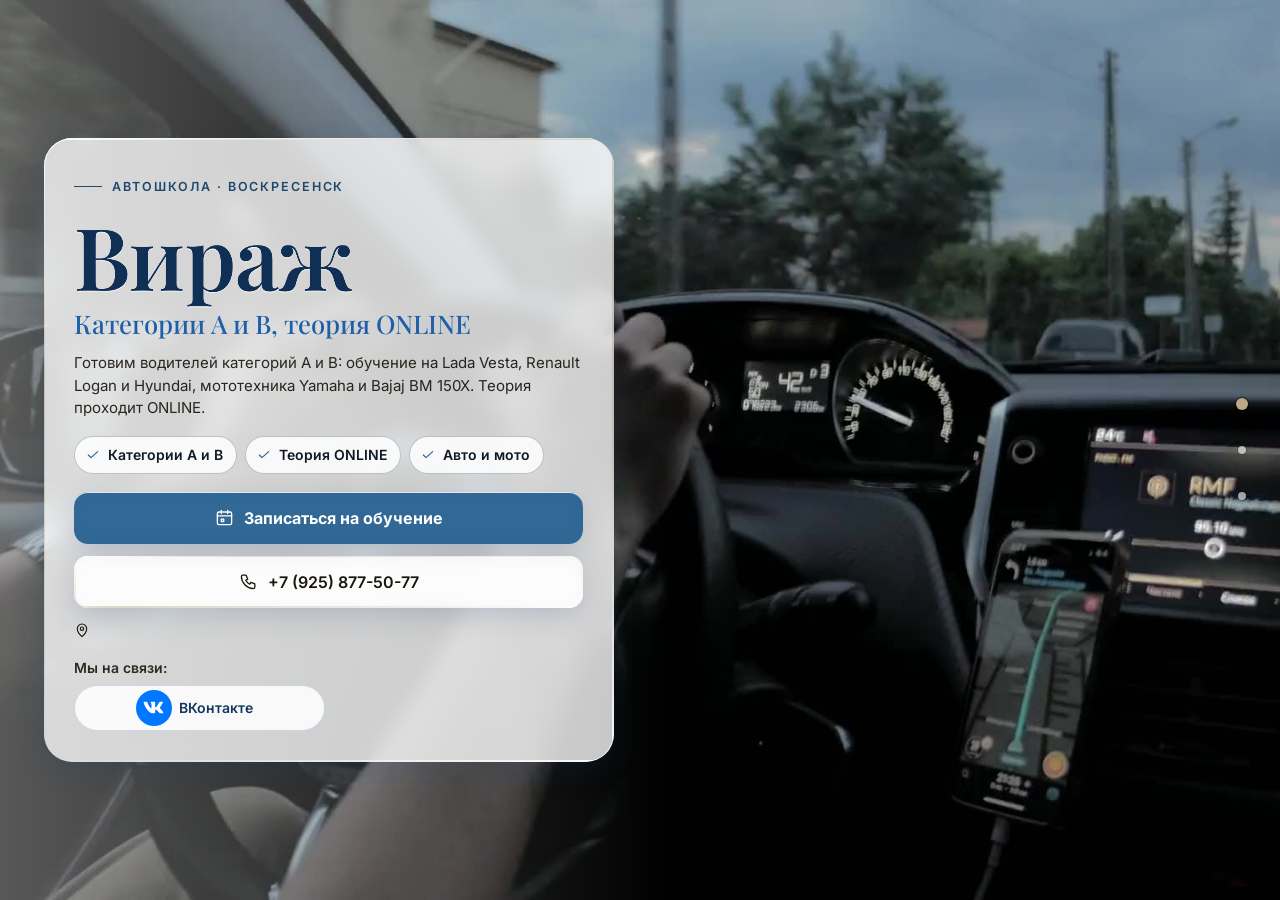
<file: index.html>
<!DOCTYPE html>
<html lang="ru" data-theme="light">
<head>
<meta charset="utf-8">
<meta name="viewport" content="width=device-width, initial-scale=1, viewport-fit=cover">
<title>Автошкола «Вираж» — права A и B, Воскресенск, от 25 000 ₽</title>
<meta name="description" content="Автошкола «Вираж» в Воскресенске: категории A и B, теория ONLINE, обучение на Lada Vesta, Renault Logan, Hyundai. Курсы от 25 000 ₽. Телефон +7 (925) 877-50-77.">
<meta name="robots" content="noindex, nofollow, noarchive">
<meta name="geo.region" content="RU-SPE">
<meta name="geo.placename" content="Санкт-Петербург">
<meta name="geo.position" content="59.8944504;30.4585142">
<meta name="ICBM" content="59.8944504, 30.4585142">
<meta property="og:type" content="website">
<meta property="og:locale" content="ru_RU">
<meta property="og:site_name" content="Автошкола «Вираж»">
<meta property="og:title" content="Автошкола «Вираж» — права A и B, Воскресенск, от 25 000 ₽">
<meta property="og:description" content="Автошкола «Вираж» в Воскресенске: категории A и B, теория ONLINE, обучение на Lada Vesta, Renault Logan, Hyundai. Курсы от 25 000 ₽. Телефон +7 (925) 877-50-77.">
<meta name="twitter:card" content="summary_large_image">
<meta name="twitter:title" content="Автошкола «Вираж» — права A и B, Воскресенск, от 25 000 ₽">
<meta name="twitter:description" content="Автошкола «Вираж» в Воскресенске: категории A и B, теория ONLINE, обучение на Lada Vesta, Renault Logan, Hyundai. Курсы от 25 000 ₽. Телефон +7 (925) 877-50-77.">
<meta name="theme-color" content="#f0f8fe">
<link rel="icon" href="data:image/svg+xml,%3Csvg%20xmlns%3D%22http%3A//www.w3.org/2000/svg%22%20viewBox%3D%220%200%2064%2064%22%3E%3Crect%20width%3D%2264%22%20height%3D%2264%22%20rx%3D%2214%22%20fill%3D%22%231f5fa8%22/%3E%3Ccircle%20cx%3D%2232%22%20cy%3D%2232%22%20r%3D%2217%22%20fill%3D%22none%22%20stroke%3D%22%23fff%22%20stroke-width%3D%225%22/%3E%3Ccircle%20cx%3D%2232%22%20cy%3D%2232%22%20r%3D%225%22%20fill%3D%22%23ffc54d%22/%3E%3C/svg%3E">
<script>document.documentElement.classList.add('js');try{var _i=parseInt(localStorage.getItem('nb_fs2'),10),_f=[1,1.15,1.3,1.5][_i];if(_f)document.documentElement.style.setProperty('--fs',_f)}catch(e){}</script>
<style id="hero-timing">:root{--hero-d:1.2s}</style>
<link rel="preload" as="image" href="img/hero-poster.jpg" fetchpriority="high">
<!-- шрифты лежат внутри сайта: Google Fonts у российской аудитории режется -->
<style>
@font-face{font-family:'Inter';font-style:normal;font-weight:400;font-display:swap;src:url(assets/fonts/inter-400-cyrillic-ext.woff2) format('woff2');unicode-range:U+0460-052F, U+1C80-1C8A, U+20B4, U+2DE0-2DFF, U+A640-A69F, U+FE2E-FE2F}
@font-face{font-family:'Inter';font-style:normal;font-weight:400;font-display:swap;src:url(assets/fonts/inter-400-cyrillic.woff2) format('woff2');unicode-range:U+0301, U+0400-045F, U+0490-0491, U+04B0-04B1, U+2116}
@font-face{font-family:'Inter';font-style:normal;font-weight:400;font-display:swap;src:url(assets/fonts/inter-400-latin-ext.woff2) format('woff2');unicode-range:U+0100-02BA, U+02BD-02C5, U+02C7-02CC, U+02CE-02D7, U+02DD-02FF, U+0304, U+0308, U+0329, U+1D00-1DBF, U+1E00-1E9F, U+1EF2-1EFF, U+2020, U+20A0-20AB, U+20AD-20C0, U+2113, U+2C60-2C7F, U+A720-A7FF}
@font-face{font-family:'Inter';font-style:normal;font-weight:400;font-display:swap;src:url(assets/fonts/inter-400-latin.woff2) format('woff2');unicode-range:U+0000-00FF, U+0131, U+0152-0153, U+02BB-02BC, U+02C6, U+02DA, U+02DC, U+0304, U+0308, U+0329, U+2000-206F, U+20AC, U+2122, U+2191, U+2193, U+2212, U+2215, U+FEFF, U+FFFD}
@font-face{font-family:'Inter';font-style:normal;font-weight:500;font-display:swap;src:url(assets/fonts/inter-500-cyrillic-ext.woff2) format('woff2');unicode-range:U+0460-052F, U+1C80-1C8A, U+20B4, U+2DE0-2DFF, U+A640-A69F, U+FE2E-FE2F}
@font-face{font-family:'Inter';font-style:normal;font-weight:500;font-display:swap;src:url(assets/fonts/inter-500-cyrillic.woff2) format('woff2');unicode-range:U+0301, U+0400-045F, U+0490-0491, U+04B0-04B1, U+2116}
@font-face{font-family:'Inter';font-style:normal;font-weight:500;font-display:swap;src:url(assets/fonts/inter-500-latin-ext.woff2) format('woff2');unicode-range:U+0100-02BA, U+02BD-02C5, U+02C7-02CC, U+02CE-02D7, U+02DD-02FF, U+0304, U+0308, U+0329, U+1D00-1DBF, U+1E00-1E9F, U+1EF2-1EFF, U+2020, U+20A0-20AB, U+20AD-20C0, U+2113, U+2C60-2C7F, U+A720-A7FF}
@font-face{font-family:'Inter';font-style:normal;font-weight:500;font-display:swap;src:url(assets/fonts/inter-500-latin.woff2) format('woff2');unicode-range:U+0000-00FF, U+0131, U+0152-0153, U+02BB-02BC, U+02C6, U+02DA, U+02DC, U+0304, U+0308, U+0329, U+2000-206F, U+20AC, U+2122, U+2191, U+2193, U+2212, U+2215, U+FEFF, U+FFFD}
@font-face{font-family:'Inter';font-style:normal;font-weight:600;font-display:swap;src:url(assets/fonts/inter-600-cyrillic-ext.woff2) format('woff2');unicode-range:U+0460-052F, U+1C80-1C8A, U+20B4, U+2DE0-2DFF, U+A640-A69F, U+FE2E-FE2F}
@font-face{font-family:'Inter';font-style:normal;font-weight:600;font-display:swap;src:url(assets/fonts/inter-600-cyrillic.woff2) format('woff2');unicode-range:U+0301, U+0400-045F, U+0490-0491, U+04B0-04B1, U+2116}
@font-face{font-family:'Inter';font-style:normal;font-weight:600;font-display:swap;src:url(assets/fonts/inter-600-latin-ext.woff2) format('woff2');unicode-range:U+0100-02BA, U+02BD-02C5, U+02C7-02CC, U+02CE-02D7, U+02DD-02FF, U+0304, U+0308, U+0329, U+1D00-1DBF, U+1E00-1E9F, U+1EF2-1EFF, U+2020, U+20A0-20AB, U+20AD-20C0, U+2113, U+2C60-2C7F, U+A720-A7FF}
@font-face{font-family:'Inter';font-style:normal;font-weight:600;font-display:swap;src:url(assets/fonts/inter-600-latin.woff2) format('woff2');unicode-range:U+0000-00FF, U+0131, U+0152-0153, U+02BB-02BC, U+02C6, U+02DA, U+02DC, U+0304, U+0308, U+0329, U+2000-206F, U+20AC, U+2122, U+2191, U+2193, U+2212, U+2215, U+FEFF, U+FFFD}
@font-face{font-family:'Inter';font-style:normal;font-weight:700;font-display:swap;src:url(assets/fonts/inter-700-cyrillic-ext.woff2) format('woff2');unicode-range:U+0460-052F, U+1C80-1C8A, U+20B4, U+2DE0-2DFF, U+A640-A69F, U+FE2E-FE2F}
@font-face{font-family:'Inter';font-style:normal;font-weight:700;font-display:swap;src:url(assets/fonts/inter-700-cyrillic.woff2) format('woff2');unicode-range:U+0301, U+0400-045F, U+0490-0491, U+04B0-04B1, U+2116}
@font-face{font-family:'Inter';font-style:normal;font-weight:700;font-display:swap;src:url(assets/fonts/inter-700-latin-ext.woff2) format('woff2');unicode-range:U+0100-02BA, U+02BD-02C5, U+02C7-02CC, U+02CE-02D7, U+02DD-02FF, U+0304, U+0308, U+0329, U+1D00-1DBF, U+1E00-1E9F, U+1EF2-1EFF, U+2020, U+20A0-20AB, U+20AD-20C0, U+2113, U+2C60-2C7F, U+A720-A7FF}
@font-face{font-family:'Inter';font-style:normal;font-weight:700;font-display:swap;src:url(assets/fonts/inter-700-latin.woff2) format('woff2');unicode-range:U+0000-00FF, U+0131, U+0152-0153, U+02BB-02BC, U+02C6, U+02DA, U+02DC, U+0304, U+0308, U+0329, U+2000-206F, U+20AC, U+2122, U+2191, U+2193, U+2212, U+2215, U+FEFF, U+FFFD}
@font-face{font-family:'Playfair Display';font-style:normal;font-weight:500;font-display:swap;src:url(assets/fonts/playfair-display-500-cyrillic.woff2) format('woff2');unicode-range:U+0301, U+0400-045F, U+0490-0491, U+04B0-04B1, U+2116}
@font-face{font-family:'Playfair Display';font-style:normal;font-weight:500;font-display:swap;src:url(assets/fonts/playfair-display-500-latin-ext.woff2) format('woff2');unicode-range:U+0100-02BA, U+02BD-02C5, U+02C7-02CC, U+02CE-02D7, U+02DD-02FF, U+0304, U+0308, U+0329, U+1D00-1DBF, U+1E00-1E9F, U+1EF2-1EFF, U+2020, U+20A0-20AB, U+20AD-20C0, U+2113, U+2C60-2C7F, U+A720-A7FF}
@font-face{font-family:'Playfair Display';font-style:normal;font-weight:500;font-display:swap;src:url(assets/fonts/playfair-display-500-latin.woff2) format('woff2');unicode-range:U+0000-00FF, U+0131, U+0152-0153, U+02BB-02BC, U+02C6, U+02DA, U+02DC, U+0304, U+0308, U+0329, U+2000-206F, U+20AC, U+2122, U+2191, U+2193, U+2212, U+2215, U+FEFF, U+FFFD}
@font-face{font-family:'Playfair Display';font-style:normal;font-weight:600;font-display:swap;src:url(assets/fonts/playfair-display-600-cyrillic.woff2) format('woff2');unicode-range:U+0301, U+0400-045F, U+0490-0491, U+04B0-04B1, U+2116}
@font-face{font-family:'Playfair Display';font-style:normal;font-weight:600;font-display:swap;src:url(assets/fonts/playfair-display-600-latin-ext.woff2) format('woff2');unicode-range:U+0100-02BA, U+02BD-02C5, U+02C7-02CC, U+02CE-02D7, U+02DD-02FF, U+0304, U+0308, U+0329, U+1D00-1DBF, U+1E00-1E9F, U+1EF2-1EFF, U+2020, U+20A0-20AB, U+20AD-20C0, U+2113, U+2C60-2C7F, U+A720-A7FF}
@font-face{font-family:'Playfair Display';font-style:normal;font-weight:600;font-display:swap;src:url(assets/fonts/playfair-display-600-latin.woff2) format('woff2');unicode-range:U+0000-00FF, U+0131, U+0152-0153, U+02BB-02BC, U+02C6, U+02DA, U+02DC, U+0304, U+0308, U+0329, U+2000-206F, U+20AC, U+2122, U+2191, U+2193, U+2212, U+2215, U+FEFF, U+FFFD}
/* ===== Notary site — generator stylesheet (light warm base, dark theme by toggle) ===== */
:root{
  --p100:#665230; --p90:#97825e; --p80:#bba887; --p70:#c2b9a9; --p50:#dad5ce; --p40:#e0dedb;
  --p30:#eeece9; --p20:#f1f1f0; --p10:#f8f8f8; --n100:#0e0f11; --n90:#3c404b; --n10:#fff;

  --bg:var(--p10); --bg2:var(--p20); --bg3:var(--p30); --card:var(--n10); --text:var(--n100); --muted:var(--n90);
  --line:var(--p50); --line2:var(--p40); --accent:var(--p90); --accent-d:var(--p100); --accent-l:var(--p80); --accent-soft:var(--p30);
  --on-accent:#fff; --shadow:0 1px 10px rgba(51,51,51,.10); --shadow-lg:0 12px 40px rgba(30,24,10,.14);
  --hero-ov1:rgba(14,15,17,.72); --hero-ov2:rgba(14,15,17,.30); --sec-ov:rgba(248,248,248,.72);
  --ok:#2e8b57; --bad:#b4453b;
  /* те же цвета составляющими: rgba() понимают все браузеры, color-mix() — нет */
  --bg-rgb:248,248,248; --card-rgb:255,255,255; --accent-rgb:151,130,94; --ok-rgb:46,139,87;

  --zc:var(--fs); --fs:1; --vwu:calc(1vw / var(--fs)); --vhu:calc(1vh / var(--fs));   /* масштаб текста (А−/А+) и «честные» vw/vh под ним */
  --hdr-h:68px; --bar-h:70px; --vh:calc(100*var(--vhu)); --gap:24px; --radius:14px; --radius-s:10px;
  --font:"Inter",Tahoma,Arial,sans-serif; --serif:"Playfair Display",Georgia,"Times New Roman",serif;
  --ease:cubic-bezier(.65,.05,.36,1); --speed:520ms;
}
html[data-theme="dark"]{
  --bg:#17150f; --bg2:#1d1a13; --bg3:#252117; --card:#221e15; --text:#f1ebdf; --muted:#b9ae98;
  --line:#3a3325; --line2:#2f2a1e; --accent:#c9b17f; --accent-d:#e0cf9f; --accent-l:#8d7b58; --accent-soft:#2a251a;
  --on-accent:#17150f; --shadow:0 1px 12px rgba(0,0,0,.45); --shadow-lg:0 14px 40px rgba(0,0,0,.55);
  --hero-ov1:rgba(10,9,6,.80); --hero-ov2:rgba(10,9,6,.40); --sec-ov:rgba(16,15,12,.76);
  --bg-rgb:23,21,15; --card-rgb:34,30,21; --accent-rgb:201,177,127;
}

*,*::before,*::after{box-sizing:border-box}
/* А−/А+: весь сайт — шапка, плашки, меню, формы, окна — растёт пропорционально, как при увеличении масштаба в браузере */
html{-webkit-text-size-adjust:100%;scroll-behavior:auto;zoom:var(--fs,1)}
html,body{height:100%;margin:0;overflow:hidden;background:var(--bg);color:var(--text);
  font-family:var(--font);font-size:16px;line-height:1.55;-webkit-font-smoothing:antialiased}
body{overscroll-behavior:none;position:relative}
a{color:inherit;text-decoration:none}
img{display:block;max-width:100%}
button{font:inherit;color:inherit;background:none;border:0;padding:0;cursor:pointer}
input,select,textarea{font:inherit;color:inherit}
h1,h2,h3,h4,p{margin:0}
ul{margin:0;padding:0;list-style:none}
svg{display:block}
.ico{width:22px;height:22px;stroke:currentColor;fill:none;stroke-width:1.7;stroke-linecap:round;stroke-linejoin:round;flex:none}
.vh{position:absolute!important;width:1px;height:1px;overflow:hidden;clip:rect(0 0 0 0);white-space:nowrap}

/* ---------- typography helpers ---------- */
.kicker{display:inline-flex;align-items:center;gap:10px;font-size:13px;font-weight:600;letter-spacing:.14em;text-transform:uppercase;color:var(--accent)}
.kicker::before{content:"";width:28px;height:1px;background:var(--accent)}
.h2{font-size:clamp(26px,calc(3.2*var(--vwu,1vw)),40px);font-weight:600;letter-spacing:-.02em;line-height:1.12;margin-top:10px}
.lead{color:var(--muted);font-size:17px;max-width:640px;margin-top:12px}
.sec-head{margin-bottom:28px}
#contacts .sec-head{margin-bottom:18px}

/* ---------- buttons ---------- */
.btn{display:inline-flex;align-items:center;justify-content:center;gap:10px;min-height:48px;padding:0 22px;border-radius:999px;
  font-weight:600;font-size:15px;line-height:1;border:1.5px solid transparent;transition:background .25s,color .25s,border-color .25s,transform .2s,box-shadow .25s;white-space:nowrap}
.btn:active{transform:translateY(1px)}
.btn-primary{background:var(--accent-d);color:var(--on-accent);border-color:var(--accent-d)}
.btn-primary:hover{background:var(--accent);border-color:var(--accent);color:#fff}
html[data-theme="dark"] .btn-primary:hover{color:#17150f}
.btn-ghost{border-color:var(--line);color:var(--text);background:var(--card)}
.btn-ghost:hover{border-color:var(--accent);color:var(--accent-d)}
.btn-light{background:rgba(255,255,255,.14);color:#fff;border-color:rgba(255,255,255,.55);backdrop-filter:blur(6px)}
.btn-light:hover{background:#fff;color:var(--n100)}
.btn-white{background:#fff;color:var(--n100);border-color:#fff}
.btn-white:hover{background:var(--p30);border-color:var(--p30)}
.btn .ico{width:18px;height:18px}
.btn-sm{min-height:44px;padding:0 16px;font-size:14px}

/* ---------- header ---------- */
.hdr{position:fixed;top:0;left:0;right:0;height:var(--hdr-h);z-index:200;display:flex;align-items:center;
  zoom:calc(1 / var(--zc,1)); --vwu:1vw; --vhu:1vh;   /* А−/А+ шапку не трогают: она всегда как при 100 % (страница в zoom, шапка — встречный zoom) */
  background:rgba(var(--bg-rgb),.88);backdrop-filter:blur(12px);-webkit-backdrop-filter:blur(12px);
  border-bottom:1px solid var(--line2);transition:background .3s}
.hdr-in{width:100%;max-width:1280px;margin:0 auto;padding:0 28px;display:flex;align-items:center;gap:24px}
.brand{display:flex;align-items:center;gap:12px;min-width:0;min-height:44px}
.mono-img{object-fit:contain;background:#fff;padding:2px;box-sizing:border-box}
.mono{width:42px;height:42px;border-radius:12px;background:var(--accent-d);color:var(--on-accent);display:grid;place-items:center;
  font-family:var(--serif);font-size:20px;font-weight:600;flex:none;letter-spacing:.02em}
.brand-t{display:flex;flex-direction:column;line-height:1.15;min-width:0}
.brand-n{font-weight:600;font-size:15px;white-space:nowrap;overflow:hidden;text-overflow:ellipsis}
.brand-s{font-size:13px;color:var(--muted);white-space:nowrap;overflow:hidden;text-overflow:ellipsis}
.nav{display:flex;align-items:center;gap:4px;margin-left:auto}
.nav > li{position:relative}
.nav-a{display:inline-flex;align-items:center;gap:6px;min-height:44px;padding:10px 12px;border-radius:8px;font-size:14px;font-weight:500;color:var(--text);opacity:.8;transition:opacity .2s,background .2s}
.nav-a:hover,.nav-a.cur,.nav > li.open > .nav-a{opacity:1;background:var(--bg3)}
.nav-a .chev{width:14px;height:14px;transition:transform .25s}
.nav > li.open > .nav-a .chev{transform:rotate(180deg)}
.hdr-tools{display:flex;align-items:center;gap:6px;margin-left:8px}
.tool{width:44px;height:44px;border-radius:10px;display:grid;place-items:center;color:var(--text);opacity:.8;transition:background .2s,opacity .2s}
.tool:hover{background:var(--bg3);opacity:1}
.tool .ico{width:20px;height:20px}
.tool-lang{width:auto;padding:0 10px;gap:6px;font-size:13px;font-weight:600;letter-spacing:.04em;display:flex;align-items:center}
.lang-wrap{position:relative}
.lang-dd{position:absolute;right:0;top:calc(100% + 8px);background:var(--card);border:1px solid var(--line);border-radius:12px;box-shadow:var(--shadow-lg);
  padding:6px;min-width:190px;display:none;z-index:210}
.lang-wrap.open .lang-dd{display:block}
.lang-dd button,.lang-dd a{display:flex;width:100%;align-items:center;gap:10px;min-height:44px;padding:9px 12px;border-radius:8px;font-size:14px;text-align:left}
.lang-dd button:hover,.lang-dd a:hover{background:var(--bg3)}
.lang-dd button.cur,.lang-dd a.cur{color:var(--accent-d);font-weight:600}
.lang-dd b{font-size:13px;letter-spacing:.08em;width:26px;color:var(--muted)}
.hdr-book{margin-left:4px}
.burger{display:none}
.moon,.sun{display:none}
html[data-theme="dark"] .sun{display:block}
html:not([data-theme="dark"]) .moon{display:block}

/* mega menu */
.mega{position:absolute;left:50%;top:calc(100% + 10px);transform:translateX(-50%);width:min(980px,calc(calc(100*var(--vwu,1vw)) - 40px));
  background:var(--card);border:1px solid var(--line);border-radius:16px;box-shadow:var(--shadow-lg);padding:20px;display:none;z-index:210}
.nav > li.open > .mega{display:block}
.mega-head{display:flex;justify-content:space-between;align-items:baseline;gap:16px;padding:0 6px 14px;border-bottom:1px solid var(--line2);margin-bottom:12px}
.mega-head b{font-size:14px}
.mega-head span{font-size:13px;color:var(--muted)}
.mega-grid{display:grid;grid-template-columns:repeat(2,1fr);gap:4px}
.mega-it{display:flex;gap:12px;align-items:flex-start;padding:10px 12px;border-radius:10px;text-align:left;width:100%;transition:background .2s}
.mega-it:hover{background:var(--bg3)}
.mega-it .cic{width:38px;height:38px;border-radius:10px;background:var(--accent-soft);color:var(--accent-d);display:grid;place-items:center;flex:none}
.mega-it .cic .ico{width:20px;height:20px}
.mega-it b{display:block;font-size:14px;font-weight:600}
.mega-it small{display:block;font-size:13px;color:var(--muted);line-height:1.35;margin-top:2px}
.mega-it em{font-style:normal;font-size:13px;color:var(--accent);margin-top:3px;display:block}

/* mobile menu */
.mmenu{position:fixed;top:calc(var(--hdr-h) / var(--zc,1));left:0;right:0;bottom:var(--bar-h);z-index:190;background:var(--bg);overflow-y:auto;padding:14px 18px 30px;display:none}
.mmenu.open{display:block}
.mmenu a,.mmenu .macc > button{display:flex;align-items:center;justify-content:space-between;width:100%;padding:14px 6px;border-bottom:1px solid var(--line2);font-size:17px;font-weight:500;text-align:left}
.mmenu .macc > button .chev{width:18px;height:18px;transition:transform .25s}
.mmenu .macc.open > button .chev{transform:rotate(180deg)}
.mmenu .macc-list{display:none;padding:4px 0 8px}
.mmenu .macc.open .macc-list{display:block}
.mmenu .macc-list button{display:flex;align-items:center;gap:12px;width:100%;padding:11px 8px;border-radius:10px;text-align:left;font-size:15px}
.mmenu .macc-list button:hover{background:var(--bg3)}
.mmenu .macc-list .cic{width:32px;height:32px;border-radius:8px;background:var(--accent-soft);color:var(--accent-d);display:grid;place-items:center;flex:none}
.mmenu .macc-list .cic .ico{width:17px;height:17px}
.mmenu-foot{display:flex;flex-wrap:wrap;gap:8px;margin-top:18px}
.mmenu-foot .btn{flex:1}

/* ---------- full-page scroller ---------- */
.fp{position:relative;width:100%;height:var(--vh);overflow:hidden}
.fp-track{will-change:transform;transition:transform var(--speed) var(--ease)}
.fp-track.no-anim{transition:none}
.sec{position:relative;height:var(--vh);width:100%;overflow:hidden}
.sec-scroll{height:100%;overflow-y:auto;overflow-x:hidden;display:flex;flex-direction:column;
  padding:calc(var(--hdr-h) / var(--zc,1) + 20px) 28px calc(var(--bar-h) + 96px);-webkit-overflow-scrolling:touch;scrollbar-width:thin;scrollbar-color:var(--line) transparent}
.wrap{margin:auto;width:100%;max-width:1180px}
.sec-alt{background:var(--bg2)}

/* reveal animation */
.rv{opacity:0;transform:translateY(18px);transition:opacity .7s ease,transform .7s ease;transition-delay:calc(var(--i,0) * 90ms)}
.sec.active .rv{opacity:1;transform:none}

/* side dots */
.dots{position:fixed;right:16px;top:50%;transform:translateY(-50%);z-index:150;display:flex;flex-direction:column;gap:2px}
.dots button{position:relative;width:44px;height:44px;display:grid;place-items:center}
.dots button::after{content:"";width:8px;height:8px;border-radius:50%;background:var(--muted);opacity:.45;transition:transform .25s,opacity .25s,background .25s}
.dots button:hover::after{opacity:.9}
.dots button.cur::after{background:var(--accent);opacity:1;transform:scale(1.5)}
.dots button span{position:absolute;right:32px;top:50%;transform:translateY(-50%) translateX(6px);background:var(--n100);color:#fff;font-size:13px;
  padding:5px 10px;border-radius:6px;white-space:nowrap;opacity:0;pointer-events:none;transition:opacity .2s,transform .2s}
.dots button:hover span{opacity:1;transform:translateY(-50%)}
.sec-hero ~ .dots{color:#fff}
body[data-sec="0"] .dots button::after{background:#fff}
body[data-sec="0"] .dots button.cur::after{background:var(--p80)}

.sec:not(.sec-hero) .sec-scroll{position:relative;z-index:1}

.status{display:inline-flex;align-items:center;gap:8px;padding:8px 14px 8px 10px;border-radius:999px;background:rgba(255,255,255,.12);border:1px solid rgba(255,255,255,.28);font-size:13px;backdrop-filter:blur(6px)}
.status i{width:9px;height:9px;border-radius:50%;background:#7bd389;box-shadow:0 0 0 3px rgba(123,211,137,.28)}
.status.closed i{background:#f08a7e;box-shadow:0 0 0 3px rgba(240,138,126,.28)}
.status.soon i{background:#f0c674;box-shadow:0 0 0 3px rgba(240,198,116,.28)}
.status span{opacity:.85}
.addr-link{display:inline-flex;align-items:center;gap:6px;border-bottom:1px solid currentColor;padding:13px 0 14px;margin:-13px 0 -14px;transition:color .2s}
.addr-link:hover{color:var(--accent)}
.addr-link .ico{width:16px;height:16px}

/* ---------- services ---------- */
.svc-grid{display:grid;grid-template-columns:repeat(5,1fr);gap:14px}
.svc{display:flex;flex-direction:column;align-items:flex-start;gap:10px;padding:18px 16px 16px;border-radius:var(--radius);background:var(--card);border:1px solid var(--line2);
  text-align:left;min-height:170px;transition:transform .25s,box-shadow .25s,border-color .25s;position:relative}
.svc:hover{transform:translateY(-3px);box-shadow:var(--shadow-lg);border-color:var(--accent-l)}
.svc .cic{width:44px;height:44px;border-radius:12px;background:var(--accent-soft);color:var(--accent-d);display:grid;place-items:center}
.svc b{font-size:15px;font-weight:600;line-height:1.3}
.svc small{font-size:13px;color:var(--muted);line-height:1.35}
.svc em{font-style:normal;font-size:13px;color:var(--accent);margin-top:auto;padding-top:6px;display:inline-flex;align-items:center;gap:4px}
.svc em .ico{width:12px;height:12px}

/* ---------- about ---------- */
.about{display:grid;grid-template-columns:1.15fr .85fr;gap:48px;align-items:start}
.about-txt p{color:var(--muted);margin-top:14px;font-size:16px}
.about-txt p:first-of-type{color:var(--text)}
.quote{margin-top:22px;padding:16px 20px;border-left:3px solid var(--accent);background:var(--card);border-radius:0 12px 12px 0;font-family:var(--serif);font-size:18px;line-height:1.45;color:var(--text)}
.creds{display:grid;gap:10px}
.cred{display:flex;gap:14px;align-items:center;padding:14px 16px;border-radius:12px;background:var(--card);border:1px solid var(--line2)}
.cred .cic{width:40px;height:40px;border-radius:10px;background:var(--accent-soft);color:var(--accent-d);display:grid;place-items:center;flex:none}
.cred .cic .ico{width:20px;height:20px}
.cred small{display:block;font-size:13px;color:var(--muted);text-transform:uppercase;letter-spacing:.06em}
.cred b{display:block;font-size:15px;font-weight:600;line-height:1.3}
.chips{display:flex;flex-wrap:wrap;gap:8px;margin-top:16px}
.chips li{padding:8px 14px;border-radius:999px;border:1px solid var(--accent-l);color:var(--accent-d);font-size:13.5px;font-weight:500;background:var(--card)}
.strong-lbl{margin-top:22px;font-size:13px;text-transform:uppercase;letter-spacing:.1em;color:var(--muted)}

/* ---------- how ---------- */
.steps{display:grid;grid-template-columns:repeat(5,1fr);gap:16px;position:relative;margin-top:14px}
.steps::before{content:"";position:absolute;left:8%;right:8%;top:30px;height:1px;background:var(--line)}
.step{position:relative;padding:0 8px}
.step-n{width:60px;height:60px;border-radius:50%;background:var(--card);border:1.5px solid var(--accent-l);color:var(--accent-d);display:grid;place-items:center;
  font-family:var(--serif);font-size:24px;font-weight:600;position:relative;z-index:1;transition:background .4s,color .4s}
.sec.active .step-n{animation:pop .6s var(--ease) both;animation-delay:calc(var(--i) * 140ms + 150ms)}
@keyframes pop{0%{transform:scale(.6);opacity:0}60%{transform:scale(1.08);opacity:1}100%{transform:scale(1)}}
.step b{display:block;margin-top:16px;font-size:17px;font-weight:600}
.step p{color:var(--muted);font-size:14.5px;margin-top:6px}

/* ---------- reviews ---------- */
.reviews{display:grid;grid-template-columns:300px 1fr;gap:28px;align-items:start}
.rsum{background:var(--card);border:1px solid var(--line2);border-radius:var(--radius);padding:26px 24px;text-align:center}
.rsum .big{font-family:var(--serif);font-size:64px;line-height:1;font-weight:500;color:var(--accent-d)}
.stars{display:inline-flex;gap:3px;--fill:100%}
.stars svg{width:20px;height:20px}
.stars .st{fill:var(--line);stroke:none}
.stars .st.on{fill:#e7b73b}
.stars .st.half{fill:url(#halfgrad)}
.rsum .stars{margin-top:8px}
.rsum p{color:var(--muted);font-size:13.5px;margin-top:10px;line-height:1.4}
.rsum .btn{margin-top:16px;width:100%}
.rsum .gis{display:block;margin:10px 0 -14px;padding:14px 0;font-size:13px;color:var(--accent-d);text-decoration:underline;text-underline-offset:3px}
.rgrid{display:grid;grid-template-columns:repeat(2,1fr);gap:14px}
.rev{background:var(--card);border:1px solid var(--line2);border-radius:var(--radius);padding:20px;display:flex;flex-direction:column;gap:10px}
.rev .stars svg{width:15px;height:15px}
.rev p{font-size:14.5px;line-height:1.5;flex:1}
.rev p::before{content:"“";font-family:var(--serif);color:var(--accent);font-size:22px;line-height:0;margin-right:4px;vertical-align:-6px}
.rev-meta{display:flex;flex-wrap:wrap;justify-content:space-between;gap:4px 10px;align-items:baseline;font-size:13px;color:var(--muted)}
.rev-meta b{color:var(--text);font-weight:600}
.rev-src{display:inline-flex;align-items:center;gap:5px;white-space:nowrap;margin-left:auto}
.rev-src i{width:6px;height:6px;border-radius:50%;background:var(--accent)}
.rev-sample{color:var(--muted);font-style:italic;opacity:.85}
.rev-real{color:var(--accent-d);font-weight:600}
.rev-real i{background:var(--ok)}
.rev-is-real{border-color:var(--accent-l)}
.demo-note{margin-top:14px;max-width:760px;font-size:13.5px;line-height:1.45;color:var(--muted);background:var(--accent-soft);
  border-left:3px solid var(--accent);border-radius:0 8px 8px 0;padding:8px 12px}
.rnote{margin-top:14px;font-size:13px;color:var(--muted)}

/* ---------- faq ---------- */
.faq{display:grid;grid-template-columns:1fr 1fr;gap:0 32px;align-items:start}
.faq-col{display:flex;flex-direction:column}
.fq{border-bottom:1px solid var(--line)}
.fq > button{display:flex;width:100%;align-items:center;justify-content:space-between;gap:16px;min-height:44px;padding:16px 4px;text-align:left;font-weight:600;font-size:15.5px;line-height:1.35}
.fq > button .pl{width:26px;height:26px;border-radius:50%;border:1px solid var(--line);display:grid;place-items:center;flex:none;color:var(--accent-d);transition:transform .3s,background .3s}
.fq > button .pl .ico{width:14px;height:14px}
.fq.open > button .pl{transform:rotate(45deg);background:var(--accent-soft)}
.fq-a{display:grid;grid-template-rows:0fr;transition:grid-template-rows .35s var(--ease)}
.fq.open .fq-a{grid-template-rows:1fr}
.fq-a > div{overflow:hidden}
.fq-a p{color:var(--muted);font-size:14.5px;padding:0 4px 16px;line-height:1.55}
.fq-a .faq-note{font-size:13px;color:var(--accent-d);padding-bottom:6px}
.fq-a .faq-note:empty{display:none}

/* ---------- contacts ---------- */
.contacts{display:grid;grid-template-columns:1fr 1.05fr 1fr;gap:18px;align-items:stretch}
.contacts .cbox{padding:16px 18px}
.cbox{background:var(--card);border:1px solid var(--line2);border-radius:var(--radius);padding:20px}
.cl{display:grid;gap:12px}
.cl li{display:flex;gap:12px;align-items:flex-start}
.cl .cic{width:36px;height:36px;border-radius:10px;background:var(--accent-soft);color:var(--accent-d);display:grid;place-items:center;flex:none}
.cl .cic .ico{width:18px;height:18px}
.cl small{display:block;font-size:13px;color:var(--muted);text-transform:uppercase;letter-spacing:.06em}
.cl b{display:block;font-weight:500;font-size:15px;line-height:1.4}
.cl a.tel,.cl a.mail{display:block;padding:14px 0;margin:-14px 0}
.cl a.tel:hover,.cl a.mail:hover{color:var(--accent-d)}
.hours-link{display:inline-block;font-size:13px;color:var(--accent-d);text-decoration:underline;text-underline-offset:3px;padding:14px 0;margin:-14px 0}
.cl .msgs{display:flex;gap:8px;margin-top:4px;flex-wrap:wrap}
.cl .msgs a{display:inline-flex;align-items:center;gap:6px;padding:6px 10px;border-radius:8px;border:1px solid var(--line);font-size:13px;min-height:44px}
.cl .msgs a .ico{width:16px;height:16px}
.mapbox{display:flex;flex-direction:column;gap:12px;padding:12px}
.map{flex:1;min-height:280px;border-radius:10px;overflow:hidden;border:1px solid var(--line);background:var(--bg3);position:relative}
.map iframe{width:100%;height:100%;border:0;position:absolute;inset:0}
.map-actions{display:flex;gap:8px;flex-wrap:wrap}
.map-actions .btn{flex:1;min-height:44px;font-size:14px;padding:0 12px}

/* form */
.form h3{font-size:19px;font-weight:600}
.form .fdesc{color:var(--muted);font-size:13.5px;margin-top:6px}
.fg{display:grid;gap:8px;margin-top:12px}
.f2{display:grid;grid-template-columns:1fr 1fr;gap:10px}
.fld{display:flex;flex-direction:column;gap:4px}
.fld label{font-size:13px;color:var(--muted);font-weight:500}
.fld input,.fld select,.fld textarea{width:100%;background:var(--bg);border:1px solid var(--line);border-radius:10px;padding:8px 12px;font-size:14px;transition:border-color .2s,box-shadow .2s;min-height:44px}
.fld textarea{min-height:48px;resize:vertical}
.fld input:focus,.fld select:focus,.fld textarea:focus{outline:0;border-color:var(--accent);box-shadow:0 0 0 3px rgba(var(--accent-rgb),.22)}
.fld.err input,.fld.err select{border-color:var(--bad)}
.ferr{font-size:13px;color:var(--bad);display:none}
.fld.err .ferr{display:block}
.fnote{font-size:13px;color:var(--muted);margin-top:8px;line-height:1.4}
.fok{display:none;margin-top:10px;padding:10px 12px;border-radius:10px;background:rgba(var(--ok-rgb),.12);color:var(--ok);font-size:13.5px}
.fok.show{display:block}

.foot{margin-top:18px;padding-top:12px;padding-left:250px;flex-wrap:nowrap;align-items:flex-start;border-top:1px solid var(--line2);display:flex;justify-content:space-between;gap:16px;flex-wrap:wrap;font-size:13px;color:var(--muted)}
.foot p{max-width:none}
.foot .fl{white-space:nowrap;flex:none}
.foot .fl a{margin-left:14px;padding:14px 0;margin-top:-14px;margin-bottom:-14px;display:inline-block;min-width:44px;text-align:center;text-decoration:underline;text-underline-offset:3px}

/* ---------- bottom bar ---------- */
.bar{position:fixed;inset:auto 0 0;z-index:300;background:var(--card);box-shadow:0 -1px 10px rgba(51,51,51,.1);border-top:1px solid var(--line2);
  padding:6px 0;padding-bottom:calc(6px + env(safe-area-inset-bottom,0px))}
.bar-in{display:flex;justify-content:space-around;align-items:center;max-width:1080px;margin:0 auto}
.bi{display:flex;flex-direction:column;align-items:center;gap:5px;padding:8px 24px;border-radius:10px;font-size:13.5px;line-height:1;color:var(--text);opacity:.65;
  transition:opacity .3s,background .3s,color .3s;flex:1;max-width:190px;min-width:0}
.bi span{white-space:nowrap;max-width:100%;overflow:hidden;text-overflow:ellipsis}
.bi .ico{width:24px;height:24px}
.bi:hover{opacity:1;background:var(--bg3)}
.bi.cur{opacity:1;color:var(--accent-d)}


/* ---------- modals ---------- */
.modal{position:fixed;inset:0;z-index:400;background:rgba(14,15,17,.62);display:none;align-items:center;justify-content:center;padding:20px}
.modal.open{display:flex}
.mbox{background:var(--card);color:var(--text);border-radius:18px;width:100%;max-width:560px;max-height:min(calc(86*var(--vhu,1vh)),860px);overflow:auto;padding:26px 26px 22px;position:relative;box-shadow:var(--shadow-lg);
  animation:mup .3s var(--ease)}
@keyframes mup{from{opacity:0;transform:translateY(16px) scale(.98)}to{opacity:1;transform:none}}
.mbox-lg{max-width:760px}
.mclose{position:absolute;top:12px;right:12px;width:44px;height:44px;border-radius:50%;display:grid;place-items:center;color:var(--muted)}
.mclose:hover{background:var(--bg3);color:var(--text)}
.mbox h3{font-size:22px;font-weight:600;padding-right:36px}
.mbox .msub{color:var(--muted);font-size:14px;margin-top:4px}
.hours-t{width:100%;border-collapse:collapse;margin-top:16px;font-size:15px}
.hours-t td{padding:9px 6px;border-bottom:1px solid var(--line2)}
.hours-t td:last-child{text-align:right;font-weight:500;white-space:nowrap}
.hours-t tr.today td{color:var(--accent-d);font-weight:600}
.hours-t tr.today td:first-child::after{content:" · " attr(data-today);font-weight:400;font-size:13px;color:var(--muted)}
.hours-t tr.off td:last-child{color:var(--muted);font-weight:400}
.mnote{margin-top:14px;padding:12px 14px;border-radius:10px;background:var(--bg2);font-size:13.5px;color:var(--muted)}
.mnote b{display:block;color:var(--text);margin-bottom:3px;font-size:13px}
.mcontacts{display:flex;flex-wrap:wrap;gap:8px;margin-top:14px}
.mcontacts a{display:inline-flex;align-items:center;gap:7px;min-height:44px;padding:9px 13px;border-radius:10px;border:1px solid var(--line);font-size:13.5px}
.mcontacts a .ico{width:16px;height:16px}
.mcontacts a:hover{border-color:var(--accent)}
/* способы записи: позвонить, написать на почту, заказать обратный звонок */
.bk-opts{display:grid;gap:10px;margin-top:14px}
.bk-opt{display:flex;align-items:center;gap:14px;min-height:60px;padding:10px 16px;border-radius:14px;border:1px solid var(--line);background:var(--bg3);color:var(--text);font-size:16px;font-weight:600;text-align:left;text-decoration:none;transition:border-color .2s,background .2s}
.bk-opt:hover{border-color:var(--accent);background:var(--accent-soft)}
.bk-opt .ico{width:24px;height:24px;color:var(--accent-d);flex:none}
.bk-opt small{display:block;font-weight:400;font-size:13px;color:var(--muted);margin-top:1px}
.mbox-book{max-width:440px}
/* оплата значками, подпись у общего телефона */
.pay-pills{display:flex;flex-wrap:wrap;gap:6px;margin-top:5px}
.pay-pill{display:inline-flex;align-items:center;gap:6px;padding:4px 11px 4px 9px;border-radius:999px;border:1px solid var(--line);background:var(--bg3);font-size:13px;font-weight:600;line-height:1.3;white-space:nowrap}
.pay-pill .ico{width:15px;height:15px;color:var(--accent-d)}
.pay-pill.pay-logo{background:#fff;border-color:rgba(0,0,0,.12);padding:3px 11px;min-height:28px}
.pay-pill.pay-logo img{display:block;height:17px;width:auto}
.pay-pill.pay-logo img[src$="sbp.svg"]{height:20px}

.brand-t{display:flex;flex-direction:column;justify-content:center;gap:2px;line-height:1.1;min-width:0}
.brand-s{display:block;font-size:10.5px;font-weight:600;letter-spacing:.16em;text-transform:uppercase;color:var(--muted);white-space:nowrap;overflow:visible;text-overflow:clip}
.brand-n{font-size:16px;font-weight:600;white-space:nowrap;overflow:visible;text-overflow:clip}
.nav-a{white-space:nowrap}
#navServices{position:static}
.mega{max-height:calc(calc(100*var(--vhu,1vh)) - var(--hdr-h) - 24px);overflow-y:auto;top:calc(100% + 6px);width:min(980px,calc(calc(100*var(--vwu,1vw)) - 32px))}
@media screen and (max-width:760px){.mega-grid{grid-template-columns:1fr}}
@media screen and (max-width:479px){.brand-t{display:flex}.brand-s{font-size:9px;letter-spacing:.14em}.brand-n{font-size:12.5px;white-space:normal;line-height:1.12}}
.bk-inline{grid-template-columns:repeat(3,1fr);gap:8px}
.bk-inline .bk-opt{flex-direction:column;justify-content:center;gap:5px;min-height:76px;padding:9px 6px;font-size:13.5px;text-align:center;line-height:1.2}
.bk-inline .bk-opt .ico{width:22px;height:22px}
.bk-inline .bk-opt small{display:none}
/* services modal */
.svc-list{margin-top:16px;display:grid;grid-template-columns:1fr 1fr;gap:6px}
.svc-list button{display:flex;gap:10px;align-items:center;width:100%;min-height:44px;text-align:left;padding:10px 12px;border-radius:10px;font-size:14px;line-height:1.35;border:1px solid var(--line2);background:var(--bg)}
.svc-list button:hover{border-color:var(--accent);background:var(--accent-soft)}
.svc-list button .ico{width:16px;height:16px;color:var(--accent);margin-top:2px}
.mhint{font-size:13px;color:var(--muted);margin-top:12px}
.mhead{display:flex;gap:14px;align-items:center;padding-right:36px}
.mhead .cic{width:48px;height:48px;border-radius:12px;background:var(--accent-soft);color:var(--accent-d);display:grid;place-items:center;flex:none}

/* ---------- responsive ---------- */
@media (max-width:1200px){
  .svc-grid{grid-template-columns:repeat(5,1fr)}
  .svc{min-height:160px;padding:14px}
  .svc small{display:none}
}
@media screen and (max-width:991px){
  :root{--hdr-h:62px}
  .nav,.hdr-book{display:none}
  .burger{display:grid}
  .hdr-in{padding:0 18px;gap:12px}
}
@media (max-width:991px){
  :root{--bar-h:64px}
  .sec-scroll{padding:calc(var(--hdr-h) / var(--zc,1) + 16px) 22px calc(var(--bar-h) + 96px)}
  .dots{right:8px;gap:8px}
  .dots button span{display:none}
  .svc-grid{grid-template-columns:repeat(3,1fr);gap:10px}
  .svc{min-height:0}
  .about{grid-template-columns:1fr;gap:22px}
  .steps{grid-template-columns:repeat(5,1fr);gap:10px}
  .step-n{width:48px;height:48px;font-size:20px}
  .step b{font-size:15px}.step p{font-size:13px}
  .reviews{grid-template-columns:1fr;gap:16px}
  .rsum{display:flex;align-items:center;gap:18px;text-align:left;padding:16px 18px}
  .rsum .big{font-size:44px}.rsum .stars{margin:0}.rsum p{margin:0;flex:1}.rsum .btn{margin:0;width:auto}.rsum .gis{display:none}
  .faq{grid-template-columns:1fr;gap:0}
  .contacts{grid-template-columns:1fr 1fr}
  .foot{padding-left:0}
  .contacts .form{grid-column:1 / -1}
  .map{min-height:240px}
  .bi{padding:10px 12px;font-size:13px}
}
@media (max-width:767px){
  :root{--bar-h:62px}
  .h2{font-size:26px}
  .lead{font-size:15px}
  .sec-head{margin-bottom:18px}
  .sec-scroll{padding-left:16px;padding-right:16px}
  .svc-grid{grid-template-columns:repeat(2,1fr);gap:10px}
  .svc{padding:12px;gap:8px}
  .svc .cic{width:36px;height:36px}
  .svc b{font-size:13.5px}
  .svc em{display:none}
  .steps{grid-template-columns:1fr;gap:12px}
  .steps::before{left:24px;right:auto;top:10px;bottom:10px;height:auto;width:1px}
  .step{display:grid;grid-template-columns:48px 1fr;gap:14px;align-items:start;padding:0}
  .step-n{grid-row:1 / span 2}
  .step b{margin-top:10px;grid-column:2}
  .step p{grid-column:2;margin-top:2px}
  .rgrid{display:flex;overflow-x:auto;gap:12px;scroll-snap-type:x mandatory;padding-bottom:8px;margin:0 -16px;padding-left:16px;padding-right:16px;scrollbar-width:none}
  .rgrid::-webkit-scrollbar{display:none}
  .rev{flex:0 0 82%;scroll-snap-align:start}
  .rsum{flex-wrap:wrap;gap:12px}
  .rsum p{flex-basis:100%}
  .contacts{grid-template-columns:1fr;gap:14px}
  .contacts .form{grid-column:auto}
  .cbox{padding:16px}
  .map{min-height:220px}
  .f2{grid-template-columns:1fr}
  .foot{flex-direction:column;gap:8px;padding-left:0}
  .bi{padding:8px 4px;font-size:13px;gap:4px}
  .bi .ico{width:22px;height:22px}
  .sec-scroll{padding-bottom:calc(var(--bar-h) + 66px)}
  .mmenu{padding-bottom:80px}
  .demo-note{font-size:13px;padding:7px 10px}
  .mbox{padding:22px 18px 18px;border-radius:16px}
  .svc-list{grid-template-columns:1fr}
  .dots{right:6px;gap:0}
  .dots button{width:44px;height:44px}
  .dots button::after{width:6px;height:6px}
}
@media screen and (max-width:479px){
  :root{--hdr-h:58px}
  .mono{width:36px;height:36px;font-size:17px;border-radius:10px}
  .brand-n{font-size:14px}
  /* тапы в шапке доведены до 44px (см. .tool ниже) — на самой узкой ширине
     текстовому названию рядом с логотипом уже не хватает места без обрезки,
     поэтому в шапке оставляем только логотип-ссылку */
  .tool{width:44px;height:44px}
  .tool-lang{padding:0 8px;width:auto}
  .tool-lang .ico{display:none}
}
@media (max-width:479px){
  :root{--bar-h:60px}
  .svc{padding:11px 10px}
  .svc b{font-size:13px}
  .bi{padding:6px 2px;font-size:13px;gap:4px;width:100%;max-width:none;letter-spacing:-.01em}
  .bi .ico{width:20px;height:20px}
  .bar{padding:5px 0}
  .cl b{font-size:14px}
}
@media (max-height:640px) and (min-width:768px){
  .svc{min-height:0}
}
@media (prefers-reduced-motion:reduce){
  .fp-track{transition-duration:0s}
  .rv{transition:none;opacity:1;transform:none}
}


/* пометка «демонстрационный проект» в подвале */
.foot-demo{margin-top:.5em;font-size:13px;line-height:1.45;opacity:.62}
.foot-demo a{padding:14px 0;margin:-14px 0;display:inline-block;min-width:44px;text-decoration:underline}

/* --- материалы конторы (перенесённый контент клиента) --- */
.info-links{display:flex;flex-wrap:wrap;gap:10px;justify-content:center;margin-top:26px}
.info-links .ilink{display:inline-flex;align-items:center;gap:8px;min-height:44px;padding:9px 16px;border-radius:999px;border:1px solid var(--line);background:var(--card);color:var(--text);font:inherit;font-size:14px;cursor:pointer;transition:background .2s,border-color .2s}
.info-links .ilink:hover{border-color:var(--accent-d);background:var(--bg-alt)}
.info-tabs{display:flex;flex-wrap:wrap;gap:8px;margin:14px 0 4px}
.info-tabs button{min-height:44px;padding:7px 13px;border-radius:999px;border:1px solid var(--line);background:transparent;color:var(--text);font:inherit;font-size:13px;cursor:pointer}
.info-tabs button[aria-selected="true"]{background:var(--accent-d);border-color:var(--accent-d);color:#fff}
.info-body{max-height:min(calc(56*var(--vhu,1vh)),520px);overflow:auto;margin-top:10px;padding-right:4px}
.info-note{font-size:13px;opacity:.7;margin:6px 0 10px}
.info-i{border-bottom:1px solid var(--line)}
.info-i > button{width:100%;display:flex;justify-content:space-between;align-items:center;gap:12px;padding:13px 2px;background:none;border:0;color:inherit;font:inherit;font-weight:600;text-align:left;cursor:pointer}
.info-i > button .pl{width:26px;height:26px;border-radius:50%;border:1px solid var(--line);display:grid;place-items:center;flex:none;color:var(--accent-d);transition:transform .3s,background .3s}
.info-i > button .pl .ico{width:14px;height:14px}
.info-i.open > button .pl{transform:rotate(45deg);background:var(--accent-soft)}
.info-i > div{display:none;padding:0 2px 14px;font-size:15px;line-height:1.62}
.info-i.open > div{display:block}
.info-i p{margin:0 0 10px}
.info-i h4{margin:14px 0 6px;font-size:15px}
.info-i ul{margin:0 0 10px;padding-left:20px}
.info-i li{margin:0 0 5px}
.info-i table{width:100%;border-collapse:collapse;margin:0 0 12px;font-size:14px}
.info-i th,.info-i td{border:1px solid var(--line);padding:7px 9px;text-align:left;vertical-align:top}
.info-f{display:inline-flex;align-items:center;gap:7px;margin:0 8px 8px 0;min-height:44px;padding:7px 12px;border:1px solid var(--line);border-radius:8px;font-size:13px;text-decoration:none;color:var(--accent-d)}
.info-src{display:block;font-size:13px;opacity:.55;margin-top:8px}

/* мобильный: экран должен помещаться целиком, без прокрутки внутри секции —
   поэтому убираем самое объёмное (встроенная карта заменяется кнопкой) и поджимаем формы */
@media (max-width:760px){
  .mapbox .map{display:none}
  .mapbox{padding:0;background:none;border:0}
  /* карточка со списком контактов на телефоне не нужна: адрес, телефон, часы —
     в нижней плашке; прячем её целиком, иначе остаётся пустая рамка */
  #contacts .cbox-info{display:none}
  .foot{padding-left:0;font-size:13px;gap:8px}
  .foot .fl{white-space:normal;flex:1 1 auto}
  .foot .fl a{margin:-14px 12px -14px 0;padding:14px 0;display:inline-block}
  .form .fld{margin-bottom:8px}
  .reviews .rev:nth-child(n+4){display:none}
  .creds .cred:nth-child(n+4){display:none}
  /* второстепенное на телефоне убираем: метро и оплата есть в модалке часов,
     язык и удобное время можно написать в комментарии */
  .cl li.li-metro,.cl li.li-payment{display:none}
  .fld-lang,.fld-time{display:none}
  .foot [data-i18n="foot_disclaimer"]{display:none}
  .foot{padding-top:10px;font-size:13px}
  #about .sec-head .lead,#contacts .sec-head .lead,.form .fnote{display:none}
  /* на телефоне адрес, часы и телефоны всегда под рукой в нижней плашке,
     поэтому на экране контактов оставляем форму и кнопки карты */
  #about .quote,#about .about-txt p:nth-of-type(3){display:none}
  .creds .cred:nth-child(n+3){display:none}
}

/* ---------- размер текста и режим для слабовидящих ---------- */
.tool-a span{font-weight:700;font-size:13px;line-height:1;letter-spacing:.01em}
#hcBtn[aria-pressed="true"]{border-color:var(--accent-d);color:var(--accent-d)}

html[data-hc="1"]{
  --bg:#000; --bg2:#000; --bg3:#000; --card:#000; --text:#fff; --muted:#fff;
  --line:#fff; --line2:#fff; --accent:#ffe14d; --accent-d:#ffe14d; --accent-l:#ffe14d;
  --accent-soft:#000; --on-accent:#000; --shadow:none; --shadow-lg:none;
  --hero-ov1:rgba(0,0,0,.9); --hero-ov2:rgba(0,0,0,.85); --sec-ov:rgba(0,0,0,.92);
  --bg-rgb:0,0,0; --card-rgb:0,0,0; --accent-rgb:255,225,77;
}
html[data-hc="1"] body{background:#000;color:#fff}
html[data-hc="1"] .sec-bg,html[data-hc="1"] .hero-bg,html[data-hc="1"] .sec-photo{display:none!important}
html[data-hc="1"] *{text-shadow:none!important;box-shadow:none!important;backdrop-filter:none!important}
html[data-hc="1"] .card,html[data-hc="1"] .tool,html[data-hc="1"] .btn,
html[data-hc="1"] .chip,html[data-hc="1"] .tag{border:2px solid #fff!important;background:#000!important;color:#fff!important}
html[data-hc="1"] .btn-primary{background:#ffe14d!important;color:#000!important;border-color:#ffe14d!important}
html[data-hc="1"] .btn-primary *{color:#000!important}
html[data-hc="1"] .sec-scroll :where(p,li,span,small,b,strong,h1,h2,h3,h4,td,th,div){color:#fff!important;opacity:1!important}
html[data-hc="1"] a:not(.btn):not(.nav-a){text-decoration:underline;color:#ffe14d!important}
html[data-hc="1"] :focus-visible{outline:3px solid #ffe14d;outline-offset:2px}

/* палец должен попадать и по ширине, не только по высоте — правило в самом
   конце файла, чтобы точно не быть перебитым медиа-запросами/темой выше */
.tool,.tool-lang,.brand{min-width:44px}

</style>
<link rel="stylesheet" href="css/etalon.css?v=20261112f">
<link rel="stylesheet" href="css/title-b.css?v=20261112f">
<link rel="stylesheet" href="css/nevo.css?v=20261112f">
<link rel="stylesheet" href="css/school.css?v=1">
<script type="application/ld+json">{"@context": "https://schema.org", "@type": "DrivingSchool", "name": "Автошкола «Вираж»", "telephone": "+7 (925) 877-50-77", "email": "avtoshkola-viraj@mail.ru", "sameAs": ["http://vk.com/virajvsk"], "address": {"@type": "PostalAddress", "streetAddress": "г. Воскресенск, 2-й этаж", "addressLocality": "Воскресенск", "addressCountry": "RU"}, "geo": {"@type": "GeoCoordinates", "latitude": 55.322518, "longitude": 38.6816824}, "department": [], "hasOfferCatalog": {"@type": "OfferCatalog", "name": "Обучение вождению", "itemListElement": [{"@type": "Offer", "itemOffered": {"@type": "Course", "name": "B  — 16 занятий — Стоимость"}, "price": "32000", "priceCurrency": "RUB"}, {"@type": "Offer", "itemOffered": {"@type": "Course", "name": "B  — 24 занятия — Стоимость"}, "price": "38000", "priceCurrency": "RUB"}, {"@type": "Offer", "itemOffered": {"@type": "Course", "name": "B  — 28 занятий — Стоимость"}, "price": "45000", "priceCurrency": "RUB"}, {"@type": "Offer", "itemOffered": {"@type": "Course", "name": "A  — 8 занятий (мото, название категории в тексте не читается) — Стоимость"}, "price": "25000", "priceCurrency": "RUB"}]}}</script>
<style id="city-map-bg">
/* Фон раздела «Как нас найти» — картинка города школы */
#contacts .sec-bg{background:#1c2633}
#contacts .sec-bg .a4bg{display:none}
#contacts .sec-bg .city-bg{position:absolute;inset:0}
#contacts .sec-bg .city-bg img{opacity:1;object-fit:cover;object-position:50% 60%}
#contacts .sec-bg::after,html[data-theme="light"]:not([data-hc="1"]) #contacts .sec-bg::after{background:linear-gradient(180deg,rgba(10,22,40,.10) 0%,rgba(10,22,40,.30) 100%)}
html[data-theme="dark"] #contacts .sec-bg::after{background:rgba(5,12,24,.55)}
@media (max-width:760px){#contacts .sec-bg .city-bg img{object-position:50% 50%}}
</style>
</head>
<body data-sec="0">
<svg xmlns="http://www.w3.org/2000/svg" style="display:none" aria-hidden="true">
<!-- Font Awesome Free 5.13.0 by @fontawesome - https://fontawesome.com License - https://fontawesome.com/license/free (Icons: CC BY 4.0) --><symbol id="fa-wa" viewBox="0 0 448 512"><path fill="currentColor" stroke="none" d="M380.9 97.1C339 55.1 283.2 32 223.9 32c-122.4 0-222 99.6-222 222 0 39.1 10.2 77.3 29.6 111L0 480l117.7-30.9c32.4 17.7 68.9 27 106.1 27h.1c122.3 0 224.1-99.6 224.1-222 0-59.3-25.2-115-67.1-157zm-157 341.6c-33.2 0-65.7-8.9-94-25.7l-6.7-4-69.8 18.3L72 359.2l-4.4-7c-18.5-29.4-28.2-63.3-28.2-98.2 0-101.7 82.8-184.5 184.6-184.5 49.3 0 95.6 19.2 130.4 54.1 34.8 34.9 56.2 81.2 56.1 130.5 0 101.8-84.9 184.6-186.6 184.6zm101.2-138.2c-5.5-2.8-32.8-16.2-37.9-18-5.1-1.9-8.8-2.8-12.5 2.8-3.7 5.6-14.3 18-17.6 21.8-3.2 3.7-6.5 4.2-12 1.4-32.6-16.3-54-29.1-75.5-66-5.7-9.8 5.7-9.1 16.3-30.3 1.8-3.7.9-6.9-.5-9.7-1.4-2.8-12.5-30.1-17.1-41.2-4.5-10.8-9.1-9.3-12.5-9.5-3.2-.2-6.9-.2-10.6-.2-3.7 0-9.7 1.4-14.8 6.9-5.1 5.6-19.4 19-19.4 46.3 0 27.3 19.9 53.7 22.6 57.4 2.8 3.7 39.1 59.7 94.8 83.8 35.2 15.2 49 16.5 66.6 13.9 10.7-1.6 32.8-13.4 37.4-26.4 4.6-13 4.6-24.1 3.2-26.4-1.3-2.5-5-3.9-10.5-6.6z"/></symbol><symbol id="fa-tg" viewBox="0 0 448 512"><path fill="currentColor" stroke="none" d="M446.7 98.6l-67.6 318.8c-5.1 22.5-18.4 28.1-37.3 17.5l-103-75.9-49.7 47.8c-5.5 5.5-10.1 10.1-20.7 10.1l7.4-104.9 190.9-172.5c8.3-7.4-1.8-11.5-12.9-4.1L117.8 284 16.2 252.2c-22.1-6.9-22.5-22.1 4.6-32.7L418.2 66.4c18.4-6.9 34.5 4.1 28.5 32.2z"/></symbol><symbol id="fa-vk" viewBox="0 0 576 512"><path fill="currentColor" stroke="none" d="M545 117.7c3.7-12.5 0-21.7-17.8-21.7h-58.9c-15 0-21.9 7.9-25.6 16.7 0 0-30 73.1-72.4 120.5-13.7 13.7-20 18.1-27.5 18.1-3.7 0-9.4-4.4-9.4-16.9V117.7c0-15-4.2-21.7-16.6-21.7h-92.6c-9.4 0-15 7-15 13.5 0 14.2 21.2 17.5 23.4 57.5v86.8c0 19-3.4 22.5-10.9 22.5-20 0-68.6-73.4-97.4-157.4-5.8-16.3-11.5-22.9-26.6-22.9H38.8c-16.8 0-20.2 7.9-20.2 16.7 0 15.6 20 93.1 93.1 195.5C160.4 378.1 229 416 291.4 416c37.5 0 42.1-8.4 42.1-22.9 0-66.8-3.4-73.1 15.4-73.1 8.7 0 23.7 4.4 58.7 38.1 40 40 46.6 57.9 69 57.9h58.9c16.8 0 25.3-8.4 20.4-25-11.2-34.9-86.9-106.7-90.3-111.5-8.7-11.2-6.2-16.2 0-26.2.1-.1 72-101.3 79.4-135.6z"/></symbol>
<symbol id="ico-max" viewBox="0 0 24 24"><text x="12" y="15.6" text-anchor="middle" font-family="Arial,Helvetica,sans-serif" font-size="9.5" font-weight="700" fill="currentColor" stroke="none">max</text></symbol>
<symbol id="ico-home" viewBox="0 0 24 24"><path d="M3 11l9-8 9 8"/><path d="M5 10v10h14V10"/><path d="M10 20v-6h4v6"/></symbol>
<symbol id="ico-scroll" viewBox="0 0 24 24"><path d="M7 3h8l4 4v14H7z"/><path d="M15 3v4h4"/><path d="M10 12h6M10 16h6"/></symbol>
<symbol id="ico-heart" viewBox="0 0 24 24"><path d="M12 20s-7-4.4-7-10a4 4 0 0 1 7-2.5A4 4 0 0 1 19 10c0 5.6-7 10-7 10z"/></symbol>
<symbol id="ico-key" viewBox="0 0 24 24"><circle cx="8" cy="15" r="4"/><path d="M11 12l9-9M15 8l2 2M18 5l2 2"/></symbol>
<symbol id="ico-briefcase" viewBox="0 0 24 24"><rect x="3" y="7" width="18" height="13" rx="2"/><path d="M9 7V4h6v3M3 12h18"/></symbol>
<symbol id="ico-stamp" viewBox="0 0 24 24"><path d="M9 10V5a3 3 0 0 1 6 0v5"/><rect x="4" y="10" width="16" height="5" rx="1"/><path d="M7 15v4h10v-4"/></symbol>
<symbol id="ico-safe" viewBox="0 0 24 24"><rect x="3" y="4" width="18" height="16" rx="2"/><circle cx="12" cy="12" r="4"/><path d="M12 10v2l1.5 1.5M6 20v2M18 20v2"/></symbol>
<symbol id="ico-mail" viewBox="0 0 24 24"><rect x="3" y="5" width="18" height="14" rx="2"/><path d="M3 7l9 6 9-6"/></symbol>
<symbol id="ico-chip" viewBox="0 0 24 24"><rect x="6" y="6" width="12" height="12" rx="2"/><rect x="9" y="9" width="6" height="6"/><path d="M9 2v4M15 2v4M9 18v4M15 18v4M2 9h4M2 15h4M18 9h4M18 15h4"/></symbol>
<symbol id="ico-plus" viewBox="0 0 24 24"><circle cx="12" cy="12" r="9"/><path d="M12 8v8M8 12h8"/></symbol>
<symbol id="ico-plus-s" viewBox="0 0 24 24"><path d="M12 6v12M6 12h12"/></symbol>
<symbol id="ico-pin" viewBox="0 0 24 24"><path d="M12 22s7-6.2 7-12a7 7 0 0 0-14 0c0 5.8 7 12 7 12z"/><circle cx="12" cy="10" r="2.5"/></symbol>
<symbol id="ico-phone" viewBox="0 0 24 24"><path d="M5 4h4l2 5-2.5 1.5a11 11 0 0 0 5 5L15 13l5 2v4a2 2 0 0 1-2 2A16 16 0 0 1 3 6a2 2 0 0 1 2-2z"/></symbol>
<symbol id="ico-pen" viewBox="0 0 24 24"><path d="M4 20h4l10-10-4-4L4 16z"/><path d="M12.5 7.5l4 4"/></symbol>
<symbol id="ico-calendar" viewBox="0 0 24 24"><rect x="3" y="5" width="18" height="16" rx="2"/><path d="M3 10h18M8 3v4M16 3v4"/><path d="M8 14h3v3H8z"/></symbol>
<symbol id="ico-clock" viewBox="0 0 24 24"><circle cx="12" cy="12" r="9"/><path d="M12 7v5l3 2"/></symbol>
<symbol id="ico-telegram" viewBox="0 0 24 24"><path d="M21 4L3 11.5l6 2 2 6 3-4 5 3.5z"/><path d="M9 13.5l12-9.5"/></symbol>
<symbol id="ico-callback" viewBox="0 0 24 24"><path d="M5 4h4l2 5-2.5 1.5a11 11 0 0 0 5 5L15 13l5 2v4a2 2 0 0 1-2 2A16 16 0 0 1 3 6a2 2 0 0 1 2-2z"/><path d="M14.5 3.5h6v6M20.5 3.5l-6.5 6.5"/></symbol>
<symbol id="ico-metro" viewBox="0 0 24 24"><circle cx="12" cy="12" r="9"/><path d="M8 16V8l4 5 4-5v8"/></symbol>
<symbol id="ico-check" viewBox="0 0 24 24"><path d="M5 12l4 4L19 7"/></symbol>
<symbol id="ico-moon" viewBox="0 0 24 24"><path d="M20 14.5A8 8 0 0 1 9.5 4a8 8 0 1 0 10.5 10.5z"/></symbol>
<symbol id="ico-sun" viewBox="0 0 24 24"><circle cx="12" cy="12" r="4"/><path d="M12 2v2M12 20v2M2 12h2M20 12h2M4.9 4.9l1.4 1.4M17.7 17.7l1.4 1.4M4.9 19.1l1.4-1.4M17.7 6.3l1.4-1.4"/></symbol>
<symbol id="ico-globe" viewBox="0 0 24 24"><circle cx="12" cy="12" r="9"/><path d="M3 12h18M12 3a14 14 0 0 1 0 18M12 3a14 14 0 0 0 0 18"/></symbol>
<symbol id="ico-menu" viewBox="0 0 24 24"><path d="M4 7h16M4 12h16M4 17h16"/></symbol>
<symbol id="ico-x" viewBox="0 0 24 24"><path d="M6 6l12 12M18 6L6 18"/></symbol>
<symbol id="ico-chev" viewBox="0 0 24 24"><path d="M6 9l6 6 6-6"/></symbol>
<symbol id="ico-card" viewBox="0 0 24 24"><rect x="3" y="6" width="18" height="12" rx="2"/><path d="M3 10h18M7 15h4"/></symbol>
<symbol id="ico-cash" viewBox="0 0 24 24"><rect x="2.5" y="6" width="19" height="12" rx="2"/><circle cx="12" cy="12" r="2.6"/><path d="M6 12h.01M18 12h.01"/></symbol>
<symbol id="ico-shield" viewBox="0 0 24 24"><path d="M12 3l8 3v6c0 5-3.5 8-8 9-4.5-1-8-4-8-9V6z"/><path d="M9 12l2 2 4-4"/></symbol>
<symbol id="ico-hash" viewBox="0 0 24 24"><path d="M10 4L8 20M16 4l-2 16M4 9h17M3 15h17"/></symbol>
<symbol id="ico-users" viewBox="0 0 24 24"><circle cx="9" cy="8" r="3.5"/><path d="M2.5 20a6.5 6.5 0 0 1 13 0"/><circle cx="17" cy="9" r="2.5"/><path d="M15.5 14.5a5 5 0 0 1 6 5"/></symbol>
<symbol id="ico-award" viewBox="0 0 24 24"><circle cx="12" cy="9" r="6"/><path d="M8.5 14L7 22l5-3 5 3-1.5-8"/></symbol>
<symbol id="ico-route" viewBox="0 0 24 24"><circle cx="6" cy="18" r="2.5"/><circle cx="18" cy="6" r="2.5"/><path d="M8.5 18H14a3 3 0 0 0 0-6h-4a3 3 0 0 1 0-6h5.5"/></symbol>
<symbol id="ico-arrow" viewBox="0 0 24 24"><path d="M5 12h14M13 6l6 6-6 6"/></symbol>
<symbol id="ico-ext" viewBox="0 0 24 24"><path d="M14 4h6v6M20 4l-9 9"/><path d="M19 14v5a1 1 0 0 1-1 1H5a1 1 0 0 1-1-1V6a1 1 0 0 1 1-1h5"/></symbol>
<symbol id="ico-send" viewBox="0 0 24 24"><path d="M21 3L10 14"/><path d="M21 3l-7 18-4-7-7-4z"/></symbol>
<symbol id="ico-vk" viewBox="0 0 24 24"><rect x="3" y="3" width="18" height="18" rx="4"/><path d="M7 9c.5 4 2.5 6 5 6v-6m0 3c1.5 0 3-1.5 3-3m-3 3c1.5 0 3 1.5 3 3"/></symbol>
<symbol id="ico-copy" viewBox="0 0 24 24"><rect x="9" y="9" width="11" height="11" rx="2"/><path d="M5 15V6a2 2 0 0 1 2-2h9"/></symbol>
<symbol id="ico-eye" viewBox="0 0 24 24"><path d="M2 12s3.8-6.5 10-6.5S22 12 22 12s-3.8 6.5-10 6.5S2 12 2 12Z"/><circle cx="12" cy="12" r="3"/></symbol>
</svg>

<!-- ===== шапка: на первом экране скрыта, закрепляется со второго ===== -->
<header class="hdr" id="hdr">
  <div class="hdr-in">
    <a class="brand" href="#home" data-go="home" aria-label="Автошкола «Вираж»">
      <span class="brand-t"><span class="brand-s">Автошкола</span><span class="brand-n">Вираж</span></span>
    </a>
    <ul class="nav" id="nav"><li><a class="nav-a" href="#home" data-go="home">Главная</a></li><li><a class="nav-a" href="#services" data-go="services">Цены</a></li><li><a class="nav-a" href="#contacts" data-go="contacts">Контакты</a></li><li><a class="nav-a" href="credits.html">О сайте</a></li></ul>
    <div class="hdr-tools">
      <div class="hdr-a11y" role="group" aria-label="Размер текста, контраст и тема">
        <button class="tool tool-a" id="fsDown" type="button" title="Мельче" aria-label="Мельче"><span>А−</span></button>
        <button class="tool tool-a" id="fsUp" type="button" title="Крупнее" aria-label="Крупнее"><span>А+</span></button>
        <button class="tool" id="hcBtn" type="button" title="Для слабовидящих" aria-label="Для слабовидящих" aria-pressed="false"><svg class="ico"><use href="#ico-eye"/></svg></button>
        <button class="tool" id="themeBtn" type="button" title="Тёмная / светлая тема" aria-label="Тёмная / светлая тема"><svg class="ico moon"><use href="#ico-moon"/></svg><svg class="ico sun"><use href="#ico-sun"/></svg></button>
      </div>
      <a class="btn btn-primary btn-sm hdr-book" href="#book" data-modal="bookModal">Записаться на обучение</a>
      <a class="hdr-tel" href="tel:+79258775077" aria-label="Позвонить +7 (925) 877-50-77"><svg class="ico"><use href="#ico-phone"/></svg><span>+7 (925) 877-50-77</span></a>
      <button class="tool burger" id="burger" type="button" aria-controls="mmenu" aria-expanded="false" aria-label="Меню"><svg class="ico"><use href="#ico-menu"/></svg></button>
    </div>
  </div>
</header>

<nav class="mmenu" id="mmenu" aria-label="Меню">
  <a href="#home" data-go="home"><span>Главная</span></a>
  <a href="#services" data-go="services"><span>Цены</span></a>
  <a href="#contacts" data-go="contacts"><span>Контакты</span></a>
  <a href="credits.html"><span>О сайте</span></a>
  <div class="mm-set">
    <div class="mm-tools" role="group" aria-label="Размер текста, контраст и тема"><button type="button" data-proxy="#fsDown" aria-label="Мельче"><span>А−</span></button><button type="button" data-proxy="#fsUp" aria-label="Крупнее"><span>А+</span></button><button type="button" data-proxy="#hcBtn" aria-label="Для слабовидящих"><svg class="ico"><use href="#ico-eye"/></svg></button><button type="button" data-proxy="#themeBtn" aria-label="Тёмная / светлая тема"><svg class="ico moon"><use href="#ico-moon"/></svg><svg class="ico sun"><use href="#ico-sun"/></svg></button></div>
  </div>
  <div class="mmenu-foot">
    <a class="btn btn-primary" href="#book" data-modal="bookModal">Записаться на обучение</a>
    <a class="btn btn-ghost" href="tel:+79258775077"><svg class="ico"><use href="#ico-phone"/></svg>+7 (925) 877-50-77</a>
  </div>
</nav>

<main class="fp" id="fp">
  <div class="fp-track" id="track">

<!-- 1. HOME -->
    <section class="sec sec-hero active" id="home" data-title="nav_home">
      <div class="hero-bg" aria-hidden="true">
        <video class="hero-video" id="heroVideo" autoplay muted loop playsinline preload="auto" poster="img/hero-poster.jpg" disablepictureinpicture tabindex="-1"></video>
        <script>(function(){var v=document.getElementById('heroVideo');if(!v)return;var c=navigator.connection;if((window.matchMedia&&matchMedia('(prefers-reduced-motion:reduce)').matches)||(c&&c.saveData)){v.removeAttribute('autoplay');return}v.src=(window.matchMedia&&matchMedia('(max-width:768px)').matches)?'img/hero-video-mobile.mp4':'img/hero-video.mp4'})();</script>
        <canvas class="hero-clouds" id="heroClouds"></canvas>
      </div>
      <div class="sec-scroll"><div class="wrap">
        <div class="hero hero-plq glass glow">
          <span class="kicker rv" style="--i:0">Автошкола · Воскресенск</span>
          <h1 class="hero-h1"><span class="hw" id="heroWord">Вираж</span><span class="hn rv" style="--i:1">Категории A и B, теория ONLINE</span></h1>
          <p class="hero-lead rv" style="--i:2">Готовим водителей категорий A и B: обучение на Lada Vesta, Renault Logan и Hyundai, мототехника Yamaha и Bajaj BM 150X. Теория проходит ONLINE.</p>
          <ul class="hero-cats rv" style="--i:3" aria-label="Обучение"><li><svg class="ico"><use href="#ico-check"/></svg>Категории A и B</li><li><svg class="ico"><use href="#ico-check"/></svg>Теория ONLINE</li><li><svg class="ico"><use href="#ico-check"/></svg>Авто и мото</li></ul>
          <div class="hero-cta rv" style="--i:4">
            <a class="btn btn-glass btn-book glass glow" href="#book" data-modal="bookModal"><svg class="ico"><use href="#ico-calendar"/></svg><span>Записаться на обучение</span></a>
            <a class="btn btn-glass btn-call glass glow" href="tel:+79258775077"><svg class="ico"><use href="#ico-phone"/></svg><span>+7 (925) 877-50-77</span></a>
          </div>
          <p class="hero-addr rv" style="--i:5"><a class="addr-link" href="#contacts" data-go="contacts"><svg class="ico"><use href="#ico-pin"/></svg></a></p>
          <div class="hero-soc ac-soc2 rv" style="--i:6"><span class="soc-cap">Мы на связи:</span><a class="soc soc-vk" href="http://vk.com/virajvsk" target="_blank" rel="noopener" aria-label="Мы во ВКонтакте"><span class="soc-i"><svg><use href="#fa-vk"/></svg></span><span class="soc-n">ВКонтакте</span></a></div>
        </div>
      </div></div>
    </section>

<!-- services -->
    <section class="sec nk-sec" id="services" data-title="nav_services">
      <div class="sec-bg" aria-hidden="true"><div class="a4bg vl-road" aria-hidden="true"><svg viewBox="0 0 1600 900" preserveAspectRatio="xMidYMax slice" focusable="false">
<rect class="vlr-band" x="0" y="520" width="1600" height="320"/><path class="vlr-edge" d="M0 524H1600M0 836H1600"/><path class="vlr-dash" d="M0 628H1600M0 732H1600"/><g class="vlr-v" style="--t:11s;--d:-2s"><g transform="translate(0 616)"><rect class="vlr-body" x="0" y="-38" width="150" height="34" rx="12"/><path class="vlr-body" d="M30 -38 L52 -66 H108 L128 -38Z"/><path class="vlr-glass" d="M58 -60 H104 L118 -40 H48Z"/><circle class="vlr-lamp" cx="146" cy="-24" r="5"/><circle class="vlr-wheel" cx="34" cy="-4" r="13"/><circle class="vlr-wheel" cx="118" cy="-4" r="13"/><rect class="vlr-plate" x="53.0" y="-35" width="44" height="26" rx="5"/><text class="vlr-plt" x="75" y="-15">B</text></g></g><g class="vlr-v" style="--t:15s;--d:-7s"><g transform="translate(0 720)"><rect class="vlr-body" x="0" y="-38" width="150" height="34" rx="12"/><path class="vlr-body" d="M30 -38 L52 -66 H108 L128 -38Z"/><path class="vlr-glass" d="M58 -60 H104 L118 -40 H48Z"/><circle class="vlr-lamp" cx="146" cy="-24" r="5"/><circle class="vlr-wheel" cx="34" cy="-4" r="13"/><circle class="vlr-wheel" cx="118" cy="-4" r="13"/><rect class="vlr-plate" x="53.0" y="-35" width="44" height="26" rx="5"/><text class="vlr-plt" x="75" y="-15">B</text></g></g><g class="vlr-v" style="--t:19s;--d:-12s"><g transform="translate(0 824)"><rect class="vlr-body" x="0" y="-38" width="150" height="34" rx="12"/><path class="vlr-body" d="M30 -38 L52 -66 H108 L128 -38Z"/><path class="vlr-glass" d="M58 -60 H104 L118 -40 H48Z"/><circle class="vlr-lamp" cx="146" cy="-24" r="5"/><circle class="vlr-wheel" cx="34" cy="-4" r="13"/><circle class="vlr-wheel" cx="118" cy="-4" r="13"/><rect class="vlr-plate" x="53.0" y="-35" width="44" height="26" rx="5"/><text class="vlr-plt" x="75" y="-15">B</text></g></g></svg></div></div>
      <div class="sec-scroll"><div class="wrap">
        <div class="sec-head glass glow"><span class="kicker rv" style="--i:0">Цены</span><h2 class="h2 rv" style="--i:1">Категории A и B: курсы и стоимость</h2></div>
        <div class="cbox ac-tbl ac-c1 rv"><div class="ac-tr ac-th"><span>Курс</span><span>Стоимость</span></div><div class="ac-tr"><span class="ac-c"><i>B</i> — 16 занятий<small></small></span><b>от 32&nbsp;000&nbsp;₽</b></div><div class="ac-tr"><span class="ac-c"><i>B</i> — 24 занятия<small></small></span><b>от 38&nbsp;000&nbsp;₽</b></div><div class="ac-tr"><span class="ac-c"><i>B</i> — 28 занятий<small></small></span><b>от 45&nbsp;000&nbsp;₽</b></div><div class="ac-tr"><span class="ac-c"><i>A</i> — 8 занятий (мото, название категории в тексте не читается)<small></small></span><b>от 25&nbsp;000&nbsp;₽</b></div></div><div class="cbox ac-extra rv" style="--i:2">Скидки: 1 000 ₽ и 2 000 ₽ (условия в тексте сайта не читаются)</div>
        <ul class="a4-notes rv"><li><svg class="ico"><use href="#ico-check"/></svg><span>Теоретическая часть проходит ONLINE</span></li><li><svg class="ico"><use href="#ico-award"/></svg><span>Срок обучения: категория A — 2,5 мес., категория B — 4,5 мес.</span></li></ul>
        <div class="a4-cta rv"><a class="btn btn-primary" href="#book" data-modal="bookModal"><svg class="ico"><use href="#ico-calendar"/></svg><span>Записаться на обучение</span></a></div>
      </div></div>
    </section>

    

    

    

    

<!-- contacts -->
    <section class="sec nk-sec" id="contacts" data-title="nav_contacts">
      <div class="sec-bg" aria-hidden="true"><picture class="city-bg"><source media="(max-width:760px)" srcset="img/city-bg-m.jpg"><img src="img/city-bg.jpg" alt="" loading="lazy" decoding="async"></picture><div class="a4bg vl-scheme" aria-hidden="true"><svg viewBox="0 0 1600 900" preserveAspectRatio="xMidYMid slice" focusable="false"><path class="vls-wave" d="M0 820 C 300 790, 700 850, 1000 810 S 1400 780, 1600 820M0 860 C 400 830, 800 890, 1600 850"/><circle class="vls-ring" cx="800" cy="450" r="16" style="animation-delay:-0.00s"/><circle class="vls-pt" cx="800" cy="450" r="9"/><circle class="vls-hub" cx="800" cy="450" r="13"/></svg></div></div>
      <div class="sec-scroll"><div class="wrap">
        <div class="sec-head glass glow"><span class="kicker rv" style="--i:0">Контакты</span><h2 class="h2 rv" style="--i:1">Как нас найти</h2></div>
        <div class="contacts nk-contacts vl-contacts">
          <div class="cbox vl-offs rv"><ul class="vl-ol vl-flat"><li><span>Воскресенск</span><a class="addr-link" href="https://yandex.ru/maps/?ll=38.6816824,55.322518&z=16&pt=38.6816824,55.322518" target="_blank" rel="noopener">2-й этаж</a></li></ul><p class=vl-more>Записаться можно по телефону +7 (925) 877-50-77.</p></div>
          <div class="cbox mapbox rv" style="--i:3">
            <a class="map-static" href="https://yandex.ru/maps/?ll=38.6817,55.3225&z=15&pt=38.6816824,55.322518,pm2orm1" target="_blank" rel="noopener" aria-label="Открыть карту в Яндекс Картах"><img src="img/map-static.webp" width="720" height="300" alt="Карта: адреса автошколы" loading="lazy" decoding="async"><span class="map-osm">© OpenStreetMap</span></a><div class="map"><iframe data-src="https://yandex.ru/map-widget/v1/?ll=38.6817,55.3225&z=15&pt=38.6816824,55.322518,pm2orm1" title="Карта: Автошкола «Вираж»" allowfullscreen></iframe></div>
            <p class="vl-tel"><svg class="ico"><use href="#ico-phone"/></svg><a class="tel" href="tel:+79258775077">+7 (925) 877-50-77</a><span class="addr-note"></span></p>
            <p class="a4-mail"><svg class="ico"><use href="#ico-mail"/></svg><a class="mail" href="mailto:avtoshkola-viraj@mail.ru">avtoshkola-viraj@mail.ru</a> · <a href="http://vk.com/virajvsk" target="_blank" rel="noopener">ВКонтакте</a></p>
            <div class="map-actions"><button class="btn btn-ghost" type="button" data-modal="wayModal"><svg class="ico"><use href="#ico-metro"/></svg><span>Как добраться</span></button>
              <a class="btn btn-ghost" href="https://yandex.ru/maps/?ll=38.6817,55.3225&z=15&pt=38.6816824,55.322518,pm2orm1" target="_blank" rel="noopener"><svg class="ico"><use href="#ico-ext"/></svg><span>На Яндекс.Картах</span></a></div>
          </div>
        </div>
      </div></div>
    </section>

    

    



  </div>
</main>

<!-- side dots -->
<nav class="dots" id="dots" aria-label="Разделы"></nav>

<!-- ===== bottom bar ===== -->
<nav class="bar" aria-label="Быстрые действия">
  <div class="bar-in">
    <a class="bi" href="https://yandex.ru/maps/?rtext=~55.322518,38.6816824&rtt=auto" target="_blank" rel="noopener"><svg class="ico"><use href="#ico-route"/></svg><span>Маршрут</span></a>
    <a class="bi" href="tel:+79258775077"><svg class="ico"><use href="#ico-phone"/></svg><span>Позвонить</span></a>
    <a class="bi" href="#mail" data-modal="mailModal"><svg class="ico"><use href="#ico-pen"/></svg><span>Написать</span></a>
    <a class="bi" href="#book" data-modal="bookModal"><svg class="ico"><use href="#ico-calendar"/></svg><span>Записаться</span></a>
    <a class="bi" href="#hours" data-modal="hoursModal"><svg class="ico"><use href="#ico-clock"/></svg><span>Часы</span></a>
    <a class="bi" href="mailto:avtoshkola-viraj@mail.ru"><svg class="ico"><use href="#ico-mail"/></svg><span>Почта</span></a>
  </div>
</nav>

<!-- ===== modals ===== -->
<div class="modal" id="bookModal" role="dialog" aria-modal="true" aria-labelledby="bookTitle">
  <div class="mbox mbox-book flipc flipc-swap">
    <button class="mclose" type="button" title="Закрыть" aria-label="Закрыть"><svg class="ico"><use href="#ico-x"/></svg></button>
   <div class="flip-front">
    <h3 id="bookTitle">Как удобнее записаться на обучение?</h3>
    <div class="bk-opts">
      <button class="bk-opt" type="button" data-flip="tel"><svg class="ico"><use href="#ico-phone"/></svg><span><span>Позвонить</span><small>+7 (925) 877-50-77</small></span></button>
      <button class="bk-opt" type="button" data-flip="mail"><svg class="ico"><use href="#ico-mail"/></svg><span><span>Написать на почту</span><small>avtoshkola-viraj@mail.ru</small></span></button>
      <button class="bk-opt" type="button" data-flip="cb"><svg class="ico"><use href="#ico-callback"/></svg><span><span>Заказать обратный звонок</span></span></button>
    </div>
   </div>
   <div class="flip-back" data-cb-back="md" aria-hidden="true"></div>
  </div>
</div>













<div class="modal" id="wayModal" role="dialog" aria-modal="true" aria-labelledby="wayModalT">
  <div class="mbox mbox-rev">
    <button class="mclose" type="button" title="Закрыть" aria-label="Закрыть"><svg class="ico"><use href="#ico-x"/></svg></button>
    <h3 id="wayModalT">Как добраться</h3>
    <div class="nk-mbody"><ul class="nk-list"><li>Воскресенск — 2-й этаж</li></ul><p class="nk-note">Автошкола «Вираж» в Воскресенске, 2-й этаж. Улица в тексте сайта не читается.</p></div>
  </div>
</div>
<div class="modal" id="mailModal" role="dialog" aria-modal="true" aria-labelledby="mailTitle">
  <div class="mbox mbox-mail">
    <button class="mclose" type="button" title="Закрыть" aria-label="Закрыть"><svg class="ico"><use href="#ico-x"/></svg></button>
    <div id="mailBox"></div>
  </div>
</div>
<div class="modal" id="hoursModal" role="dialog" aria-modal="true" aria-labelledby="hoursTitle">
  <div class="mbox">
    <button class="mclose" type="button" title="Закрыть" aria-label="Закрыть"><svg class="ico"><use href="#ico-x"/></svg></button>
    <h3 id="hoursTitle">Часы работы</h3>
    <p class="msub">Телефон автошколы +7 (925) 877-50-77: .</p>
    <table class="hours-t"><tbody id="hoursBody"></tbody></table>
        <div class="mnote"><b>Вне часов приёма</b><span>Оставьте заявку через форму на сайте или напишите на почту — ответим в ближайший рабочий день.</span></div>
    <div class="mcontacts">
      <a href="tel:+79258775077"><svg class="ico"><use href="#ico-phone"/></svg>+7 (925) 877-50-77</a>
      <a href="mailto:avtoshkola-viraj@mail.ru"><svg class="ico"><use href="#ico-mail"/></svg>avtoshkola-viraj@mail.ru</a>

      <a href="#book" data-modal="bookModal" class="mclose-go"><svg class="ico"><use href="#ico-calendar"/></svg><span>Записаться</span></a>
    </div>
  </div>
</div>


<script>window.SITE = {"hours_known": true, "slug": "virazh", "lang": "ru", "langs": ["ru"], "base": "", "name": "Автошкола «Вираж»", "name_ru": "Автошкола «Вираж»", "short_name": "Вираж", "url": "", "form_to": "avtoshkola-viraj@mail.ru", "hours": {"mon": "", "tue": "", "wed": "", "thu": "", "fri": "", "sat": "", "sun": "", "noappt": []}, "phones": ["+7 (925) 877-50-77"], "email": "avtoshkola-viraj@mail.ru", "lat": 55.322518, "lon": 38.6816824, "i18n": {"ru": {"_name": "Русский", "_flag": "RU", "nav_home": "Главная", "nav_services": "Обучение и цены", "nav_about": "Об автошколе", "nav_how": "Поступление", "nav_reviews": "Отзывы", "nav_faq": "Вопросы", "nav_contacts": "Контакты", "nav_book": "Записаться", "theme_toggle": "Тёмная / светлая тема", "lang_label": "Язык", "btn_book": "Записаться на обучение", "btn_services": "Все услуги", "status_open": "Открыто сейчас", "status_closed": "Сейчас закрыто", "status_until": "до {t}", "status_opens": "откроется {d} в {t}", "status_today": "сегодня", "status_tomorrow": "завтра", "badge_reviews": "Отзывы на Яндекс.Картах", "badge_hint": "Открыть отзывы на Яндекс.Картах", "contacts_kicker": "Контакты", "contacts_title": "Как нас найти", "lbl_address": "Адрес", "lbl_metro": "Метро", "lbl_phone": "Телефоны", "lbl_email": "Почта", "lbl_hours": "Часы приёма", "lbl_payment": "Оплата", "btn_route": "Проложить маршрут", "btn_map": "Открыть на Яндекс.Картах", "hours_mf": "Пн–Пт", "hours_sat": "Сб", "hours_sun": "Вс", "form_title": "Записаться на приём", "form_desc": "Заполните форму — откроется ваш почтовый клиент с готовым письмом. Или позвоните +7 (925) 877-50-77.", "f_name": "Ваше имя", "f_phone": "Телефон", "f_lang": "Язык обращения", "f_service": "Направление", "f_service_ph": "Выберите направление", "f_time": "Удобное время", "f_time_ph": "Например: вторник после 15:00", "f_comment": "Комментарий", "f_comment_ph": "Кратко опишите задачу", "f_submit": "Отправить заявку", "f_note": "Нажимая кнопку, вы открываете письмо в своём почтовом приложении — проверьте и отправьте его.", "f_err_name": "Укажите имя", "f_err_phone": "Укажите телефон в формате +7 …", "f_err_service": "Выберите услугу", "f_sent": "Письмо сформировано и открыто в почтовой программе. Если оно не открылось (например, на телефоне нет почты) — скопируйте адрес и напишите нам вручную или позвоните +7 (925) 877-50-77.", "mail_subject": "Запись на обучение — автошкола «Вираж»", "mail_intro": "Заявка на обучение с сайта автошколы «Вираж»", "bar_route": "Маршрут", "bar_call": "Позвонить", "bar_write": "Написать", "bar_book": "Записаться", "bar_hours": "Часы", "bar_tg": "Telegram", "bar_mail": "Почта", "hm_title": "Часы работы", "hm_today": "сегодня", "hm_closed": "выходной", "hm_outside": "Вне часов работы", "hm_outside_text": "Оставьте заявку на сайте или напишите на почту — ответим, когда откроемся.", "day_mon": "Понедельник", "day_tue": "Вторник", "day_wed": "Среда", "day_thu": "Четверг", "day_fri": "Пятница", "day_sat": "Суббота", "day_sun": "Воскресенье", "modal_close": "Закрыть", "metro_prefix": "м. ", "aria_menu": "Меню", "aria_sections": "Разделы", "aria_quick": "Быстрые действия", "lang_switch": "Языки сайта", "mail_lbl_notary": "Автошкола", "mail_lbl_name": "Имя", "mail_lbl_phone": "Телефон", "mail_lbl_lang": "Язык", "mail_lbl_service": "Категория", "mail_lbl_time": "Удобное время", "mail_lbl_comment": "Комментарий", "mail_lbl_site": "Сайт", "lbl_messengers": "Мы на связи", "status_docs_last": "приём документов до {t}", "status_docs_over": "приём документов на сегодня закончен", "a11y_bigger": "Крупнее", "a11y_smaller": "Мельче", "a11y_contrast": "Для слабовидящих", "book_pick_title": "Как удобнее записаться?", "book_mail": "Написать на почту", "hours_line": "Пн 10:00–17:00; Вт 11:00–18:00; Ср — нет приёма; Чт 10:00–17:00; Пт 10:00–17:00; Сб, Вс — выходной", "hm_noappt": "нет приёма", "pay_cash": "Наличные", "pay_card": "Банковские карты", "cb_btn": "Заказать обратный звонок", "cb_title": "Заказать обратный звонок", "cb_sub": "Оставьте номер — откроется письмо в автошколу с просьбой перезвонить.", "cb_back": "Назад", "f_email": "Почта", "f_optional": "необязательно", "f_err_email": "Проверьте адрес почты", "cb_service": "Какое обучение нужно", "cb_service_ph": "Выберите направление", "cb_service_other": "Пока не знаю", "cb_time": "Удобное время для звонка", "cb_time_ph": "Например: завтра после 15:00", "cb_submit": "Заказать звонок", "cb_note": "Нажимая кнопку, вы открываете письмо в своём почтовом приложении — проверьте и отправьте его.", "cb_sent": "Письмо сформировано и открыто в почтовой программе. Если оно не открылось (например, на телефоне нет почты) — скопируйте адрес и напишите нам вручную или позвоните +7 (925) 877-50-77.", "mail_cb_subject": "Просьба перезвонить — автошкола «Вираж»", "mail_cb_intro": "Прошу перезвонить мне", "mail_cb_about": "по вопросу", "mail_cb_time": "Удобное время для звонка", "mail_lbl_email": "Почта", "mail_modal_title": "Написать на почту", "mail_modal_sub": "Заполните форму — откроется ваша почтовая программа с готовым письмом в автошколу.", "mail_addr_lbl": "Адрес для писем", "mail_copy": "Скопировать адрес", "mail_copied": "Адрес скопирован", "tel_title": "Позвонить", "tel_sub": "Звоните в часы приёма — ответим на вопросы и запишем на приём.", "phone_common": "учебная часть", "cat_B": "Категория B", "cat_IND": "Индивидуальное обучение", "cat_KID": "Детская автошкола", "cat_KAP": "Контраварийная подготовка", "cat_ADP": "Адаптация к своему автомобилю", "nav_docs": "Документы", "nav_team": "Преподаватели", "nav_admit": "Документы для поступления", "nav_more": "Отзывы и документы"}}, "svc": {}, "cats": [{"id": "B", "icon": "plus", "items": []}, {"id": "IND", "icon": "plus", "items": []}, {"id": "KID", "icon": "plus", "items": []}, {"id": "KAP", "icon": "plus", "items": []}, {"id": "ADP", "icon": "plus", "items": []}]};</script>
<script>
/* Notary site engine: full-page scroller, i18n, theme, menus, modals, hours status, form. No dependencies. */
(function () {
  'use strict';
  var S = window.SITE || {};
  var I18N = S.i18n || {};
  var LANGS = Object.keys(I18N);
  var $ = function (sel, root) { return (root || document).querySelector(sel); };
  var $$ = function (sel, root) { return Array.prototype.slice.call((root || document).querySelectorAll(sel)); };
  var html = document.documentElement, body = document.body;
  var lang = 'ru', dict = {};

  /* ---------- helpers ---------- */
  function fmt(str, vars) {
    return String(str).replace(/\{(\w+)\}/g, function (m, k) { return (vars && k in vars) ? vars[k] : (S.vars && k in S.vars ? S.vars[k] : m); });
  }
  function t(key, vars) { var v = dict[key]; if (v === undefined) v = (I18N.ru || {})[key]; if (v === undefined) return key; return fmt(v, vars); }
  function store(k, v) { try { if (v === undefined) return localStorage.getItem(k); localStorage.setItem(k, v); } catch (e) { return null; } }

  /* ---------- i18n ---------- */
  /* Every language is a separate static page (ru at the root, others in /<lang>/); the page already contains its
     dictionary (+ Russian as fallback), so applyLang only (re)fills the dynamic bits — hours table, status, dots. */
  function applyLang(code) {
    if (!I18N[code]) code = 'ru';
    lang = code; dict = I18N[code];
    html.setAttribute('lang', code === 'kg' ? 'ky' : code);
    $$('[data-i18n]').forEach(function (el) {
      var k = el.getAttribute('data-i18n'); var v = t(k);
      if (el.hasAttribute('data-i18n-html')) el.innerHTML = v; else el.textContent = v;
    });
    $$('[data-i18n-ph]').forEach(function (el) { el.setAttribute('placeholder', t(el.getAttribute('data-i18n-ph'))); });
    $$('[data-i18n-title]').forEach(function (el) { el.setAttribute('title', t(el.getAttribute('data-i18n-title'))); el.setAttribute('aria-label', t(el.getAttribute('data-i18n-title'))); });
    $$('.lang-dd [data-lang]').forEach(function (b) { b.classList.toggle('cur', b.getAttribute('data-lang') === code); });
    var cur = $('#langCur'); if (cur) cur.textContent = (dict._flag || code.toUpperCase());
    store('nb_lang', code);
    updateStatus(); buildDots(); buildHours();
    scheduleFit();
    if ($('#infoModal') && (infoData || S.content)) renderInfo();
  }
  function langHref(code) { return (S.base || '') + (code === 'ru' ? '' : code + '/'); }
  function initLang() {
    var page = S.lang || 'ru';
    // legacy links ?lang=xx / #lang=xx → the real language page (hash with the section is kept)
    var want = ((location.search + location.hash).match(/lang=(\w+)/) || [])[1];
    if (want && want !== page && (S.langs || []).indexOf(want) >= 0) {
      var sec = (location.hash.match(/#([a-z]+)/) || [])[1];
      location.replace(langHref(want) + (sec && sec !== 'lang' ? '#' + sec : ''));
      return;
    }
    applyLang(page);
  }

  /* ---------- theme ---------- */
  function initTheme() {
    var saved = store('nb_theme_etalon');   /* свой ключ: на github.io другие демо пишут сюда nb_theme */
    if (saved === 'light' || saved === 'dark') html.setAttribute('data-theme', saved);
    var b = $('#themeBtn'); if (b) b.addEventListener('click', function () {
      var next = html.getAttribute('data-theme') === 'dark' ? 'light' : 'dark';
      html.setAttribute('data-theme', next); store('nb_theme_etalon', next);
    });
  }

  /* ---------- размер текста и режим для слабовидящих ----------
     А−/А+ меняют масштаб всей страницы (CSS zoom на <html>): шапка, плашки, меню, формы, окна и подписи растут
     вместе. Чтобы раскладка перестраивалась так же, как при увеличении масштаба в браузере (колонки сворачиваются,
     меню шапки уходит в бургер, плашки занимают свободное место), пороги всех @media (max/min-width|height)
     пересчитываются под масштаб: «ширина окна» для вёрстки — это ширина окна ÷ масштаб. */
  var FS = [1, 1.15, 1.3, 1.5], fsNow = 1, mqList = null;
  function mqCollect() {
    mqList = [];
    function walk(rules) {
      for (var k = 0; k < rules.length; k++) {
        var r = rules[k];
        if (r.media && r.cssRules && !/^screen\b/.test(r.media.mediaText) && /(?:max|min)-(?:width|height)\s*:\s*[\d.]+px/.test(r.media.mediaText)) mqList.push({ r: r, t: r.media.mediaText });
        if (r.cssRules) walk(r.cssRules);
      }
    }
    Array.prototype.forEach.call(document.styleSheets, function (sh) { var rules; try { rules = sh.cssRules; } catch (e) { return; } if (rules) walk(rules); });
  }
  function mqScale(f) {
    if (!mqList) { if (f === 1) return; mqCollect(); }
    mqList.forEach(function (o) {
      var txt = f === 1 ? o.t : o.t.replace(/((?:max|min)-(?:width|height)\s*:\s*)([\d.]+)px/g, function (m, a, n) { return a + Math.round(n * f) + 'px'; });
      if (o.r.media.mediaText !== txt) o.r.media.mediaText = txt;
    });
  }
  function initA11y() {
    var i = parseInt(store('nb_fs2'), 10); if (isNaN(i) || i < 0 || i >= FS.length) i = 0;
    function apply() {
      fsNow = FS[i];
      html.style.setProperty('--fs', fsNow); html.setAttribute('data-fs', String(i)); store('nb_fs2', String(i));
      mqScale(fsNow);
      var d = $('#fsDown'), u = $('#fsUp');
      if (d) d.disabled = (i === 0); if (u) u.disabled = (i === FS.length - 1);
      window.dispatchEvent(new Event('resize'));                // высоты разделов пересчитать
    }
    apply();
    var u = $('#fsUp'), d = $('#fsDown');
    if (u) u.addEventListener('click', function () { if (i < FS.length - 1) { i++; apply(); } });
    if (d) d.addEventListener('click', function () { if (i > 0) { i--; apply(); } });
    if (store('nb_hc') === '1') html.setAttribute('data-hc', '1');
    var h = $('#hcBtn');
    if (h) {
      h.setAttribute('aria-pressed', html.getAttribute('data-hc') === '1' ? 'true' : 'false');
      h.addEventListener('click', function () {
        var on = html.getAttribute('data-hc') !== '1';
        if (on) html.setAttribute('data-hc', '1'); else html.removeAttribute('data-hc');
        h.setAttribute('aria-pressed', on ? 'true' : 'false'); store('nb_hc', on ? '1' : '0');
      });
    }
  }
  initA11y();

  /* ---------- full page scroller ---------- */
  var track = $('#track'), secs = track ? $$('.sec', track) : [];
  var idx = 0, vh = window.innerHeight / fsNow, lastFlip = 0, lastFlipP = -1e9, lastInner = -1e9;
  /* видимая высота: меньшее из окна и «малого» экрана (100svh — с показанными панелями браузера, адресной строкой и полоской жестов);
     на Android во встроенном браузере Telegram и в Chrome окно бывает выше видимой части — тогда низ экрана уходил под край */
  function visH() {
    var h = window.innerHeight, c = document.documentElement.clientHeight;
    if (c && c < h) h = c;
    try { var pr = document.createElement('div'); pr.style.cssText = 'position:fixed;top:0;left:0;width:0;height:100svh;visibility:hidden;pointer-events:none';
      document.body.appendChild(pr); var sv = pr.offsetHeight; pr.remove(); if (sv > 0 && sv < h) h = sv; } catch (e) { }
    /* встроенные браузеры (Telegram) иногда отдают окно выше видимой части — сверяемся с visualViewport,
       но не во время набора текста (клавиатура) и не при увеличении щипком */
    var vv = window.visualViewport, a = document.activeElement;
    if (vv && vv.scale <= 1.01 && !(a && /^(INPUT|TEXTAREA|SELECT)$/.test(a.tagName))) { var vvh = Math.floor(vv.height); if (vvh > 240 && vvh < h) h = vvh; }
    return h;
  }
  function setVh() {
    var vr = visH(); vh = vr / fsNow; html.style.setProperty('--vh', vh + 'px');   /* в «масштабных» пикселях страницы */
    html.style.setProperty('--vhr', vr + 'px');   /* та же высота в настоящих пикселях — для первого экрана (у него встречный zoom) */
    if (!track) return;
    track.classList.add('no-anim'); track.style.transform = 'translateY(' + (-idx * vh) + 'px)';
    void track.offsetHeight; track.classList.remove('no-anim');
  }
  function goTo(i, noAnim) {
    if (!track) return;
    i = Math.max(0, Math.min(secs.length - 1, i));
    var changed = i !== idx; idx = i;
    if (noAnim) track.classList.add('no-anim');
    track.style.transform = 'translateY(' + (-idx * vh) + 'px)';
    if (noAnim) { void track.offsetHeight; track.classList.remove('no-anim'); }
    body.setAttribute('data-sec', idx);
    secs.forEach(function (s, k) { s.classList.toggle('active', k === idx); });
    if (window.nkAnimSync) window.nkAnimSync();
    var id = secs[idx].id;
    $$('.dots button').forEach(function (d, k) { d.classList.toggle('cur', k === idx); });
    $$('[data-go]').forEach(function (a) { a.classList.toggle('cur', a.getAttribute('data-go') === id); });
    if (changed) { lastFlip = Date.now(); lastFlipP = performance.now(); try { history.replaceState(null, '', '#' + id); } catch (e) { } }
    closeMenus();
  }
  function goId(id) { var k = secs.findIndex(function (s) { return s.id === id; }); if (k >= 0) goTo(k); }
  function canScroll(el, dir) {
    if (!el) return false;
    if (dir > 0) return el.scrollTop + el.clientHeight < el.scrollHeight - 2;
    return el.scrollTop > 2;
  }
  function locked() { return body.classList.contains('modal-open') || body.classList.contains('menu-open'); }

  /* Колесо и тачпад. Один жест = один переход. Жест — это поток событий wheel без пауз дольше WHEEL_QUIET мс.
     Пока идёт анимация перехода и пока поток не затих, новые события только продлевают блокировку: инерция
     тачпада (десятки мелких событий подряд, иногда секунду и дольше) не листает дальше. Отдельный новый жест
     распознаётся по паузе или по явному «разгону» дельты поверх затухающего хвоста. */
  var WHEEL_QUIET = 180, WHEEL_THRESH = 36, wheelAcc = 0, wheelAt = -1e9, wheelHold = false, wheelTail = [];
  function wheelDelta(e) {
    var d = e.deltaY;
    if (e.deltaMode === 1) d *= 33; else if (e.deltaMode === 2) d *= vh;   // строки (Firefox) и страницы → пиксели
    return d;
  }
  function onWheel(e) {
    if (locked()) return;
    var sc = e.target.closest ? e.target.closest('.sec-scroll') : null;
    var d = wheelDelta(e);
    /* время берём у самого события: если страница на миг зависла, накопившиеся события не примут за новый жест */
    var ts = (e.timeStamp && e.timeStamp < 1e11) ? e.timeStamp : performance.now();
    if (Math.abs(e.deltaX) > Math.abs(e.deltaY)) return;                // horizontal (review carousel)
    if (sc && canScroll(sc, d)) { lastInner = ts; return; }              // native inner scroll
    e.preventDefault();
    var gap = ts - wheelAt; wheelAt = ts;
    var ad = Math.abs(d);
    if (gap > WHEEL_QUIET || gap < 0) { wheelHold = false; wheelAcc = 0; wheelTail = []; }   // тишина: новый жест
    wheelTail.push(ad); if (wheelTail.length > 6) wheelTail.shift();
    if (ts - lastFlipP < 620) { wheelHold = true; wheelAcc = 0; return; }          // идёт анимация перехода
    if (ts - lastInner < 350) { wheelAcc = 0; return; }                            // только что доехали до края внутри
    if (wheelHold) {
      /* тот же поток после перехода: пропускаем, пока не появится явный новый толчок */
      var before = wheelTail.slice(0, -1), base = before.length ? Math.max.apply(null, before) : 0;
      if (ad >= 60 && ad > base * 2.5) { wheelHold = false; wheelAcc = 0; } else return;
    }
    if (ad < 2) return;
    wheelAcc += d;
    if (Math.abs(wheelAcc) < WHEEL_THRESH) return;
    var dir = wheelAcc > 0 ? 1 : -1;
    wheelAcc = 0; wheelHold = true;
    goTo(idx + dir);
  }

  /* Касание. Короткий свайп (≥ 40 px или быстрый жест от 24 px) переключает экран сразу. Если внутри экрана своя
     прокрутка — сначала она: свайп, который целиком ушёл на докрутку, экран не листает; свайп, у которого после
     упора осталась «лишняя» длина, листает сразу, без второго свайпа. Пока палец ведёт — экран не двигается. */
  var tY = 0, tX = 0, tT = 0, tOn = false, tSc = null, tScroll0 = 0, tNative = false;
  function evTime(e) { return (e.timeStamp && e.timeStamp < 1e11) ? e.timeStamp : performance.now(); }
  function onTouchStart(e) {
    if (e.touches.length !== 1) { tOn = false; return; }
    var p = e.touches[0]; tY = p.clientY; tX = p.clientX; tT = evTime(e); tOn = true; tNative = false;
    tSc = e.target.closest ? e.target.closest('.sec-scroll') : null;
    tScroll0 = tSc ? tSc.scrollTop : 0;
  }
  function onTouchMove(e) {
    if (locked() || !tOn) return;
    var p = e.touches[0]; var dy = tY - p.clientY, dx = tX - p.clientX;
    if (Math.abs(dx) > Math.abs(dy)) return;                             // horizontal gesture – let it be
    if (tSc && canScroll(tSc, dy)) { tNative = true; return; }           // свой скролл внутри экрана ещё есть
    if (e.cancelable) e.preventDefault();                                 // иначе страница стоит на месте
  }
  function onTouchEnd(e) {
    if (locked() || !tOn) return;
    var p = e.changedTouches[0]; var dy = tY - p.clientY, dx = tX - p.clientX, dt = Math.max(1, evTime(e) - tT);
    tOn = false;
    if (Math.abs(dx) > Math.abs(dy)) return;
    var dir = dy > 0 ? 1 : -1;
    var used = tSc ? Math.abs(tSc.scrollTop - tScroll0) : 0;             // сколько пальцу «съела» внутренняя прокрутка
    var rest = Math.abs(dy) - used;                                       // длина свайпа сверх неё
    if (tSc && canScroll(tSc, dir)) return;                               // внутри ещё есть что докручивать — листать рано
    var fast = Math.abs(dy) / dt > 0.45;
    if (!(rest >= 40 || (fast && rest >= 24))) return;
    if (Date.now() - lastFlip < 450) return;
    goTo(idx + dir);
  }
  function onKey(e) {
    if (locked()) { if (e.key === 'Escape') { closeModals(); closeMenus(); } return; }
    var tag = (e.target.tagName || '').toLowerCase();
    if (tag === 'input' || tag === 'textarea' || tag === 'select') return;
    var sc = $('.sec-scroll', secs[idx]);
    var k = e.key;
    if (k === 'ArrowDown' || k === 'PageDown' || k === ' ') {
      e.preventDefault();
      if (canScroll(sc, 1)) { sc.scrollBy({ top: k === 'ArrowDown' ? 90 : sc.clientHeight * .8, behavior: 'smooth' }); } else goTo(idx + 1);
    } else if (k === 'ArrowUp' || k === 'PageUp') {
      e.preventDefault();
      if (canScroll(sc, -1)) { sc.scrollBy({ top: -(k === 'ArrowUp' ? 90 : sc.clientHeight * .8), behavior: 'smooth' }); } else goTo(idx - 1);
    } else if (k === 'Home') { e.preventDefault(); goTo(0); }
    else if (k === 'End') { e.preventDefault(); goTo(secs.length - 1); }
    else if (k === 'Escape') { closeMenus(); }
  }
  function buildDots() {
    var box = $('#dots'); if (!box) return;
    box.innerHTML = '';
    secs.forEach(function (s, k) {
      var b = document.createElement('button'); b.type = 'button';
      var name = t(s.getAttribute('data-title') || ('nav_' + s.id));
      b.setAttribute('aria-label', name); b.innerHTML = '<span></span>'; b.firstChild.textContent = name;
      if (k === idx) b.classList.add('cur');
      b.addEventListener('click', function () { goTo(k); });
      box.appendChild(b);
    });
  }
  function initScroller() {
    if (!track) return;
    setVh();
    window.addEventListener('resize', setVh);
    window.addEventListener('orientationchange', function () { setTimeout(setVh, 200); });
    if (window.visualViewport) visualViewport.addEventListener('resize', function () { setVh(); if (typeof scheduleFit === 'function') scheduleFit(); });
    [400, 1200, 2500].forEach(function (t) { setTimeout(function () { setVh(); if (typeof scheduleFit === 'function') scheduleFit(); }, t); });   /* панели встроенного браузера встают на место не сразу */
    window.addEventListener('wheel', onWheel, { passive: false });
    window.addEventListener('touchstart', onTouchStart, { passive: true });
    window.addEventListener('touchmove', onTouchMove, { passive: false });
    window.addEventListener('touchend', onTouchEnd, { passive: true });
    window.addEventListener('keydown', onKey);
    document.addEventListener('click', function (e) {
      var a = e.target.closest ? e.target.closest('[data-go]') : null;
      if (!a) return;
      e.preventDefault(); closeModals(); goId(a.getAttribute('data-go'));
      var f = a.getAttribute('data-focus'); if (f) setTimeout(function () { var el = $(f); if (el) el.focus({ preventScroll: true }); }, 600);
    });
    var h = location.hash.replace('#', '').replace(/lang=\w+/, '').replace(/[&?]/g, '');
    var start = h ? secs.findIndex(function (s) { return s.id === h; }) : 0;
    goTo(start > 0 ? start : 0, true);
    // prevent the page itself from scrolling on focus jumps
    window.addEventListener('scroll', function () { if (window.scrollY) window.scrollTo(0, 0); });
  }

  /* ---------- menus ---------- */
  function closeMenus() {
    $$('.nav > li.open').forEach(function (li) { li.classList.remove('open'); });
    var lw = $('.lang-wrap'); if (lw) lw.classList.remove('open');
    var mm = $('#mmenu'); if (mm && mm.classList.contains('open')) { mm.classList.remove('open'); body.classList.remove('menu-open'); }
    var bg = $('#burger'); if (bg) bg.setAttribute('aria-expanded', 'false');
  }
  function initMenus() {
    var svcLi = $('#navServices');
    if (svcLi) {
      var btn = $('.nav-a', svcLi);
      btn.addEventListener('click', function (e) { e.preventDefault(); e.stopPropagation(); var o = svcLi.classList.contains('open'); closeMenus(); if (!o) svcLi.classList.add('open'); });
      var hoverT;
      svcLi.addEventListener('mouseenter', function () { if (window.innerWidth > 991) { clearTimeout(hoverT); svcLi.classList.add('open'); } });
      svcLi.addEventListener('mouseleave', function () { if (window.innerWidth > 991) hoverT = setTimeout(function () { svcLi.classList.remove('open'); }, 180); });
    }
    var lw = $('.lang-wrap');
    if (lw) {
      $('#langBtn').addEventListener('click', function (e) { e.stopPropagation(); var o = lw.classList.contains('open'); $$('.nav > li.open').forEach(function (li) { li.classList.remove('open'); }); lw.classList.toggle('open', !o); });
      // language items are links to the static language pages; keep the current section in the hash
      $$('.lang-dd [data-lang]').forEach(function (b) { b.addEventListener('click', function (e) {
        var code = b.getAttribute('data-lang'); lw.classList.remove('open');
        if (code === lang) { e.preventDefault(); return; }
        var sec = secs[idx] ? secs[idx].id : '';
        if (b.tagName === 'A') { if (sec && sec !== 'home') b.setAttribute('href', langHref(code) + '#' + sec); return; }
        applyLang(code);
      }); });
    }
    var bg = $('#burger'), mm = $('#mmenu');
    if (bg && mm) bg.addEventListener('click', function (e) {
      e.stopPropagation();
      var o = mm.classList.contains('open');
      closeMenus();
      if (!o) { mm.classList.add('open'); body.classList.add('menu-open'); bg.setAttribute('aria-expanded', 'true'); }
    });
    $$('.macc > button').forEach(function (b) { b.addEventListener('click', function () { b.parentNode.classList.toggle('open'); }); });
    document.addEventListener('click', function (e) {
      if (e.target.closest && (e.target.closest('.nav > li.open') || e.target.closest('.lang-wrap') || e.target.closest('#mmenu') || e.target.closest('#burger'))) return;
      $$('.nav > li.open').forEach(function (li) { li.classList.remove('open'); });
      if (lw) lw.classList.remove('open');
    });
    $$('[data-cat]').forEach(function (b) { b.addEventListener('click', function (e) { e.preventDefault(); openCat(b.getAttribute('data-cat')); }); });
  }

  /* ---------- modals ---------- */
  function openModal(id) { var m = $('#' + id); if (!m) return; closeMenus(); $$('.modal.open').forEach(function (o) { if (o !== m) o.classList.remove('open'); }); m.classList.add('open'); body.classList.add('modal-open'); var c = $('.mclose', m); if (c) c.focus({ preventScroll: true }); }
  function closeModals() { $$('.modal.open').forEach(function (m) { m.classList.remove('open'); }); body.classList.remove('modal-open'); resetFlips(); }
  function initModals() {
    $$('[data-modal]').forEach(function (b) { b.addEventListener('click', function (e) { e.preventDefault(); openModal(b.getAttribute('data-modal')); }); });
    $$('.modal').forEach(function (m) {
      m.addEventListener('click', function (e) { if (e.target === m) closeModals(); });
      $$('.mclose', m).forEach(function (c) { c.addEventListener('click', closeModals); });
    });
    document.addEventListener('keydown', function (e) { if (e.key === 'Escape') closeModals(); });
  }

  /* ---------- services category modal ---------- */
  var cats = S.cats || [];
  function catById(id) { for (var i = 0; i < cats.length; i++) if (cats[i].id === id) return cats[i]; return null; }
  function openCat(id) {
    var c = catById(id); if (!c) return;
    var m = $('#svcModal'); if (!m) return;
    $('#svcTitle', m).textContent = t('cat_' + c.id);
    $('#svcDesc', m).textContent = t('cat_' + c.id + '_d');
    var ic = $('#svcIcon', m); var tpl = $('#ico-' + c.icon); ic.innerHTML = tpl ? tpl.innerHTML : '';
    var list = $('#svcList', m); list.innerHTML = '';
    var tr = (S.svc && S.svc[c.id]) || [];          // translated names for the page language; missing → Russian original
    c.items.forEach(function (ru, i) {
      var name = (lang !== 'ru' && tr[i]) ? tr[i] : ru;
      var b = document.createElement('button'); b.type = 'button';
      var chk = $('#ico-check'); b.innerHTML = (chk ? chk.innerHTML : '') + '<span></span>'; b.lastChild.textContent = name;
      // the request e-mail is read by a Russian-speaking office: translated name + Russian original
      b.addEventListener('click', function () { pickService(c.id, name === ru ? ru : name + ' (' + ru + ')'); });
      list.appendChild(b);
    });
    var bk = $('#svcBook', m); bk.onclick = function () { var sel = $('#fService'); if (sel) sel.value = c.id; closeModals(); openModal('bookModal'); };
    openModal('svcModal');
  }
  function pickService(catId, item) {
    closeModals();
    var sel = $('#fService'); if (sel) sel.value = catId;
    var cm = $('#fComment'); if (cm && item) cm.value = item;
    goId('contacts');
    setTimeout(function () { var n = $('#fName'); if (n) n.focus({ preventScroll: true }); }, 600);
  }

  /* ---------- hours / status ---------- */
  var DAYS = ['sun', 'mon', 'tue', 'wed', 'thu', 'fri', 'sat'];
  function mskNow() { var d = new Date(); return new Date(d.getTime() + (d.getTimezoneOffset() + 180) * 60000); }
  function parseRange(s) { var m = String(s || '').match(/(\d{1,2}):(\d{2})\s*[–—-]\s*(\d{1,2}):(\d{2})/); if (!m) return null; return { o: +m[1] * 60 + +m[2], c: +m[3] * 60 + +m[4], os: m[1].padStart(2, '0') + ':' + m[2], cs: m[3].padStart(2, '0') + ':' + m[4] }; }
  function dayRange(dow) { var h = S.hours || {}; return parseRange(h[DAYS[dow]]); }
  /* Приём документов заканчивается раньше закрытия конторы (hours.doc).
     Отсюда три состояния «светофора»: зелёный — работаем и принимаем документы,
     жёлтый — открыто, но приём документов кончается/закончился, красный — закрыто.
     Всё считается по реальному расписанию, ничего не выдумывается. */
  function docMins(dow) {
    var h = S.hours || {}, doc = h.doc; if (!doc) return null;
    var v = dow === 0 ? doc.sun : dow === 6 ? doc.sat : doc.mon_fri;
    var m = String(v || '').match(/(\d{1,2}):(\d{2})/); if (!m) return null;
    return { m: +m[1] * 60 + +m[2], s: m[1].padStart(2, '0') + ':' + m[2] };
  }
  function updateStatus() {
    var el = $('#status'); if (!el) return;
    var now = mskNow(), dow = now.getDay(), mins = now.getHours() * 60 + now.getMinutes();
    var r = dayRange(dow), open = r && mins >= r.o && mins < r.c;
    var soon = false;
    var txt;
    if (open) {
      var dm = docMins(dow);
      if (dm && mins >= dm.m) { soon = true; txt = t('status_open') + ' · ' + t('status_docs_over'); }
      else if (dm && mins >= dm.m - 30) { soon = true; txt = t('status_open') + ' · ' + t('status_docs_last', { t: dm.s }); }
      else txt = t('status_open') + ' · ' + t('status_until', { t: r.cs });
    }
    else {
      var when = null, d = dow, add = 0;
      if (r && mins < r.o) when = { d: t('status_today'), t: r.os };
      else for (var i = 1; i <= 7 && !when; i++) { var rr = dayRange((dow + i) % 7); if (rr) when = { d: i === 1 ? t('status_tomorrow') : t('day_' + DAYS[(dow + i) % 7]).toLowerCase(), t: rr.os }; }
      txt = t('status_closed') + (when ? ' · ' + t('status_opens', when) : '');
    }
    el.classList.toggle('closed', !open);
    el.classList.toggle('soon', !!soon);
    $('span', el).textContent = txt;
  }
  function buildHours() {
    var tb = $('#hoursBody'); if (!tb) return;
    var h = S.hours || {}, dow = mskNow().getDay(); tb.innerHTML = '';
    for (var i = 1; i <= 7; i++) {
      var d = i % 7, key = DAYS[d], val = h[key];
      var r = parseRange(val), tr = document.createElement('tr');
      if (d === dow) { tr.className = 'today'; }
      if (!r) tr.classList.add('off');
      var td1 = document.createElement('td'); td1.textContent = t('day_' + key); td1.setAttribute('data-today', t('hm_today'));
      var td2 = document.createElement('td'); td2.textContent = r ? (r.os + ' – ' + r.cs) : t((h.noappt || []).indexOf(key) >= 0 ? 'hm_noappt' : 'hm_closed');
      tr.appendChild(td1); tr.appendChild(td2); tb.appendChild(tr);
    }
  }

  /* ---------- stars ---------- */
  var starN = 0;
  function starsHtml(rating) {
    var out = '', r = Math.max(0, Math.min(5, parseFloat(String(rating).replace(',', '.')) || 0));
    var path = 'M12 2.5l2.9 6.1 6.6.8-4.9 4.6 1.3 6.6L12 17.4l-5.9 3.2 1.3-6.6L2.5 9.4l6.6-.8z';
    for (var i = 0; i < 5; i++) {
      var p = Math.max(0, Math.min(1, r - i)), id = 'sc' + (starN++);
      out += '<svg viewBox="0 0 24 24" aria-hidden="true"><path class="st" d="' + path + '"/>';
      if (p > 0) out += '<clipPath id="' + id + '"><rect x="0" y="0" width="' + (24 * p).toFixed(1) + '" height="24"/></clipPath><path class="st on" clip-path="url(#' + id + ')" d="' + path + '"/>';
      out += '</svg>';
    }
    return out;
  }
  function initStars() { $$('[data-stars]').forEach(function (el) { el.innerHTML = starsHtml(el.getAttribute('data-stars')); }); }

  /* ---------- FAQ ---------- */
  function initFaq() {
    $$('.fq > button').forEach(function (b) {
      b.addEventListener('click', function () {
        var it = b.parentNode, open = it.classList.contains('open');
        it.classList.toggle('open', !open); b.setAttribute('aria-expanded', String(!open));
      });
    });
    var first = $('.fq');
    if (first && window.innerWidth / fsNow > 760) { first.classList.add('open'); $('button', first).setAttribute('aria-expanded', 'true'); }
  }

  /* ---------- form ---------- */
  function initForm() {
    var f = $('#bookForm'); if (!f) return;
    function setErr(id, on) { var fl = $('#' + id).closest('.fld'); fl.classList.toggle('err', !!on); }
    f.addEventListener('submit', function (e) {
      e.preventDefault();
      var name = $('#fName').value.trim(), phone = $('#fPhone').value.trim(), svc = $('#fService'), ok = true;
      var digits = phone.replace(/\D/g, '');
      setErr('fName', name.length < 2); if (name.length < 2) ok = false;
      setErr('fPhone', digits.length < 10); if (digits.length < 10) ok = false;
      setErr('fService', !svc.value); if (!svc.value) ok = false;
      if (!ok) return;
      var svcName = svc.options[svc.selectedIndex].textContent;
      var notaryName = S.name_ru && S.name_ru !== S.name ? S.name + ' / ' + S.name_ru : (S.name || '');
      var lines = [t('mail_intro'), '',
        t('mail_lbl_notary') + ': ' + notaryName,
        t('mail_lbl_name') + ': ' + name,
        t('mail_lbl_phone') + ': ' + phone,
        t('mail_lbl_lang') + ': ' + $('#fLang').value,
        t('mail_lbl_service') + ': ' + svcName,
        t('mail_lbl_time') + ': ' + ($('#fTime').value.trim() || '—'),
        t('mail_lbl_comment') + ': ' + ($('#fComment').value.trim() || '—'), '',
        t('mail_lbl_site') + ': ' + (S.url || location.href)];
      var href = 'mailto:' + (S.form_to || '') + '?subject=' + encodeURIComponent(t('mail_subject')) + '&body=' + encodeURIComponent(lines.join('\n'));
      window.location.href = href;
      showSent($('#fOk'), 'f_sent');
    });
    $$('input,select,textarea', f).forEach(function (el) { el.addEventListener('input', function () { el.closest('.fld').classList.remove('err'); }); });
  }


  /* ---------- обратный звонок: плашка переворачивается (3D flip) в форму; без серверов — письмо через mailto ---------- */
  function flipCard(card, toBack, done, mid) {
    var front = $('.flip-front', card), back = $('.flip-back', card);
    function swap() {
      if (mid) mid();   /* в момент, когда плашка стоит ребром: смена вида и высоты не видна */
      card.classList.toggle('show-back', toBack);
      if (front) front.setAttribute('aria-hidden', toBack ? 'true' : 'false');
      if (back) back.setAttribute('aria-hidden', toBack ? 'false' : 'true');
    }
    var reduced = window.matchMedia && matchMedia('(prefers-reduced-motion:reduce)').matches;
    if (reduced || !card.animate || card._flipping) { if (!card._flipping) { swap(); if (done) done(); } return; }
    card._flipping = true;
    var P = 'perspective(1500px) ';
    var out = card.animate([{ transform: P + 'rotateY(0deg) scale(1)' }, { transform: P + 'rotateY(90deg) scale(.94)' }],
      { duration: 360, easing: 'cubic-bezier(.55,0,.9,.55)', fill: 'forwards' });
    out.onfinish = function () {
      swap();
      var inn = card.animate([{ transform: P + 'rotateY(-90deg) scale(.94)' }, { transform: P + 'rotateY(0deg) scale(1)' }],
        { duration: 620, easing: 'cubic-bezier(.2,.9,.3,1.18)' });
      out.cancel();
      inn.onfinish = function () { card._flipping = false; if (done) done(); };
    };
  }
  function resetFlips() { $$('.flipc.show-back').forEach(function (c) { c.classList.remove('show-back'); showView(c, null); var f = $('.flip-front', c), b = $('.flip-back', c); if (f) f.setAttribute('aria-hidden', 'false'); if (b) b.setAttribute('aria-hidden', 'true'); }); }
  function cbHTML(p) {
    var opts = '<option value="" selected disabled>' + esch(t('cb_service_ph')) + '</option>' +
      (S.cats || []).map(function (c) { var n = t('cat_' + c.id); return '<option value="' + esch(n) + '">' + esch(n) + '</option>'; }).join('') +
      '<option value="' + esch(t('cb_service_other')) + '">' + esch(t('cb_service_other')) + '</option>';
    function fld(id, label, input, err, opt) {
      return '<div class="fld"><label for="' + id + '">' + esch(label) + (opt ? ' <span class="opt">(' + esch(t('f_optional')) + ')</span>' : '') + '</label>' + input + (err ? '<span class="ferr">' + esch(err) + '</span>' : '') + '</div>';
    }
    return '<h3>' + esch(t('cb_title')) + '</h3><p class="fdesc">' + esch(t('cb_sub')) + '</p>' +
      '<form class="fg cb-form" novalidate>' +
      '<div class="f2">' +
        fld('cb' + p + 'Name', t('f_name'), '<input id="cb' + p + 'Name" name="name" type="text" autocomplete="name" required>', t('f_err_name')) +
        fld('cb' + p + 'Phone', t('f_phone'), '<input id="cb' + p + 'Phone" name="phone" type="tel" inputmode="tel" autocomplete="tel" placeholder="+7 " required>', t('f_err_phone')) +
      '</div><div class="f2">' +
        fld('cb' + p + 'Email', t('f_email'), '<input id="cb' + p + 'Email" name="email" type="email" inputmode="email" autocomplete="email" placeholder="name@example.ru">', t('f_err_email'), true) +
        fld('cb' + p + 'Service', t('cb_service'), '<select id="cb' + p + 'Service" name="service" required>' + opts + '</select>', t('f_err_service')) +
      '</div>' +
      fld('cb' + p + 'Time', t('cb_time'), '<input id="cb' + p + 'Time" name="time" type="text" placeholder="' + esch(t('cb_time_ph')) + '">', '', true) +
      '<div class="cb-actions"><button class="btn btn-ghost cb-back-btn" type="button"><svg class="ico" style="transform:rotate(180deg)"><use href="#ico-arrow"/></svg><span>' + esch(t('cb_back')) + '</span></button>' +
      '<button class="btn btn-primary" type="submit"><svg class="ico"><use href="#ico-send"/></svg><span>' + esch(t('cb_submit')) + '</span></button></div>' +
      '<p class="fnote">' + esch(t('cb_note')) + '</p>' +
      (dict.pd_note || (I18N.ru || {}).pd_note ? '<p class="pd-note">' + esch(t('pd_note')) + ' <a href="' + esch((S.base || '') + 'politika.html') + '" target="_blank" rel="noopener">' + esch(t('pd_link')) + '</a></p>' : '') + '<p class="fok"></p></form>';
  }
  /* Обратная сторона плашки «Записаться на приём» — три вида: обратный звонок (cb), письмо (mail), телефон (tel).
     Показывается один, остальные скрыты; «Назад» переворачивает плашку обратно. Тот же 3D-переворот. */
  function telHTML() {
    var h = S.hours || {}, dow = mskNow().getDay(), rows = '';
    for (var i = 1; i <= 7; i++) {
      var d = i % 7, key = DAYS[d], r = parseRange(h[key]);
      rows += '<tr class="' + (d === dow ? 'today ' : '') + (r ? '' : 'off') + '"><td data-today="' + esch(t('hm_today')) + '">' + esch(t('day_' + key)) + '</td><td>' +
        esch(r ? (r.os + ' – ' + r.cs) : t((h.noappt || []).indexOf(key) >= 0 ? 'hm_noappt' : 'hm_closed')) + '</td></tr>';
    }
    var num = (S.phones || [])[0] || '', href = 'tel:' + num.replace(/[^\d+]/g, '');
    return '<h3>' + esch(t('tel_title')) + '</h3><p class="fdesc">' + esch(t('tel_sub')) + '</p>' +
      '<a class="tel-num" href="' + esch(href) + '">' + esch(num) + '</a>' +
      (S.phone2 ? '<a class="tel-num2" href="tel:' + esch(S.phone2.replace(/[^\d+]/g, '')) + '"><b>' + esch(S.phone2) + '</b><span>' + esch(t('phone_common')) + '</span></a>' : '') +
      '<a class="btn btn-primary tel-call" href="' + esch(href) + '"><svg class="ico"><use href="#ico-phone"/></svg><span>' + esch(t('bar_call')) + '</span></a>' +
      '<div class="tel-hours"><b>' + esch(t('lbl_hours')) + '</b><table class="hours-t hours-mini"><tbody>' + rows + '</tbody></table></div>' +
      '<div class="cb-actions solo"><button class="btn btn-ghost cb-back-btn" type="button"><svg class="ico" style="transform:rotate(180deg)"><use href="#ico-arrow"/></svg><span>' + esch(t('cb_back')) + '</span></button></div>';
  }
  function showView(card, v) {   /* v = null — все виды скрыты, плашка по высоте равна лицевой стороне */
    var back = $('.flip-back', card); if (!back) return;
    $$('.fb-view', back).forEach(function (el) { el.hidden = !v || el.getAttribute('data-view') !== v; });
    if (v) card.setAttribute('data-view', v);
  }
  function initCallback() {
    $$('[data-cb-back]').forEach(function (back) {
      var card = back.closest('.flipc'), p = back.getAttribute('data-cb-back');
      back.innerHTML = '<div class="fb-view" data-view="cb">' + cbHTML(p) + '</div>' +
        '<div class="fb-view" data-view="mail" hidden>' + mailHTML(p, true) + '</div>' +
        '<div class="fb-view" data-view="tel" hidden>' + telHTML() + '</div>';
      showView(card, null); card.setAttribute('data-view', 'cb');
      var form = $('.cb-form', back), ok = $('.fok', form);
      $$('.cb-back-btn', back).forEach(function (bb) {
        bb.addEventListener('click', function () {
          var v = card.getAttribute('data-view');
          flipCard(card, false, function () { var b = $('[data-flip="' + v + '"]', card); if (b) b.focus({ preventScroll: true }); }, function () { showView(card, null); });
        });
      });
      bindMailForm($('.ml-form', back));
      $$('input,select', form).forEach(function (el) { el.addEventListener('input', function () { el.closest('.fld').classList.remove('err'); }); el.addEventListener('change', function () { el.closest('.fld').classList.remove('err'); }); });
      form.addEventListener('submit', function (e) {
        e.preventDefault();
        var q = function (n) { return form.elements[n]; };
        var name = q('name').value.trim(), phone = q('phone').value.trim(), email = q('email').value.trim(), svc = q('service').value, time = q('time').value.trim();
        var bad = { name: name.length < 2, phone: phone.replace(/\D/g, '').length < 10, email: !!email && !/^[^\s@]+@[^\s@]+\.[^\s@]{2,}$/.test(email), service: !svc };
        var okAll = true;
        Object.keys(bad).forEach(function (k) { q(k).closest('.fld').classList.toggle('err', bad[k]); if (bad[k]) okAll = false; });
        if (!okAll) { var f = form.querySelector('.fld.err input,.fld.err select'); if (f) f.focus({ preventScroll: true }); return; }
        var notary = S.name_ru && S.name_ru !== S.name ? S.name + ' / ' + S.name_ru : (S.name || '');
        var lines = [t('mail_cb_intro') + (svc ? ' ' + t('mail_cb_about') + ' «' + svc + '»' : '') + (time ? ' — ' + t('mail_cb_time').toLowerCase() + ': ' + time : '') + '.', '',
          t('mail_lbl_notary') + ': ' + notary,
          t('mail_lbl_name') + ': ' + name,
          t('mail_lbl_phone') + ': ' + phone,
          t('mail_lbl_email') + ': ' + (email || '—'),
          t('mail_lbl_service') + ': ' + svc,
          t('mail_cb_time') + ': ' + (time || '—'), '',
          t('mail_lbl_site') + ': ' + (S.url || location.href)];
        window.location.href = 'mailto:' + (S.form_to || '') + '?subject=' + encodeURIComponent(t('mail_cb_subject')) + '&body=' + encodeURIComponent(lines.join('\n'));
        showSent(ok, 'cb_sent');
      });
    });
    $$('[data-flip]').forEach(function (btn) {
      btn.addEventListener('click', function () {
        var card = btn.closest('.flipc'); if (!card || card._flipping) return;
        var v = btn.getAttribute('data-flip');
        flipCard(card, true, function () {
          var f = $('.fb-view[data-view="' + v + '"] ' + (v === 'tel' ? '.tel-call' : 'input'), card);
          if (f) f.focus({ preventScroll: true });
        }, function () { showView(card, v); });
      });
    });
  }

  /* ---------- письмо на почту ----------
     Одна форма письма для окна «Написать» (нижняя полоса) и для обратной стороны плашки записи. Почтового сервера нет:
     письмо открывается в почтовой программе (mailto). Если программы нет (частый случай на телефоне) — адрес
     показан рядом с кнопкой «Скопировать адрес», его же показывает сообщение после отправки. */
  var LANG_OPTS = ['Русский', 'English', 'O‘zbekcha', 'Тоҷикӣ', 'Кыргызча', 'Azərbaycanca', '中文'];
  function mailAddr() { return S.form_to || S.email || ''; }
  function copyRow(cls) {
    var a = mailAddr();
    return '<span class="mail-addr ' + (cls || '') + '"><b>' + esch(a) + '</b><button class="btn btn-ghost btn-sm mail-copy" type="button" data-copy="' + esch(a) + '">' +
      '<svg class="ico"><use href="#ico-copy"/></svg><span>' + esch(t('mail_copy')) + '</span></button></span>';
  }
  function showSent(el, key) {
    if (!el) return;
    el.innerHTML = '<span class="ok-t">' + esch(t(key)) + '</span>' + copyRow('in-ok');
    el.classList.add('show');
    try { el.scrollIntoView({ block: 'nearest', behavior: 'smooth' }); } catch (e) { }   /* сообщение не должно остаться за краем окна */
  }
  function copyText(txt, ok, fail) {
    function legacy() {
      var ta = document.createElement('textarea'); ta.value = txt; ta.setAttribute('readonly', '');
      ta.style.cssText = 'position:fixed;top:0;left:0;opacity:0;font-size:16px';
      document.body.appendChild(ta); ta.focus({ preventScroll: true }); ta.select(); ta.setSelectionRange(0, txt.length);
      var r = false; try { r = document.execCommand('copy'); } catch (e) { }
      document.body.removeChild(ta); if (r) ok(); else fail();
    }
    if (navigator.clipboard && navigator.clipboard.writeText && window.isSecureContext) navigator.clipboard.writeText(txt).then(ok, legacy); else legacy();
  }
  function initCopy() {
    document.addEventListener('click', function (e) {
      var b = e.target.closest && e.target.closest('.mail-copy'); if (!b) return;
      e.preventDefault();
      var lab = $('span', b), txt = b.getAttribute('data-copy');
      copyText(txt, function () {
        lab.textContent = t('mail_copied'); b.classList.add('done');
        clearTimeout(b._ct); b._ct = setTimeout(function () { lab.textContent = t('mail_copy'); b.classList.remove('done'); }, 2400);
      }, function () {   // копирование запрещено: выделяем адрес, чтобы его можно было скопировать вручную
        var bb = $('b', b.parentNode); if (bb && window.getSelection) { var r = document.createRange(); r.selectNodeContents(bb); var sel = window.getSelection(); sel.removeAllRanges(); sel.addRange(r); }
      });
    });
  }
  function mailHTML(p, back, tid) {
    var svc = '<option value="" selected>' + esch(t('f_service_ph')) + '</option>' +
      (S.cats || []).map(function (c) { return '<option value="' + esch(c.id) + '">' + esch(t('cat_' + c.id)) + '</option>'; }).join('');
    var lng = LANG_OPTS.map(function (l, i) { return '<option value="' + esch(l) + '"' + (i ? '' : ' selected') + '>' + esch(l) + '</option>'; }).join('');
    var id = function (n) { return 'ml' + p + n; };
    function fld(i, label, input, err) {
      return '<div class="fld"><label for="' + i + '">' + esch(label) + '</label>' + input + (err ? '<span class="ferr">' + esch(err) + '</span>' : '') + '</div>';
    }
    return '<h3' + (tid ? ' id="' + tid + '"' : '') + '>' + esch(t('mail_modal_title')) + '</h3><p class="fdesc">' + esch(t('mail_modal_sub')) + '</p>' +
      '<form class="fg ml-form" novalidate>' +
      '<div class="f2">' +
        fld(id('Name'), t('f_name'), '<input id="' + id('Name') + '" name="name" type="text" autocomplete="name" required>', t('f_err_name')) +
        fld(id('Phone'), t('f_phone'), '<input id="' + id('Phone') + '" name="phone" type="tel" inputmode="tel" autocomplete="tel" placeholder="+7 " required>', t('f_err_phone')) +
      '</div><div class="f2">' +
        fld(id('Lang'), t('f_lang'), '<select id="' + id('Lang') + '" name="lang">' + lng + '</select>') +
        fld(id('Service'), t('f_service'), '<select id="' + id('Service') + '" name="service" required>' + svc + '</select>', t('f_err_service')) +
      '</div>' +
      fld(id('Time'), t('f_time'), '<input id="' + id('Time') + '" name="time" type="text" placeholder="' + esch(t('f_time_ph')) + '">') +
      fld(id('Comment'), t('f_comment'), '<textarea id="' + id('Comment') + '" name="comment" rows="2" placeholder="' + esch(t('f_comment_ph')) + '"></textarea>') +
      '<div class="mail-line"><span>' + esch(t('mail_addr_lbl')) + '</span>' + copyRow() + '</div>' +
      '<div class="cb-actions' + (back ? '' : ' solo') + '">' +
        (back ? '<button class="btn btn-ghost cb-back-btn" type="button"><svg class="ico" style="transform:rotate(180deg)"><use href="#ico-arrow"/></svg><span>' + esch(t('cb_back')) + '</span></button>' : '') +
        '<button class="btn btn-primary" type="submit"><svg class="ico"><use href="#ico-send"/></svg><span>' + esch(t('f_submit')) + '</span></button></div>' +
      '<p class="fnote">' + esch(t('f_note')) + '</p>' +
      (dict.pd_note || (I18N.ru || {}).pd_note ? '<p class="pd-note">' + esch(t('pd_note')) + ' <a href="' + esch((S.base || '') + 'politika.html') + '" target="_blank" rel="noopener">' + esch(t('pd_link')) + '</a></p>' : '') + '<p class="fok"></p></form>';
  }
  function bindMailForm(form) {
    var ok = $('.fok', form);
    $$('input,select,textarea', form).forEach(function (el) { el.addEventListener('input', function () { el.closest('.fld').classList.remove('err'); }); el.addEventListener('change', function () { el.closest('.fld').classList.remove('err'); }); });
    form.addEventListener('submit', function (e) {
      e.preventDefault();
      var q = function (n) { return form.elements[n]; };
      var name = q('name').value.trim(), phone = q('phone').value.trim(), svc = q('service');
      var bad = { name: name.length < 2, phone: phone.replace(/\D/g, '').length < 10, service: !svc.value };
      var okAll = true;
      Object.keys(bad).forEach(function (k) { q(k).closest('.fld').classList.toggle('err', bad[k]); if (bad[k]) okAll = false; });
      if (!okAll) { var f = form.querySelector('.fld.err input,.fld.err select'); if (f) f.focus({ preventScroll: true }); return; }
      var svcName = svc.options[svc.selectedIndex].textContent;
      var notary = S.name_ru && S.name_ru !== S.name ? S.name + ' / ' + S.name_ru : (S.name || '');
      var lines = [t('mail_intro'), '',
        t('mail_lbl_notary') + ': ' + notary,
        t('mail_lbl_name') + ': ' + name,
        t('mail_lbl_phone') + ': ' + phone,
        t('mail_lbl_lang') + ': ' + q('lang').value,
        t('mail_lbl_service') + ': ' + svcName,
        t('mail_lbl_time') + ': ' + (q('time').value.trim() || '—'),
        t('mail_lbl_comment') + ': ' + (q('comment').value.trim() || '—'), '',
        t('mail_lbl_site') + ': ' + (S.url || location.href)];
      window.location.href = 'mailto:' + mailAddr() + '?subject=' + encodeURIComponent(t('mail_subject')) + '&body=' + encodeURIComponent(lines.join('\n'));
      showSent(ok, 'f_sent');
    });
  }
  function initMail() {
    initCopy();
    var box = $('#mailBox'); if (!box) return;
    box.innerHTML = mailHTML('M', false, 'mailTitle');
    bindMailForm($('form', box));
  }

  /* ---------- материалы конторы ----------
     Контент со старого сайта клиента (тарифы, памятки по документам, разъяснения,
     полезная информация, ПДн) переносится дословно и живёт в одной модалке с
     вкладками — чтобы не заводить отдельные страницы и не ломать перелистывание. */
  var INFO_TABS = [['tariffs', 'info_tariffs'], ['docs', 'info_docs'], ['articles', 'info_articles'],
                   ['useful', 'info_useful'], ['pdn', 'info_pdn']];
  var infoTab = '', infoData = null, infoLoading = null;
  function C() { return infoData || S.content || {}; }
  /* Контент клиента общий для всех языковых версий и лежит отдельным content.json,
     чтобы не утяжелять каждую страницу: грузим при первом открытии модалки. */
  function loadInfo() {
    if (infoData || !S.content_url) return Promise.resolve();
    if (!infoLoading) {
      infoLoading = fetch(S.content_url).then(function (r) { return r.json(); })
        .then(function (j) { infoData = j; }).catch(function () { infoData = {}; });
    }
    return infoLoading;
  }
  /* Типографика текста материалов: союзы, предлоги и отдельные буквы не остаются в конце строки (неразрывный пробел),
     тире не отрывается от слова, «ст. 35» и «№ 5» не рвутся; в длинные слова добавляются мягкие переносы,
     чтобы текст «по ширине» не растягивался в рваные пробелы. */
  var VOW = 'аеёиоуыэюя', START = ' бл бр вз вл вм вн вр гл гн гр дв дл дн др жд жм зв зд зл зн зр кл кн кр кс кт кв лг мн мг мл мс пл пн пр пс пт рв рд рж рт сб св сг сд сж сз ск см сн сп ср ст сх сч тв тк тл тр тс фл фр хл хр цв чв чт шк шл шн шт шв щр ';
  function hyph(w) {
    if (w.length < 7 || w === w.toUpperCase()) return w;
    var lw = w.toLowerCase(), n = lw.length, cuts = [], i = 0, v;
    function isV(k) { return VOW.indexOf(lw.charAt(k)) >= 0; }
    while (i < n && !isV(i)) i++;                         // первая гласная
    while (i < n) {
      v = i; i++;
      var s = i; while (i < n && !isV(i)) i++;            // согласные между гласными: s..i-1
      if (i >= n) break;                                  // дальше гласных нет
      var k = i - s;
      if (k === 0) continue;                              // две гласные подряд: не переносим
      var c1 = lw.charAt(s), c2 = lw.charAt(s + 1), cut;
      if (k === 1) cut = (c1 === 'й' || c1 === 'ь' || c1 === 'ъ') ? s + 1 : s;
      else if (c1 === 'й') cut = s + 1;                                           // ой|ти
      else if (c2 === 'ь' || c2 === 'ъ') cut = s + 2;                             // каль|ций
      else cut = START.indexOf(' ' + c1 + c2 + ' ') >= 0 ? s : s + 1;             // сочетание, с которого начинаются слова, уходит на новую строку целиком
      if (cut >= 3 && n - cut >= 3) cuts.push(cut);
    }
    if (!cuts.length) return w;
    var out = '', prev = 0;
    cuts.forEach(function (c) { out += w.slice(prev, c) + '\u00AD'; prev = c; });
    return out + w.slice(prev);
  }
  var NB = '\u00A0';
  function typo(s, hy) {
    s = String(s == null ? '' : s)
      .replace(/(^|[\s(«„"])([А-Яа-яЁёA-Za-z]{1,2})\s+(?=\S)/g, function (m, a, w) { return a + w + NB; })
      .replace(/(^|[\s(«„"])(для|при|без|над|под|про|или|как|что|так|еще|ещё|бы)\s+(?=\S)/gi, function (m, a, w) { return a + w + NB; })
      .replace(/(^|[\s(])(ст|п|пп|ч|гл|г|№|кв|д|ул)\.?\s+(?=\d)/gi, function (m, a, w) { return a + w + (m.indexOf('.') >= 0 ? '.' : '') + NB; })
      .replace(/\s+([–—-])\s+/g, NB + '$1 ');
    if (hy) s = s.replace(/[А-Яа-яЁё]{7,}/g, hyph);
    return s;
  }
  function esch(v) { return String(v == null ? '' : v).replace(/[&<>"]/g, function (c) { return { '&': '&amp;', '<': '&lt;', '>': '&gt;', '"': '&quot;' }[c]; }); }
  function infoHas(id) {
    var c = C();
    if (id === 'tariffs') { var tf = c.tariffs || {}; return !!((tf.rows || []).length || tf.intro || (tf.files || []).length); }
    if (id === 'docs') return !!(c.docs || []).length;
    if (id === 'articles') return !!(c.articles || []).length;
    if (id === 'useful') return !!((c.useful || []).length || ((c.history || {}).paragraphs || []).length);
    if (id === 'pdn') return (((c.pdn || {}).paragraphs) || []).length > 0;
    return false;
  }
  function pars(list) { return (list || []).map(function (p) { return '<p>' + esch(typo(p, true)) + '</p>'; }).join(''); }
  function files(list) {
    return (list || []).map(function (f) {
      return '<a class="info-f" href="' + esch(f.url) + '" target="_blank" rel="noopener">' +
        '<svg class="ico"><use href="#ico-scroll"/></svg>' + esch(f.title || t('info_file')) + '</a>';
    }).join('');
  }
  function src() { return ''; }   // адрес страницы-источника остаётся в данных, но посетителю не показывается
  function acc(title, inner) {
    return '<div class="info-i"><button type="button" aria-expanded="false"><span>' + esch(typo(title, false)) +
      '</span><span class="pl"><svg class="ico"><use href="#ico-plus-s"/></svg></span></button><div>' + inner + '</div></div>';
  }
  function infoBody(id) {
    var c = C(), out = '';
    if (id === 'tariffs') {
      var tf = c.tariffs || {}, inner = pars(tf.intro ? [tf.intro] : []);
      if ((tf.rows || []).length) {
        inner += '<table><tbody>' + tf.rows.map(function (r) {
          return '<tr><td>' + esch(r.service) + '</td><td>' + esch(r.tariff) + '</td><td>' + esch(r.upth) + '</td><td>' + esch(r.total) + '</td></tr>';
        }).join('') + '</tbody></table>';
      }
      inner += files(tf.files) + pars(tf.note ? [tf.note] : []) + src(tf.source_url);
      out = acc(tf.title || t('info_tariffs'), inner);
    } else if (id === 'docs') {
      out = (c.docs || []).map(function (d) {
        var inner = pars(d.intro ? [d.intro] : []);
        (d.sections || []).forEach(function (sec) {
          if (sec.title) inner += '<h4>' + esch(typo(sec.title, false)) + '</h4>';
          if (sec.text) inner += '<p>' + esch(typo(sec.text, true)) + '</p>';
          if ((sec.items || []).length) inner += '<ul>' + sec.items.map(function (i) { return '<li>' + esch(typo(i, true)) + '</li>'; }).join('') + '</ul>';
        });
        return acc(d.title, inner + files(d.files) + src(d.source_url));
      }).join('');
    } else if (id === 'articles') {
      out = (c.articles || []).map(function (a) {
        var head = a.title ? ((a.date ? a.date + ' · ' : '') + a.title) : (a.date || t('info_articles'));
        return acc(head, pars(a.paragraphs) + files(a.files) + src(a.source_url));
      }).join('');
    } else if (id === 'useful') {
      out = (c.useful || []).map(function (u) {
        var inner = pars(u.text ? [u.text] : []);
        (u.entries || []).forEach(function (e) {
          var bits = [];
          if (e.address) bits.push(esch(e.address));
          (e.phones || []).forEach(function (ph) { bits.push('<a href="tel:' + esch(String(ph).replace(/[^+\d]/g, '')) + '">' + esch(ph) + '</a>'); });
          if (e.email) bits.push('<a href="mailto:' + esch(e.email) + '">' + esch(e.email) + '</a>');
          if (e.url) bits.push('<a href="' + esch(e.url) + '" target="_blank" rel="noopener">' + esch(e.url) + '</a>');
          inner += '<p><b>' + esch(e.name) + '</b><br>' + bits.join('<br>') + '</p>';
        });
        return acc(u.title, inner + src(u.source_url));
      }).join('');
      var h = c.history || {};
      if ((h.paragraphs || []).length) out += acc(h.title || '', pars(h.paragraphs) + src(h.source_url));
    } else if (id === 'pdn') {
      var pd = c.pdn || {};
      out = acc(pd.title || t('info_pdn'), pars(pd.paragraphs) + src(pd.source_url));
    }
    return out;
  }
  function renderInfo() {
    var tabsEl = $('#infoTabs'), bodyEl = $('#infoBody');
    if (!tabsEl || !bodyEl) return;
    var avail = INFO_TABS.filter(function (x) { return infoHas(x[0]); });
    if (!avail.length) return;
    if (!infoTab || avail.map(function (x) { return x[0]; }).indexOf(infoTab) < 0) infoTab = avail[0][0];
    tabsEl.innerHTML = avail.map(function (x) {
      return '<button type="button" role="tab" data-itab="' + x[0] + '" aria-selected="' + (x[0] === infoTab) + '">' + esch(t(x[1])) + '</button>';
    }).join('');
    var note = t('info_ru_note');
    bodyEl.innerHTML = (note ? '<p class="info-note">' + esch(note) + '</p>' : '') + infoBody(infoTab);
    var first = $('.info-i', bodyEl);
    if (first) { first.classList.add('open'); $('button', first).setAttribute('aria-expanded', 'true'); }
  }
  function openInfo(tab) {
    var m = $('#infoModal'); if (m) m.removeAttribute('hidden');
    openModal('infoModal');
    loadInfo().then(function () {
      if (tab && infoHas(tab)) infoTab = tab;
      renderInfo();
    });
  }
  function initInfo() {
    var m = $('#infoModal'); if (!m) return;
    if (!S.content_url && !INFO_TABS.some(function (x) { return infoHas(x[0]); })) { m.remove(); return; }
    m.removeAttribute('hidden');
    $$('[data-info]').forEach(function (b) {
      b.addEventListener('click', function (e) { e.preventDefault(); openInfo(b.getAttribute('data-info')); });
    });
    var tabsEl = $('#infoTabs'), bodyEl = $('#infoBody');
    tabsEl.addEventListener('click', function (e) {
      var b = e.target.closest('[data-itab]'); if (!b) return;
      infoTab = b.getAttribute('data-itab'); renderInfo();
      bodyEl.scrollTop = 0;
    });
    bodyEl.addEventListener('click', function (e) {
      var b = e.target.closest('.info-i > button'); if (!b) return;
      var it = b.parentNode, open = it.classList.toggle('open');
      b.setAttribute('aria-expanded', open ? 'true' : 'false');
    });
  }

  /* ---------- посадка экрана в телефон ----------
     На узких экранах контент секции бывает выше окна, и палец сначала листает
     секцию, а только потом перелистывается страница — не то перелистывание,
     ради которого всё затевалось. Поэтому на мобильных ужимаем содержимое
     секции ровно под высоту экрана.
     Важно: zoom секции масштабирует заодно и кнопки/ссылки, утаскивая тап-
     таргеты ниже 44px. Чтобы этого не было, но при этом не отключать само
     сжатие (иначе секции начинают скроллиться внутри себя), у конкретных
     интерактивных элементов из TAP_EXEMPT_SEL на каждой итерации подбора
     ставится встречный zoom = 1/k — они остаются в реальном размере, а под
     них при подборе k честно учитывается их настоящая (не ужатая) высота. */
  var TAP_EXEMPT_SEL = '.info-links .ilink,.map-actions .btn,.fg .btn-primary,.foot-demo a,.foot .fl a,.rsum .btn,.cl .msgs a';
  var MIN_ZOOM = 0.8;
  /* шапка и нижняя панель при крупном шрифте телефона (встроенный браузер Telegram берёт размер шрифта из настроек)
     выше, чем заложено в --hdr-h/--bar-h: берём их настоящую высоту, иначе низ раздела уходит под панель */
  var safeProbe;
  function measureChrome() {
    html.style.removeProperty('--bar-h'); html.style.removeProperty('--hdr-h');
    html.classList.remove('nk-bar-icons');
    if (fsNow !== 1) return;
    var bar = $('.bar'), hdr = $('.hdr');
    if (bar) {
      var caps = $$('.bi span', bar).some(function (sp) { return sp.offsetWidth > 0 && (sp.scrollWidth > sp.parentNode.clientWidth + 1 || sp.offsetHeight > 22); });
      if (caps) html.classList.add('nk-bar-icons');
      if (!safeProbe) { safeProbe = document.createElement('div'); safeProbe.style.cssText = 'position:fixed;left:0;bottom:0;width:0;height:0;visibility:hidden;padding-bottom:env(safe-area-inset-bottom,0px)'; document.body.appendChild(safeProbe); }
      var safe = parseFloat(getComputedStyle(safeProbe).paddingBottom) || 0;
      var bh = Math.ceil(bar.getBoundingClientRect().height - safe);
      var cssBar = parseFloat(getComputedStyle(html).getPropertyValue('--bar-h')) || 0;
      if (bh > cssBar + 1) html.style.setProperty('--bar-h', bh + 'px');
    }
    if (hdr) {
      var hh = Math.ceil(hdr.getBoundingClientRect().height);
      var cssHdr = parseFloat(getComputedStyle(html).getPropertyValue('--hdr-h')) || 0;
      if (hh > cssHdr + 1) html.style.setProperty('--hdr-h', hh + 'px');
    }
  }
  function overflowing() {
    return $$('.sec').some(function (sec) { var sc = $('.sec-scroll', sec); return sc && sc.clientHeight && sc.scrollHeight > sc.clientHeight + 2; });
  }
  /* живые картинки внизу разделов: полоса занимает свободное место между текстом и нижней панелью, текст не закрывает */
  function fitAnims() {
    var bar = $('.bar'), bh = bar ? bar.getBoundingClientRect().height : 0, vis = visH(), phone = window.innerWidth <= 767;
    $$('.nk-anim').forEach(function (a) {
      var sec = a.closest('.sec'), inner = sec && $('.sec-scroll .wrap', sec);
      if (!inner) return;
      var top0 = sec.getBoundingClientRect().top, cb = inner.getBoundingClientRect().bottom - top0;
      var gap = phone ? 6 : 10, limit = Math.min(sec.clientHeight, vis) - bh, free = limit - cb - gap - (phone ? 4 : 10);
      var hMax = phone ? 100 : 116, h = Math.min(hMax, free);
      if (h < 18) { a.style.display = 'none'; return; }
      a.style.display = ''; a.style.height = Math.floor(h) + 'px'; a.style.bottom = Math.ceil(sec.clientHeight - limit + gap) + 'px';
      var sv = $('svg', a); if (sv) sv.setAttribute('preserveAspectRatio', phone ? 'xMidYMax slice' : 'xMidYMax meet');
    });
    window.nkAnimSync();
  }
  window.nkAnimSync = function () {
    var reduce = window.matchMedia && matchMedia('(prefers-reduced-motion: reduce)').matches;
    var phoneV = window.innerWidth <= 767;
    $$('.vb4 video').forEach(function (v) {
      if (!v.poster) v.poster = phoneV ? v.getAttribute('data-pm') : v.getAttribute('data-pd');
      var on = !reduce && v.closest('.sec').classList.contains('active');
      if (on) { if (!v.getAttribute('src')) { v.src = phoneV ? v.getAttribute('data-m') : v.getAttribute('data-d'); } var pr = v.play(); if (pr && pr.catch) pr.catch(function () {}); }
      else if (!v.paused) v.pause();
    });
    $$('.nk-anim svg, .vb svg').forEach(function (sv) {
      if (!sv.pauseAnimations) return;
      var on = !reduce && sv.closest('.sec').classList.contains('active');
      if (on) sv.unpauseAnimations(); else sv.pauseAnimations();
    });
  };
  function fitSections() {
    var phone = window.innerWidth / fsNow <= 767;
    if (!window.matchMedia('(max-height:700px)').matches) html.classList.remove('nk-compact');
    measureChrome(); fitPass();
    /* не влезло даже ужатым — плотная раскладка (как у низких телефонов) и ещё раз */
    if (phone && overflowing() && !html.classList.contains('nk-compact')) { html.classList.add('nk-compact'); measureChrome(); fitPass(); }
    if (typeof fitAnims === 'function') fitAnims();
  }
  function fitPass() {
    var wide = window.innerWidth / fsNow > 760;
    /* на широком экране тоже поджимаем, но чуть-чуть: секция контактов бывает
       выше окна, и подвал уезжает под нижнюю плашку */
    /* при увеличенном тексте (А+) раздел не ужимается обратно: он прокручивается внутри себя */
    var floor0 = fsNow > 1 ? 1 : (wide ? 0.8 : MIN_ZOOM);
    $$('.sec').forEach(function (sec) {
      var sc = $('.sec-scroll', sec), inner = sc && $('.wrap', sc);
      if (!sc || !inner) return;
      /* первый экран А−/А+ не трогают: он всегда как при 100 % (окно — настоящее, без поправки на масштаб) */
      var floor = sec.classList.contains('sec-hero') ? (window.innerWidth > 760 ? 0.8 : 1) : floor0;   /* на телефоне плашка первого экрана компактная — не ужимаем */
      if (sec.getAttribute('data-fit') === 'scroll' || (sec.getAttribute('data-fit') === 'scroll-m' && !wide)) floor = 1;   /* scroll-m: на телефоне не сжимается (формы и текст в настоящем размере), а прокручивается */   /* длинный справочный экран («Тарифы»): не сжимается, а прокручивается внутри */
      var exempt = $$(TAP_EXEMPT_SEL, inner);
      function setExemptZoom(z) { exempt.forEach(function (e) { e.style.zoom = z; }); }
      inner.style.zoom = '';
      setExemptZoom('');
      var have = sc.clientHeight;
      if (!have) return;
      /* zoom, а не transform: transform уменьшает картинку, но не размер блока,
         и секция всё равно осталась бы прокручиваемой */
      var k = 1, over = sc.scrollHeight > have + 2;
      if (over) k = Math.max(have / sc.scrollHeight * 0.99, floor);
      for (var i = 0; over && i < 6; i++) {
        inner.style.zoom = k;
        setExemptZoom(1 / k);
        if (sc.scrollHeight <= sc.clientHeight + 2 || k <= floor) break;
        k = Math.max(k * (sc.clientHeight / sc.scrollHeight) * 0.99, floor);
      }
      /* страховка: низ содержимого обязан стоять над нижней панелью видимой части окна */
      if (fsNow === 1 && !sec.classList.contains('sec-hero') && window.innerWidth <= 767) {
        var bar = $('.bar'), bh = bar ? bar.getBoundingClientRect().height : 0;
        var limit = Math.min(sc.clientHeight, visH()) - bh - 4, top0 = sec.getBoundingClientRect().top;
        for (var j = 0; j < 4; j++) {
          var wb = inner.getBoundingClientRect().bottom - top0, wt = inner.getBoundingClientRect().top - top0;
          if (wb <= limit || k <= 0.7) break;
          k = Math.max(k * (limit - wt) / (wb - wt) * 0.99, 0.7);
          inner.style.zoom = k; setExemptZoom(1 / Math.max(k, 0.86));
        }
      }
    });
  }
  var fitTimer;
  function scheduleFit() { clearTimeout(fitTimer); fitTimer = setTimeout(fitSections, 120); }

  /* ---------- init ---------- */
  function init() {
    initTheme(); initStars(); initFaq(); initForm(); initMenus(); initModals(); initInfo();
    initLang(); initCallback(); initMail(); initScroller();
    setInterval(updateStatus, 60000);
    scheduleFit();
    window.addEventListener('resize', scheduleFit);
    window.addEventListener('orientationchange', scheduleFit);
    window.addEventListener('load', scheduleFit);
    if (document.fonts && document.fonts.ready) document.fonts.ready.then(scheduleFit);
    if (window.nkAnimSync) window.nkAnimSync();
    var y = $('#year'); if (y) y.textContent = new Date().getFullYear();
    // block scroll on inner content when a modal is open
    $$('.mbox').forEach(function (m) { m.addEventListener('wheel', function (e) { e.stopPropagation(); }, { passive: true }); });
  }
  if (document.readyState === 'loading') document.addEventListener('DOMContentLoaded', init); else init();
  window.NB = { goTo: goTo, goId: goId, applyLang: applyLang, openCat: openCat, openModal: openModal, openInfo: openInfo };
})();

</script>
<script>
(function () {
  var box = document.getElementById('revAll'), done = false;
  function e(s) { return String(s).replace(/[&<>"]/g, function (c) { return {'&':'&amp;','<':'&lt;','>':'&gt;','"':'&quot;'}[c]; }); }
  document.querySelectorAll('[data-modal="revModal"]').forEach(function (b) { b.addEventListener('click', function () {
    if (done) return; done = true;
    fetch('reviews.json').then(function (r) { return r.json(); }).then(function (list) {
      box.innerHTML = list.map(function (r) {
        return '<article class="nk-rev">' + (r.title ? '<b class="nk-rev-t">' + e(r.title) + '</b>' : '') +
          '<p>' + e(r.text).replace(/\n/g, '<br>') + '</p><div class="nk-rev-meta"><b>' + e(r.name) + '</b><small>' + e(r.date || '') + '</small></div></article>';
      }).join('');
    }).catch(function () { done = false; box.innerHTML = '<p class="msub">Не удалось загрузить отзывы. Попробуйте ещё раз.</p>'; });
  }); });
})();
</script>
<script src="js/etalon.js" defer></script>
<script src="js/title-b.js" defer></script>
<script src="js/fit-title.js" defer></script>
<script src="js/diag.js?v=1"></script>
<!-- visits-counter: заход на сайт школы; без cookies и хранилища, IP не сохраняется; ?k=1 — наш просмотр -->
<script>(function(){try{var q=location.search,s=(location.pathname.split('/')[1]||'').toLowerCase();if(!s)return;var n=0,done=false,iv=setInterval(function(){if(done)return;if(document.visibilityState==='visible')n++;if(n<3)return;done=true;clearInterval(iv);var u='https://rinazolotareva.ru/vseti-api/avto-hit?s='+encodeURIComponent(s)+'&k='+(/[?&]k=1\b/.test(q)?1:0)+'&w='+(navigator.webdriver?1:0)+'&m='+(/Mobi|Android|iPhone|iPad/i.test(navigator.userAgent)?1:0);if(!(navigator.sendBeacon&&navigator.sendBeacon(u)))new Image().src=u;},1000);}catch(e){}})();</script>
</body>
</html>
</file>
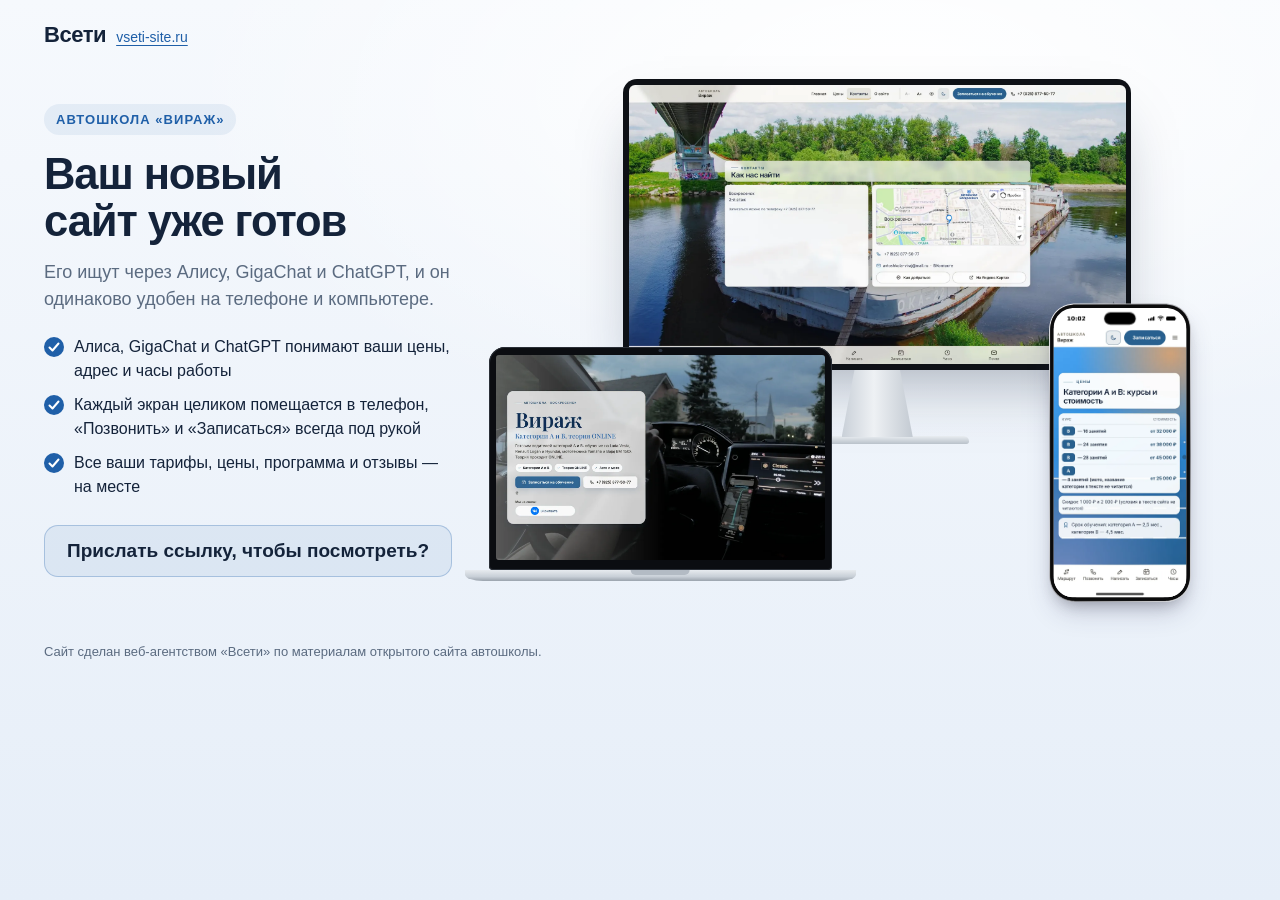
<file: vitrina/index.html>
<!doctype html>
<html lang="ru">
<head>
<meta charset="utf-8">
<meta name="viewport" content="width=device-width, initial-scale=1">
<meta name="robots" content="noindex, nofollow">
<title>Новый сайт автошколы «Вираж» — веб-агентство «Всети»</title>
<style>
@layer stageshow{:where(.ss-phone){position:relative}.ss-phone{flex-shrink:0;box-shadow:0 calc(var(--ps) * 40) calc(var(--ps) * 80) calc(var(--ps) * -16) #32325d40,0 calc(var(--ps) * 24) calc(var(--ps) * 48) calc(var(--ps) * -24) #0000004d}.ss-phone__glass{height:100%}.ss-phone__window{position:relative;overflow:hidden;isolation:isolate}.ss-phone:is([data-frame=pro],[data-frame=silver],[data-frame=bezel],[data-frame=clay],[data-frame=outline],[data-frame=bare]){--ss-phone-glass: #0b0b0c;--ss-phone-rim: #2c2c2d;--ss-phone-seam: #e0dfdc;--ss-phone-line: var(--ss-text-faint, #9a9a9d);background:none}.ss-phone__bands{position:absolute;inset:0;overflow:visible;pointer-events:none}.ss-phone:is([data-frame=pro],[data-frame=silver],[data-frame=bezel],[data-frame=clay],[data-frame=outline]) .ss-phone__glass{position:relative}.ss-phone[data-frame=pro]{--ss-phone-band-1: #e3e3e6;--ss-phone-band-2: #9a9ba0;--ss-phone-band-3: #cfd0d4;--ss-phone-band-4: #85868b;--ss-phone-band-5: #c9cacd}.ss-stage[data-theme=dark] .ss-phone[data-frame=pro],.ss-stage[data-theme=glass] .ss-phone[data-frame=pro][data-dark]{--ss-phone-band-1: #5b5c61;--ss-phone-band-2: #2b2c2f;--ss-phone-band-3: #48494d;--ss-phone-band-4: #232427;--ss-phone-band-5: #404145}.ss-phone[data-frame=silver]{--ss-phone-band-1: #f4f4f6;--ss-phone-band-2: #c9cacf;--ss-phone-band-3: #eeeef1;--ss-phone-band-4: #b9babf;--ss-phone-band-5: #e6e6ea}.ss-phone[data-frame=bezel]{--ss-phone-glass: #111113}.ss-phone[data-frame=clay]{--ss-phone-clay-top: color-mix(in srgb, var(--ss-phone-clay, #ecebe8), #fff 45%);--ss-phone-clay-bottom: color-mix(in srgb, var(--ss-phone-clay, #ecebe8), #000 6%);box-shadow:0 calc(var(--ps) * 30) calc(var(--ps) * 60) calc(var(--ps) * -12) #32325d33,0 calc(var(--ps) * 16) calc(var(--ps) * 32) calc(var(--ps) * -16) #00000029}.ss-stage[data-theme=dark] .ss-phone[data-frame=clay]{--ss-phone-clay-top: color-mix(in srgb, var(--ss-phone-clay, #2a2a2e), #fff 6%);--ss-phone-clay-bottom: var(--ss-phone-clay, #2a2a2e);--ss-phone-seam: #333338}.ss-phone[data-frame=outline]{box-shadow:none}.ss-stage[data-theme=blueprint] .ss-phone[data-frame=outline]{--ss-phone-line: var(--ss-line)}.ss-phone:not([data-frame=android],[data-frame=soft]) .ss-phone__status{height:62px;padding:0}.ss-phone:not([data-frame=android],[data-frame=soft]) .ss-phone__time{position:absolute;top:21.5px;left:0;width:138.5px;line-height:22px;text-align:center}.ss-phone:not([data-frame=android],[data-frame=soft]) .ss-phone__glyphs{position:absolute;top:25.33px;left:285.25px;align-items:flex-start;gap:8px}.ss-phone:not([data-frame=android],[data-frame=soft]) .ss-phone__signal{margin-top:1px}.ss-phone:not([data-frame=android],[data-frame=soft]) .ss-phone__battery{margin-top:.33px}.ss-phone[data-frame=photo]{position:relative;background:none}.ss-phone__photo{position:absolute;z-index:4;background:var(--ss-phone-photo-light, none) center / 100% 100% no-repeat;pointer-events:none}.ss-stage[data-theme=dark] .ss-phone__photo,.ss-phone[data-dark] .ss-phone__photo{background-image:var(--ss-phone-photo-dark, var(--ss-phone-photo-light, none))}.ss-phone[data-frame=android]{background:linear-gradient(150deg,#3a3b3f,#1d1e21 40%,#2f3034 70%,#1a1b1e)}.ss-phone[data-frame=android] .ss-phone__glass{background:#050505}.ss-phone[data-frame=android] .ss-phone__island{top:14px;width:24px;height:24px;border-radius:50%}.ss-phone[data-frame=android] .ss-phone__status{height:48px;padding:0 26px}.ss-phone[data-frame=android] .ss-phone__time{font-family:system-ui,sans-serif;font-size:15px;font-weight:500}.ss-phone[data-frame=android] .ss-phone__content[data-status]{padding-top:48px}.ss-phone[data-frame=android] .ss-phone__home{width:108px;height:4px}.ss-phone[data-frame=soft]{box-shadow:0 0 0 calc(var(--ps) * 1.5) #0a25400d,0 calc(var(--ps) * 30) calc(var(--ps) * 60) calc(var(--ps) * -12) #32325d2e,0 calc(var(--ps) * 18) calc(var(--ps) * 36) calc(var(--ps) * -18) #0000001f}.ss-phone[data-frame=soft] .ss-phone__glass{background:#f6f9fc;box-shadow:inset 0 calc(var(--ps) * -2.9) calc(var(--ps) * 7.2) #0a254038}.ss-stage[data-theme=dark] .ss-phone[data-frame=soft] .ss-phone__glass{background:#1c2433;box-shadow:inset 0 calc(var(--ps) * -2.9) calc(var(--ps) * 7.2) #00000073}.ss-phone__screen{--pt: 1px;position:absolute;top:0;left:0;display:flex;flex-direction:column;overflow:hidden;background:#fff;color:#000;font-family:-apple-system,system-ui,sans-serif;font-size:15px;letter-spacing:-.015em;transform-origin:0 0;-webkit-font-smoothing:antialiased}.ss-phone[data-dark] .ss-phone__screen{background:#000;color:#fff}.ss-phone__status{position:absolute;top:0;right:0;left:0;z-index:2;display:flex;align-items:center;justify-content:space-between;height:54px;padding:0 34px 0 52px;transition:color .3s ease;will-change:transform}.ss-phone__time{font-family:SF Pro Text,-apple-system,system-ui,sans-serif;font-variation-settings:"opsz" 17;font-size:17.67px;font-weight:590;letter-spacing:0}.ss-phone__island{position:absolute;top:var(--ss-island-top, 14px);left:50%;z-index:3;width:var(--ss-island-w, 95px);height:37px;border-radius:18.5px;background:#000;transform:translate(-50%)}.ss-phone__glyphs{display:flex;align-items:center;gap:8px}.ss-phone__glyph{display:block}.ss-phone__content{position:relative;flex:1;min-height:0}.ss-phone__content[data-status]{padding-top:62px}.ss-phone__content:not([data-status]){padding-top:44px}.ss-phone[data-frame=bare] .ss-phone__content{padding-right:8px;padding-left:8px}.ss-phone__home{position:absolute;bottom:8px;left:50%;z-index:2;width:144px;height:5px;border-radius:2.5px;background:currentColor;transform:translate(-50%);transition:color .3s ease;will-change:transform}.ss-lock{position:absolute;inset:0;color:#fff;text-align:center}.ss-lock__date{margin-top:66px;font-size:22px;font-weight:600;letter-spacing:-.01em;opacity:.85}.ss-lock__clock{margin-top:-4px;font-size:112px;font-weight:700;line-height:1;letter-spacing:-.035em;font-variant-numeric:tabular-nums;opacity:.92}.ss-lock__stack{position:absolute;right:0;bottom:118px;left:0;display:flex;flex-direction:column;gap:8px;text-align:left}.ss-lock__stack[data-at=top]{top:290px;bottom:auto}.ss-lock__controls{position:absolute;right:46px;bottom:48px;left:46px;display:flex;justify-content:space-between}.ss-lock__control{display:grid;place-items:center;width:50px;height:50px;border-radius:50%;background:#0a0c1842;backdrop-filter:blur(24px) saturate(1.3);color:#fff}.ss-notification{display:flex;align-items:center;gap:13px;margin:0 18px;padding:14px 17px 14px 14px;border-radius:23px;background:#fcfcfdc2;backdrop-filter:blur(30px) saturate(1.25);box-shadow:0 4px 24px #0000000f;color:#000;text-align:left}.ss-notification[data-banner]{position:absolute;top:56px;right:0;left:0;z-index:2;animation:ss-banner-in .52s cubic-bezier(.2,.9,.25,1) both}@keyframes ss-banner-in{0%{transform:translateY(-110px)}}.ss-notification__icon{display:grid;flex-shrink:0;place-items:center;width:38px;height:38px;overflow:hidden;border-radius:9px;background:var(--ss-accent);color:#fff}.ss-notification__icon:has(>img){background:none}.ss-notification__icon>img{display:block;width:100%;height:100%}.ss-notification__text{display:flex;flex:1;flex-direction:column;min-width:0;font-size:15px;line-height:18px;letter-spacing:-.016em}.ss-notification__head{display:flex;align-items:baseline;gap:8px}.ss-notification__title{flex:1;min-width:0;overflow:hidden;font-weight:600;white-space:nowrap;text-overflow:ellipsis}.ss-notification__time{flex-shrink:0;font-size:12px;letter-spacing:-.005em;color:#3c3c4399}.ss-notification__body{display:-webkit-box;overflow:hidden;-webkit-line-clamp:3;-webkit-box-orient:vertical}.ss-lock[data-size=satellite] .ss-lock__stack{top:232px;bottom:auto}.ss-lock[data-size=satellite][data-clock=off] .ss-lock__stack{top:74px}.ss-notification{will-change:transform}.ss-phone:not([data-dark]) .ss-notification{background:#ffffffeb;box-shadow:0 0 0 .5px #00000014,0 8px 24px #0000001f}.ss-phone__time-bar{display:inline-block;width:30px;height:7px;border-radius:4px;background:currentColor;opacity:.5}}
:root{--ink:#14233a;--muted:#5b6b80;--accent:#1f5fa8;--sand:#ffc94d;--bg1:#f6f9fd;--bg2:#e6eef8}
*{box-sizing:border-box}
html,body{margin:0}
body{font:16px/1.5 -apple-system,"Segoe UI",Roboto,Arial,sans-serif;color:var(--ink);background:radial-gradient(1200px 600px at 70% 10%,#ffffff 0,rgba(255,255,255,0) 60%),linear-gradient(180deg,var(--bg1),var(--bg2));min-height:100vh}
a{color:inherit}
.top{display:flex;align-items:center;justify-content:space-between;max-width:1240px;margin:0 auto;padding:18px 24px}
.brand{display:flex;align-items:baseline;gap:10px;text-decoration:none}
.brand b{font-size:22px;letter-spacing:-.02em}
.brand span{font-size:14px;color:var(--accent);text-decoration:underline;text-underline-offset:3px}
.hero{max-width:1240px;margin:0 auto;padding:10px 24px 40px;display:grid;grid-template-columns:minmax(0,.82fr) minmax(0,1.5fr);gap:36px;align-items:center}
.eyebrow{display:inline-block;font-size:13px;font-weight:600;letter-spacing:.08em;text-transform:uppercase;color:var(--accent);background:rgba(31,95,168,.08);padding:6px 12px;border-radius:999px}
h1{text-wrap:balance;font-size:clamp(30px,3.4vw,48px);line-height:1.08;letter-spacing:-.025em;margin:16px 0 14px}
.lead{font-size:18px;color:var(--muted);margin:0 0 22px;max-width:30em}
.pts{list-style:none;padding:0;margin:0 0 26px;display:grid;gap:10px}
.pts li{display:flex;gap:10px;align-items:flex-start}
.pts li::before{content:"";flex:none;width:20px;height:20px;margin-top:2px;border-radius:50%;background:var(--accent) url("data:image/svg+xml,%3Csvg xmlns='http://www.w3.org/2000/svg' viewBox='0 0 20 20'%3E%3Cpath d='M5.5 10.5l3 3 6-7' fill='none' stroke='%23fff' stroke-width='2' stroke-linecap='round' stroke-linejoin='round'/%3E%3C/svg%3E") center/100% no-repeat}
.cta{display:flex;flex-wrap:wrap;gap:14px;align-items:center}
.btn{display:inline-flex;align-items:center;gap:8px;min-height:52px;padding:0 26px;border-radius:14px;background:var(--accent);color:#fff;font-weight:600;text-decoration:none;box-shadow:0 10px 24px rgba(31,95,168,.28)}
.btn:hover{background:#174a86}
.ask{margin:0;display:inline-flex;align-items:center;min-height:52px;padding:12px 22px;line-height:1.3;border-radius:14px;background:rgba(31,95,168,.08);border:1.5px solid rgba(31,95,168,.28);color:var(--ink);font-size:19px;font-weight:600}
/* сцена с устройствами */
.stage{position:relative;width:100%;aspect-ratio:16/11.2}
.dv{position:absolute}
.dv img{display:block;width:100%;height:100%;object-fit:cover;object-position:center top}
.mon .scr img,.lap .scr img{height:auto}
.mon{left:18%;top:0;width:68%}
.mon .scr{padding:1.1%;background:#0e1116;border-radius:14px;box-shadow:0 30px 60px -20px rgba(20,35,58,.35)}
.mon .scr img{border-radius:6px}
.mon .neck{width:14%;aspect-ratio:1/.95;margin:0 auto;background:linear-gradient(90deg,#c9d0d8,#eef1f4 45%,#c3cad2);clip-path:polygon(18% 0,82% 0,100% 100%,0 100%)}
.mon .foot{width:36%;aspect-ratio:36/1.5;margin:-1px auto 0;border-radius:6px 6px 3px 3px;background:linear-gradient(180deg,#e9edf1,#b9c1ca);box-shadow:0 12px 20px -8px rgba(20,35,58,.4)}
.lap{left:0;bottom:4%;width:46%}
.lap .scr{padding:2.2% 2.2% 3%;background:#0b0d11;border-radius:16px 16px 4px 4px;position:relative;box-shadow:0 0 0 1px #2a2f37 inset}
.lap .scr::before{content:"";position:absolute;top:1%;left:50%;width:.9%;aspect-ratio:1;border-radius:50%;background:#2b3442;transform:translateX(-50%)}
.lap .scr img{border-radius:3px}
.lap .base{position:relative;height:0;padding-bottom:3.2%;margin:0 -7%;background:linear-gradient(180deg,#e7ebef 0,#c8cfd7 60%,#9aa3ad 100%);border-radius:0 0 18px 18px/0 0 60% 60%;box-shadow:0 22px 30px -14px rgba(20,35,58,.45)}
.lap .base::after{content:"";position:absolute;top:0;left:50%;width:15%;height:40%;transform:translateX(-50%);background:#b3bbc4;border-radius:0 0 8px 8px}
.tab{right:1.5%;bottom:3%;width:23%}
.tab .scr{aspect-ratio:820/1180;padding:4.5%;background:#121419;border-radius:22px;box-shadow:0 0 0 2px #c7ced6,0 28px 50px -18px rgba(20,35,58,.45)}
.tab .scr img{border-radius:10px}
.ph{right:6%;bottom:0;width:340px;transform-origin:100% 100%}
.ph-shot{display:block;width:100%;height:auto}
.note{max-width:1240px;margin:0 auto;padding:0 24px 34px;color:var(--muted);font-size:13px}
@media (max-width:600px){
  .stage{aspect-ratio:16/9.8}
  .mon{display:none}
  .lap{left:6%;width:64%;bottom:6%}
  .ph{right:5%}
}
@media (max-width:900px){
  .hero{grid-template-columns:1fr;gap:26px;padding-top:0}
  .stage{order:-1}
  .lead{font-size:16.5px}
}
</style>
</head>
<body>
<header class="top"><a class="brand" href="https://vseti-site.ru/" target="_blank" rel="noopener"><b>Всети</b><span>vseti-site.ru</span></a></header>
<main class="hero">
  <div class="txt">
    <span class="eyebrow">Автошкола «Вираж»</span>
    <h1>Ваш новый сайт уже готов</h1>
    <p class="lead">Его ищут через Алису, GigaChat и ChatGPT, и он одинаково удобен на телефоне и компьютере.</p>
    <ul class="pts">
      <li>Алиса, GigaChat и ChatGPT понимают ваши цены, адрес и часы работы</li>
      <li>Каждый экран целиком помещается в телефон, «Позвонить» и «Записаться» всегда под рукой</li>
      <li>Все ваши тарифы, цены, программа и отзывы — на месте</li>
    </ul>
    <div class="cta">
      <p class="ask">Прислать ссылку, чтобы посмотреть?</p>
    </div>
  </div>
  <div class="stage" id="stage" aria-label="Новый сайт на компьютере, ноутбуке и телефоне">
    <div class="dv mon"><div class="scr"><img src="img/monitor.webp?v=2" alt="" width="1600" height="900"></div><div class="neck"></div><div class="foot"></div></div>
    <div class="dv lap"><div class="scr"><img src="img/laptop.webp?v=2" alt="" width="1280" height="800"></div><div class="base"></div></div>
    <div class="dv ph" id="ph"><div class="ss-phone z-phone" data-frame="pro" style="width: 340px; height: 714.953px; padding: 2.38318px; border-radius: 61.1682px; --ps: 0.794392523364486px;"><svg class="ss-phone__bands" width="100%" height="100%" aria-hidden="true"><defs><linearGradient id="ph-band" x1="0.2" y1="0" x2="0.8" y2="1"><stop offset="0" style="stop-color: var(--ss-phone-band-1);"></stop><stop offset="0.22" style="stop-color: var(--ss-phone-band-2);"></stop><stop offset="0.48" style="stop-color: var(--ss-phone-band-3);"></stop><stop offset="0.74" style="stop-color: var(--ss-phone-band-4);"></stop><stop offset="1" style="stop-color: var(--ss-phone-band-5);"></stop></linearGradient><linearGradient id="ph-clay" x1="0" y1="0" x2="0" y2="1"><stop offset="0" style="stop-color: var(--ss-phone-clay-top);"></stop><stop offset="1" style="stop-color: var(--ss-phone-clay-bottom);"></stop></linearGradient></defs><g transform="translate(10.327102803738317 10.327102803738317)" stroke-linejoin="round"><path d="M262.94 0.00L267.09 0.06L270.49 0.24L273.65 0.53L276.65 0.94L279.51 1.47L282.27 2.11L284.93 2.87L287.50 3.74L289.97 4.72L292.36 5.81L294.65 7.02L296.85 8.33L298.96 9.75L300.98 11.27L302.90 12.90L304.72 14.62L306.45 16.45L308.08 18.37L309.60 20.38L311.02 22.49L312.33 24.70L313.53 26.99L314.63 29.37L315.61 31.85L316.48 34.41L317.24 37.07L317.88 39.83L318.41 42.70L318.82 45.69L319.11 48.85L319.29 52.25L319.35 56.40L319.35 637.90L319.29 642.04L319.11 645.45L318.82 648.60L318.41 651.60L317.88 654.47L317.24 657.23L316.48 659.89L315.61 662.45L314.63 664.92L313.53 667.31L312.33 669.60L311.02 671.80L309.60 673.91L308.08 675.93L306.45 677.85L304.72 679.68L302.90 681.40L300.98 683.03L298.96 684.55L296.85 685.97L294.65 687.28L292.36 688.49L289.97 689.58L287.50 690.56L284.93 691.43L282.27 692.19L279.51 692.83L276.65 693.36L273.65 693.77L270.49 694.06L267.09 694.24L262.94 694.30L56.40 694.30L52.25 694.24L48.85 694.06L45.69 693.77L42.70 693.36L39.83 692.83L37.07 692.19L34.41 691.43L31.85 690.56L29.37 689.58L26.99 688.49L24.70 687.28L22.49 685.97L20.38 684.55L18.37 683.03L16.45 681.40L14.62 679.68L12.90 677.85L11.27 675.93L9.75 673.91L8.33 671.80L7.02 669.60L5.81 667.31L4.72 664.92L3.74 662.45L2.87 659.89L2.11 657.23L1.47 654.47L0.94 651.60L0.53 648.60L0.24 645.45L0.06 642.04L0.00 637.90L0.00 56.40L0.06 52.25L0.24 48.85L0.53 45.69L0.94 42.70L1.47 39.83L2.11 37.07L2.87 34.41L3.74 31.85L4.72 29.37L5.81 26.99L7.02 24.70L8.33 22.49L9.75 20.38L11.27 18.37L12.90 16.45L14.62 14.62L16.45 12.90L18.37 11.27L20.38 9.75L22.49 8.33L24.70 7.02L26.99 5.81L29.37 4.72L31.85 3.74L34.41 2.87L37.07 2.11L39.83 1.47L42.70 0.94L45.69 0.53L48.85 0.24L52.25 0.06L56.40 0.00Z" fill="none" stroke-width="20.654205607476634" stroke="url(#ph-band)"></path><path d="M262.94 0.00L267.09 0.06L270.49 0.24L273.65 0.53L276.65 0.94L279.51 1.47L282.27 2.11L284.93 2.87L287.50 3.74L289.97 4.72L292.36 5.81L294.65 7.02L296.85 8.33L298.96 9.75L300.98 11.27L302.90 12.90L304.72 14.62L306.45 16.45L308.08 18.37L309.60 20.38L311.02 22.49L312.33 24.70L313.53 26.99L314.63 29.37L315.61 31.85L316.48 34.41L317.24 37.07L317.88 39.83L318.41 42.70L318.82 45.69L319.11 48.85L319.29 52.25L319.35 56.40L319.35 637.90L319.29 642.04L319.11 645.45L318.82 648.60L318.41 651.60L317.88 654.47L317.24 657.23L316.48 659.89L315.61 662.45L314.63 664.92L313.53 667.31L312.33 669.60L311.02 671.80L309.60 673.91L308.08 675.93L306.45 677.85L304.72 679.68L302.90 681.40L300.98 683.03L298.96 684.55L296.85 685.97L294.65 687.28L292.36 688.49L289.97 689.58L287.50 690.56L284.93 691.43L282.27 692.19L279.51 692.83L276.65 693.36L273.65 693.77L270.49 694.06L267.09 694.24L262.94 694.30L56.40 694.30L52.25 694.24L48.85 694.06L45.69 693.77L42.70 693.36L39.83 692.83L37.07 692.19L34.41 691.43L31.85 690.56L29.37 689.58L26.99 688.49L24.70 687.28L22.49 685.97L20.38 684.55L18.37 683.03L16.45 681.40L14.62 679.68L12.90 677.85L11.27 675.93L9.75 673.91L8.33 671.80L7.02 669.60L5.81 667.31L4.72 664.92L3.74 662.45L2.87 659.89L2.11 657.23L1.47 654.47L0.94 651.60L0.53 648.60L0.24 645.45L0.06 642.04L0.00 637.90L0.00 56.40L0.06 52.25L0.24 48.85L0.53 45.69L0.94 42.70L1.47 39.83L2.11 37.07L2.87 34.41L3.74 31.85L4.72 29.37L5.81 26.99L7.02 24.70L8.33 22.49L9.75 20.38L11.27 18.37L12.90 16.45L14.62 14.62L16.45 12.90L18.37 11.27L20.38 9.75L22.49 8.33L24.70 7.02L26.99 5.81L29.37 4.72L31.85 3.74L34.41 2.87L37.07 2.11L39.83 1.47L42.70 0.94L45.69 0.53L48.85 0.24L52.25 0.06L56.40 0.00Z" fill="none" stroke-width="15.88785046728972" style="stroke: var(--ss-phone-rim);"></path><path d="M262.94 0.00L267.09 0.06L270.49 0.24L273.65 0.53L276.65 0.94L279.51 1.47L282.27 2.11L284.93 2.87L287.50 3.74L289.97 4.72L292.36 5.81L294.65 7.02L296.85 8.33L298.96 9.75L300.98 11.27L302.90 12.90L304.72 14.62L306.45 16.45L308.08 18.37L309.60 20.38L311.02 22.49L312.33 24.70L313.53 26.99L314.63 29.37L315.61 31.85L316.48 34.41L317.24 37.07L317.88 39.83L318.41 42.70L318.82 45.69L319.11 48.85L319.29 52.25L319.35 56.40L319.35 637.90L319.29 642.04L319.11 645.45L318.82 648.60L318.41 651.60L317.88 654.47L317.24 657.23L316.48 659.89L315.61 662.45L314.63 664.92L313.53 667.31L312.33 669.60L311.02 671.80L309.60 673.91L308.08 675.93L306.45 677.85L304.72 679.68L302.90 681.40L300.98 683.03L298.96 684.55L296.85 685.97L294.65 687.28L292.36 688.49L289.97 689.58L287.50 690.56L284.93 691.43L282.27 692.19L279.51 692.83L276.65 693.36L273.65 693.77L270.49 694.06L267.09 694.24L262.94 694.30L56.40 694.30L52.25 694.24L48.85 694.06L45.69 693.77L42.70 693.36L39.83 692.83L37.07 692.19L34.41 691.43L31.85 690.56L29.37 689.58L26.99 688.49L24.70 687.28L22.49 685.97L20.38 684.55L18.37 683.03L16.45 681.40L14.62 679.68L12.90 677.85L11.27 675.93L9.75 673.91L8.33 671.80L7.02 669.60L5.81 667.31L4.72 664.92L3.74 662.45L2.87 659.89L2.11 657.23L1.47 654.47L0.94 651.60L0.53 648.60L0.24 645.45L0.06 642.04L0.00 637.90L0.00 56.40L0.06 52.25L0.24 48.85L0.53 45.69L0.94 42.70L1.47 39.83L2.11 37.07L2.87 34.41L3.74 31.85L4.72 29.37L5.81 26.99L7.02 24.70L8.33 22.49L9.75 20.38L11.27 18.37L12.90 16.45L14.62 14.62L16.45 12.90L18.37 11.27L20.38 9.75L22.49 8.33L24.70 7.02L26.99 5.81L29.37 4.72L31.85 3.74L34.41 2.87L37.07 2.11L39.83 1.47L42.70 0.94L45.69 0.53L48.85 0.24L52.25 0.06L56.40 0.00Z" fill="none" stroke-width="14.69626168224299" style="stroke: var(--ss-phone-glass);"></path></g></svg><div class="ss-phone__glass" style="padding: 7.94393px; border-radius: 58.785px;"><div class="ss-phone__window" style="width: 319.346px; height: 694.299px; clip-path: path(&quot;M 262.94 0 L 267.09 0.06 L 270.49 0.24 L 273.65 0.53 L 276.65 0.94 L 279.51 1.47 L 282.27 2.11 L 284.93 2.87 L 287.5 3.74 L 289.97 4.72 L 292.36 5.81 L 294.65 7.02 L 296.85 8.33 L 298.96 9.75 L 300.98 11.27 L 302.9 12.9 L 304.72 14.62 L 306.45 16.45 L 308.08 18.37 L 309.6 20.38 L 311.02 22.49 L 312.33 24.7 L 313.53 26.99 L 314.63 29.37 L 315.61 31.85 L 316.48 34.41 L 317.24 37.07 L 317.88 39.83 L 318.41 42.7 L 318.82 45.69 L 319.11 48.85 L 319.29 52.25 L 319.35 56.4 L 319.35 637.9 L 319.29 642.04 L 319.11 645.45 L 318.82 648.6 L 318.41 651.6 L 317.88 654.47 L 317.24 657.23 L 316.48 659.89 L 315.61 662.45 L 314.63 664.92 L 313.53 667.31 L 312.33 669.6 L 311.02 671.8 L 309.6 673.91 L 308.08 675.93 L 306.45 677.85 L 304.72 679.68 L 302.9 681.4 L 300.98 683.03 L 298.96 684.55 L 296.85 685.97 L 294.65 687.28 L 292.36 688.49 L 289.97 689.58 L 287.5 690.56 L 284.93 691.43 L 282.27 692.19 L 279.51 692.83 L 276.65 693.36 L 273.65 693.77 L 270.49 694.06 L 267.09 694.24 L 262.94 694.3 L 56.4 694.3 L 52.25 694.24 L 48.85 694.06 L 45.69 693.77 L 42.7 693.36 L 39.83 692.83 L 37.07 692.19 L 34.41 691.43 L 31.85 690.56 L 29.37 689.58 L 26.99 688.49 L 24.7 687.28 L 22.49 685.97 L 20.38 684.55 L 18.37 683.03 L 16.45 681.4 L 14.62 679.68 L 12.9 677.85 L 11.27 675.93 L 9.75 673.91 L 8.33 671.8 L 7.02 669.6 L 5.81 667.31 L 4.72 664.92 L 3.74 662.45 L 2.87 659.89 L 2.11 657.23 L 1.47 654.47 L 0.94 651.6 L 0.53 648.6 L 0.24 645.45 L 0.06 642.04 L 0 637.9 L 0 56.4 L 0.06 52.25 L 0.24 48.85 L 0.53 45.69 L 0.94 42.7 L 1.47 39.83 L 2.11 37.07 L 2.87 34.41 L 3.74 31.85 L 4.72 29.37 L 5.81 26.99 L 7.02 24.7 L 8.33 22.49 L 9.75 20.38 L 11.27 18.37 L 12.9 16.45 L 14.62 14.62 L 16.45 12.9 L 18.37 11.27 L 20.38 9.75 L 22.49 8.33 L 24.7 7.02 L 26.99 5.81 L 29.37 4.72 L 31.85 3.74 L 34.41 2.87 L 37.07 2.11 L 39.83 1.47 L 42.7 0.94 L 45.69 0.53 L 48.85 0.24 L 52.25 0.06 L 56.4 0 Z&quot;);"><div class="ss-phone__screen" style="width: 402px; height: 874px; transform: scale(0.794393); --ss-screen-r: 64px;"><div class="ss-phone__status"><span class="ss-phone__time">10:02</span><span class="ss-phone__glyphs"><svg viewBox="0 0 20.33 13.67" width="20.33" height="13.67" class="ss-phone__glyph ss-phone__signal"><rect x="0" y="7.34" width="3.333" height="6.33" rx="1.667" fill="currentColor"></rect><rect x="5.667" y="5" width="3.333" height="8.67" rx="1.667" fill="currentColor"></rect><rect x="11.334" y="2.67" width="3.333" height="11" rx="1.667" fill="currentColor"></rect><rect x="17.000999999999998" y="0" width="3.333" height="13.67" rx="1.667" fill="currentColor"></rect></svg><svg viewBox="0 0 19.33 14.33" width="19.33" height="14.33" class="ss-phone__glyph ss-phone__wifi"><path fill-rule="evenodd" fill="currentColor" d="M0.415933 5.54283C0.902185 6.04412 1.66017 5.95818 2.27513 5.41393C4.30595 3.58064 6.83731 2.63535 9.66901 2.63535C12.5007 2.63535 15.0464 3.60928 17.0629 5.41393C17.6636 5.97251 18.4215 6.0298 18.9221 5.54283C19.4226 5.02722 19.4942 4.2538 18.9793 3.70954C16.8341 1.51819 13.3302 0 9.66901 0C6.00783 0 2.48965 1.53251 0.358727 3.72387C-0.156127 4.2538 -0.0989213 5.02722 0.415933 5.55715L0.415933 5.54283ZM3.94841 9.13779C4.50617 9.68205 5.22124 9.62476 5.85051 9.10915C6.88022 8.29276 8.25316 7.73418 9.66901 7.7485C11.0706 7.7485 12.4435 8.29276 13.4875 9.12347C14.1168 9.63908 14.8605 9.66773 15.4039 9.12347C15.9331 8.57921 16.0189 7.7485 15.4611 7.23289C14.0739 5.98683 11.9859 5.11315 9.68332 5.11315C7.38077 5.11315 5.27845 5.98683 3.9055 7.23289C3.41925 7.69121 3.31914 8.47896 3.96271 9.13779L3.94841 9.13779ZM8.72511 13.8929C9.34008 14.4801 9.98365 14.4801 10.5986 13.8929L11.757 12.7757C12.372 12.1742 12.5007 11.4151 11.7999 10.8995C11.2136 10.4841 10.4699 10.212 9.66901 10.212C8.86813 10.212 8.11015 10.4841 7.53809 10.9138C6.83731 11.4151 6.98033 12.1885 7.59529 12.7757L8.73942 13.8929L8.72511 13.8929Z"></path></svg><svg viewBox="0 0 29.33 13.67" width="29.33" height="13.67" class="ss-phone__glyph ss-phone__battery"><path fill="currentColor" d="M0 6.4C0 4.15979 0 3.03969 0.435974 2.18404C0.819467 1.43139 1.43139 0.819467 2.18404 0.435974C3.03969 0 4.15979 0 6.4 0L19.933 0C22.1732 0 23.2933 0 24.149 0.435974C24.9016 0.819467 25.5135 1.43139 25.897 2.18404C26.333 3.03969 26.333 4.15979 26.333 6.4L26.333 7.26666C26.333 9.50687 26.333 10.627 25.897 11.4826C25.5135 12.2353 24.9016 12.8472 24.149 13.2307C23.2933 13.6667 22.1732 13.6667 19.933 13.6667L6.4 13.6667C4.15979 13.6667 3.03969 13.6667 2.18404 13.2307C1.43139 12.8472 0.819467 12.2353 0.435974 11.4826C0 10.627 0 9.50687 0 7.26666L0 6.4Z"></path><path fill-rule="evenodd" fill="currentColor" transform="translate(27.33 4.33)" d="M0 0L0 5C0.601505 4.8625 2 3.75 2 2.5C2 1.25 0.601505 0.1375 0 0Z"></path></svg></span></div><span class="ss-phone__island"></span><div class="ss-phone__content" data-status="true"><img class="ph-shot" src="img/phone.webp?v=2" alt="Новый сайт автошколы «Вираж» на телефоне" width="393" height="794"></div><span class="ss-phone__home"></span></div></div></div></div></div>
  </div>
</main>
<p class="note">Сайт сделан веб-агентством «Всети» по материалам открытого сайта автошколы.</p>
<script>
(function(){var st=document.getElementById('stage'),ph=document.getElementById('ph');
function fit(){var k=st.clientWidth*(innerWidth<=600?0.27:0.19)/340;ph.style.transform='scale('+k+')';}
fit();addEventListener('resize',fit);})();
</script>
</body>
</html>
</file>
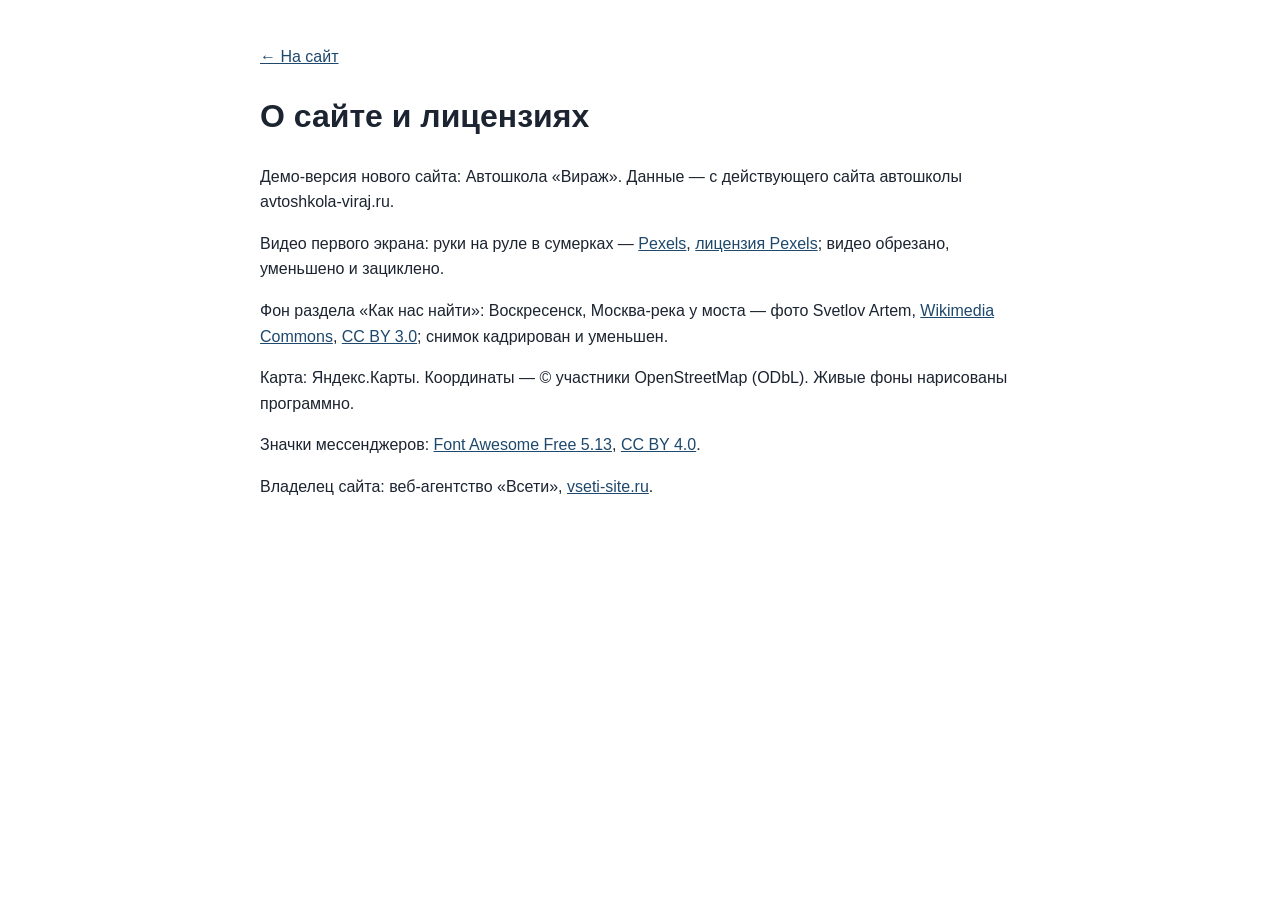
<file: credits.html>
<!doctype html><html lang="ru"><head><meta charset="utf-8"><meta name="viewport" content="width=device-width,initial-scale=1"><meta name="robots" content="noindex"><title>О сайте — Автошкола «Вираж»</title>
<style>body{font:16px/1.6 Inter,Arial,sans-serif;max-width:760px;margin:0 auto;padding:28px 18px;color:#1b2430}a{color:#1e486c}</style></head><body>
<p><a href="./">← На сайт</a></p><h1>О сайте и лицензиях</h1>
<p>Демо-версия нового сайта: Автошкола «Вираж». Данные — с действующего сайта автошколы avtoshkola-viraj.ru.</p>
<p>Видео первого экрана: руки на руле в сумерках — <a href="https://www.pexels.com/video/13802598/" target="_blank" rel="noopener">Pexels</a>, <a href="https://www.pexels.com/license/" target="_blank" rel="noopener">лицензия Pexels</a>; видео обрезано, уменьшено и зациклено.</p>
<p>Фон раздела «Как нас найти»: Воскресенск, Москва-река у моста — фото Svetlov Artem, <a href="https://commons.wikimedia.org/wiki/File:Voskresensk,_Moscow_Oblast,_Russia_-_panoramio_(51).jpg" target="_blank" rel="noopener">Wikimedia Commons</a>, <a href="https://creativecommons.org/licenses/by/3.0/deed.ru" target="_blank" rel="noopener">CC BY 3.0</a>; снимок кадрирован и уменьшен.</p>
<p>Карта: Яндекс.Карты. Координаты — © участники OpenStreetMap (ODbL). Живые фоны нарисованы программно.</p>
<p>Значки мессенджеров: <a href="https://fontawesome.com" target="_blank" rel="noopener">Font Awesome Free 5.13</a>, <a href="https://creativecommons.org/licenses/by/4.0/" target="_blank" rel="noopener">CC BY 4.0</a>.</p>
<p>Владелец сайта: веб-агентство «Всети», <a href="https://vseti-site.ru" target="_blank" rel="noopener">vseti-site.ru</a>.</p>
</body></html>
</file>
<file: css/etalon.css>
/* ==========================================================================
   Эталон нотариуса. Общий слой поверх встроенных стилей index.html:
   видео-первый экран, «жидкое стекло», интерьеры на фоне экранов,
   шапка и нижняя панель со второго экрана, карточки Spotlight Card.
   ========================================================================== */

/* плавное проявление подсветки рамки (Chrome/Safari/Firefox новых версий) */
@property --hl{syntax:'<number>';inherits:true;initial-value:0}

:root{
  --glass:rgba(0,0,0,.4);
  --glass-blur:4px;
  --spot:255,196,108;          /* тёплый янтарь под интерьеры */
  --spring:cubic-bezier(.2,.9,.3,1.35);
}

/* ---------- светлый текст на тёмном стекле для всего, что лежит на фото ---------- */
.sec:not(.sec-hero),.hdr,.bar,.mmenu{
  --card:rgba(0,0,0,.4); --card-rgb:0,0,0;
  --text:#fff; --muted:rgba(255,255,255,.84);
  --line:rgba(255,255,255,.3); --line2:rgba(255,255,255,.2);
  --accent:#ecd9ac; --accent-d:#f6e9c8; --accent-l:#d3bc8a; --accent-soft:rgba(255,255,255,.13);
  --bg:rgba(0,0,0,.3); --bg2:transparent; --bg3:rgba(255,255,255,.13);
  --on-accent:#1d170b;
  --shadow:0 1px 12px rgba(0,0,0,.35); --shadow-lg:0 18px 50px rgba(0,0,0,.5);
  --ok:#8fe3a8; --bad:#ff9f96;
  color:#fff;
}
.sec:not(.sec-hero){background:#2b2319}
.sec:not(.sec-hero) .sec-scroll{
  position:relative;z-index:1;
  padding-top:calc(var(--hdr-h) / var(--zc,1) + 12px);padding-bottom:calc(var(--bar-h) + 12px);
  text-shadow:0 1px 2px rgba(0,0,0,.45)
}
.sec:not(.sec-hero) :is(input,select,textarea,button.btn,.btn){text-shadow:none}

/* ---------- фон экранов: интерьеры, затемнение ровно 50% ---------- */
.sec-bg{position:absolute;inset:0;z-index:0;overflow:hidden;pointer-events:none;background:#2b2319}
.sec-bg picture{display:block;width:100%;height:100%}
.sec-bg img{display:block;width:100%;height:100%;object-fit:cover;opacity:0;transition:opacity .9s ease}
.sec-bg img.ld,html:not(.js) .sec-bg img{opacity:1}
.sec-bg::after{content:"";position:absolute;inset:0;background:rgba(0,0,0,.5)}

/* ==========================================================================
   Жидкое стекло
   ========================================================================== */
.glass,
.sec:not(.sec-hero) :is(.sec-head,.svc,.step,.rev,.rsum,.cred,.cbox,.fq,.about-txt,.tf-card,.quote,.ilink,.chips li,.foot,.rate-chip){
  position:relative;isolation:isolate;
  background:var(--glass);
  -webkit-backdrop-filter:blur(var(--glass-blur));backdrop-filter:blur(var(--glass-blur));
  border:0;border-radius:var(--radius);
  box-shadow:0 8px 30px rgba(0,0,0,.14);
}
/* тонкая светлая рамка-градиент; рядом с курсором рамка разгорается (--hl, --x, --y) */
.glass::after,
.sec:not(.sec-hero) :is(.sec-head,.svc,.step,.rev,.rsum,.cred,.cbox,.fq,.about-txt,.tf-card,.quote,.ilink,.chips li,.foot,.rate-chip)::after{
  content:"";position:absolute;inset:0;border-radius:inherit;padding:1.4px;pointer-events:none;z-index:2;
  background:
    radial-gradient(230px circle at var(--x,50%) var(--y,50%),rgba(255,226,160,calc(var(--hl,0)*1)),rgba(var(--spot),calc(var(--hl,0)*.65)) 38%,transparent 72%),
    linear-gradient(160deg,rgba(255,255,255,.58) 0%,rgba(255,255,255,.16) 22%,rgba(255,255,255,0) 44%,rgba(255,255,255,0) 60%,rgba(255,255,255,.16) 82%,rgba(255,255,255,.5) 100%);
  -webkit-mask:linear-gradient(#000 0 0) content-box,linear-gradient(#000 0 0);
  -webkit-mask-composite:xor;mask-composite:exclude;
}
.sec:not(.sec-hero) .sec-head{display:block;width:fit-content;max-width:100%;border-radius:18px;padding:14px 22px 16px;margin-bottom:16px}
.sec:not(.sec-hero) .sec-head .h2{margin-top:8px}
.sec:not(.sec-hero) .sec-head .lead{margin-top:8px}
.sec:not(.sec-hero) .sec-head .demo-note{background:rgba(255,255,255,.1);border-left-color:var(--accent)}

/* ==========================================================================
   Spotlight Card: пятно света под курсором внутри карточки (::before),
   подсветка рамки рядом с курсором (::after выше), «прыжок» scale + тень.
   Позицию --x/--y ставит один общий обработчик pointermove (js/etalon.js).
   ========================================================================== */
.glow{position:relative;isolation:isolate;--hov:1.035}
.glow::before{
  content:"";position:absolute;inset:0;border-radius:inherit;pointer-events:none;z-index:-1;
  background:
    radial-gradient(340px circle at var(--x,50%) var(--y,50%),rgba(var(--spot),.5),rgba(var(--spot),.2) 38%,transparent 72%);
  opacity:0;transition:opacity .35s ease;
}
.glow.lit{--hl:1}
.glow.lit::before{opacity:1}
.glow{transition:scale .38s var(--spring),box-shadow .32s ease,--hl .3s ease}
.glow.rv{transition:opacity .7s ease var(--rvd),translate .7s ease var(--rvd),scale .38s var(--spring),box-shadow .32s ease,--hl .3s ease}
@media (hover:hover) and (pointer:fine){
  .glow:hover{scale:var(--hov);z-index:6;box-shadow:0 24px 54px rgba(0,0,0,.5),0 0 34px rgba(var(--spot),.2)}
}
/* ---------- «Контакты» («Как нас найти»): плашки при наведении и касании загораются жёлтым — яркая рамка и мягкое
   свечение вокруг; размер не меняется (никаких увеличений и сдвигов раскладки), видно в обеих темах ---------- */
:root{--gy-ring:255,208,80;--gy-glow:255,200,64}
html[data-theme="light"]{--gy-ring:232,154,0;--gy-glow:255,186,30}
#contacts .glow{--gy:0 0 0 2.5px rgba(var(--gy-ring),.98),0 0 22px 4px rgba(var(--gy-glow),.66),0 0 58px 14px rgba(var(--gy-glow),.32),0 8px 30px rgba(0,0,0,.14);
  --gy0:0 0 0 0 rgba(var(--gy-ring),0),0 0 0 0 rgba(var(--gy-glow),0),0 0 0 0 rgba(var(--gy-glow),0),0 8px 30px rgba(0,0,0,.14)}
@media (hover:hover) and (pointer:fine){
  #contacts .glow:hover{scale:1;box-shadow:var(--gy)}
  /* заголовок с рейтингом: когда курсор на значке рейтинга, светится только значок */
  #contacts .sec-head:has(.rate-chip:hover):hover{box-shadow:var(--gy0)}
}
#contacts .glow.tap{animation:cGlowTap 1.4s ease-out,glowHl .62s ease-out}
@keyframes cGlowTap{0%{box-shadow:var(--gy0)}14%,62%{box-shadow:var(--gy)}100%{box-shadow:var(--gy0)}}
html[data-hc="1"] #contacts .glow:hover{outline:3px solid #ffd400;outline-offset:2px}
/* крупные плашки берут нижнюю границу 1,03: 3,5 % от 600 px — это уже 20 px */
.hero-plq,.about-txt,.tf-card,.sec-head,.cbox{--hov:1.03}

/* касание на телефоне: вспышка пятна в точке касания и подпрыгивание */
.glow.tap{animation:glowTap .62s var(--spring),glowHl .62s ease-out}
.glow.tap::before{animation:spotFlash .62s ease-out}
@keyframes glowTap{0%{scale:1}38%{scale:var(--tap,1.045)}100%{scale:1}}
@keyframes glowHl{0%{--hl:0}22%{--hl:1}100%{--hl:0}}
@keyframes spotFlash{0%{opacity:0}18%{opacity:1}100%{opacity:0}}

/* ---------- появление блоков при входе на экран ---------- */
.rv{--rvd:calc(var(--i,0) * 90ms);opacity:0;transform:none;translate:0 18px;
  transition:opacity .7s ease var(--rvd),translate .7s ease var(--rvd)}
.sec.active .rv{opacity:1;transform:none;translate:0 0}
/* первый экран: блоки стартуют сами (экран активен с загрузки), по очереди после слова */
.sec-hero .rv{--rvd:calc(var(--hero-d,1.8s) + var(--i,0) * 140ms);opacity:1;translate:0 0}
.sec-hero .kicker.rv{--rvd:.45s}
/* анимация заголовка стартует — скрипт ставит .go, и остальные блоки выходят следом за словом */
.sec-hero.go .rv{animation:heroIn .9s cubic-bezier(.2,.7,.2,1) var(--rvd) both}
html.js .sec-hero:not(.go) .rv{opacity:0;translate:0 18px;animation:heroSafe .01s linear 5s forwards}
@keyframes heroIn{from{opacity:0;translate:0 18px}to{opacity:1;translate:0 0}}
@keyframes heroSafe{to{opacity:1;translate:0 0}}

/* ==========================================================================
   Первый экран
   ========================================================================== */
.sec-hero{background:#8fb1d4;color:#fff;
  /* А−/А+ первый экран не трогают: страница в zoom, экран — встречный zoom (как шапка), поэтому он на любой ступени
     выглядит ровно как при 100 %. Единицы vw/vh и высота экрана считаются от окна без поправки. */
  zoom:calc(1 / var(--zc,1)); --vwu:1vw; --vhu:1vh;
  /* высота — та же видимая, что у остальных экранов (скрипт кладёт её в --vhr); 100vh во встроенном браузере Telegram на Android
     считается при спрятанной верхней панели и выше видимой части — первый экран выходил выше, и все следующие съезжали вниз */
  --vh:var(--vhr, calc(100 * var(--vhu)))}
.hero-bg{position:absolute;inset:0;overflow:hidden;background:#9db9d6 url(../img/hero-poster.jpg) 54% 50%/cover no-repeat}
.hero-video{position:absolute;inset:0;width:100%;height:100%;object-fit:cover;object-position:54% 50%;background:transparent}
.hero-clouds{
  position:absolute;left:0;top:0;width:100%;height:58%;pointer-events:none;opacity:0;transition:opacity 2.4s ease;
  -webkit-mask-image:linear-gradient(180deg,#000 0%,#000 36%,rgba(0,0,0,.55) 66%,transparent 100%);
          mask-image:linear-gradient(180deg,#000 0%,#000 36%,rgba(0,0,0,.55) 66%,transparent 100%)
}
.hero-clouds.on{opacity:1}
/* угасание к низу рисует сам шейдер (js/clouds.js): маска на canvas — лишний проход на каждый кадр */
.hero-clouds.baked{-webkit-mask-image:none;mask-image:none}
/* точки-переходы по краю не растут с А+: иначе на ступенях 130–150 % они наезжают на плашки первого экрана и карточки */
.dots{zoom:calc(1 / var(--zc,1))}

.sec-hero .sec-scroll{position:relative;z-index:1;padding:26px clamp(20px,calc(3.4*var(--vwu,1vw)),64px);display:flex;flex-direction:column}
.sec-hero .wrap{max-width:none;margin:auto 0}
.hero-plq{
  --plq-w:clamp(500px,calc(38*var(--vwu,1vw)),660px);--plq-pad:clamp(24px,calc(2.4*var(--vwu,1vw)),36px);
  width:min(100%,var(--plq-w));padding:var(--plq-pad);border-radius:28px;
  color:#fff;text-shadow:0 1px 3px rgba(0,0,0,.5);
  animation:plqIn .9s ease both
}
@keyframes plqIn{from{opacity:0;translate:0 14px}to{opacity:1;translate:0 0}}
.hero-plq .kicker{color:#f6e6bd;font-size:12.5px;letter-spacing:.15em}
.hero-plq .kicker::before{background:#f6e6bd}
.hero-h1{margin:14px 0 0;font-weight:500}
.hw{
  display:inline-block;font-family:var(--serif);font-weight:500;line-height:1.06;letter-spacing:-.005em;color:#fff;
  font-size:calc((var(--plq-w) - 2 * var(--plq-pad)) / 4.9);
  text-shadow:0 2px 22px rgba(0,0,0,.35),0 1px 2px rgba(0,0,0,.4);white-space:nowrap
}
.hn{display:block;margin-top:6px;font-family:var(--serif);font-weight:500;font-size:clamp(20px,calc(1.9*var(--vwu,1vw)),28px);line-height:1.2;color:#f7ecd2}
.hero-lead{margin-top:16px;max-width:none;font-size:clamp(15px,calc(1.15*var(--vwu,1vw)),17px);line-height:1.5;color:rgba(255,255,255,.94)}
.hero-addr{margin-top:10px;font-size:14px}
.hero-addr .addr-link{color:#fff;border-bottom-color:rgba(255,255,255,.55)}
.hero-addr .addr-link:hover{color:#f6e6bd}
.hero-cta{display:flex;flex-wrap:wrap;gap:12px;margin-top:22px}
.btn-glass{
  min-height:52px;padding:0 26px;font-size:16px;color:#fff;border:0;background:var(--glass);
  -webkit-backdrop-filter:blur(var(--glass-blur));backdrop-filter:blur(var(--glass-blur));text-shadow:none
}
.btn-glass:hover{background:var(--glass);color:#fff}
.btn-glass.btn-book{background:rgba(var(--spot),.9);color:#2a1d07;font-weight:700;box-shadow:0 8px 26px rgba(var(--spot),.3)}
.btn-glass.btn-book:hover{background:rgba(var(--spot),.95);color:#2a1d07}
.btn-glass.btn-book::after{display:none}
.btn-glass.btn-book::before{background:radial-gradient(160px circle at var(--x,50%) var(--y,50%),rgba(255,255,255,.75),rgba(255,255,255,.25) 45%,transparent 75%)}
.btn-glass .ico{width:19px;height:19px}
.hero-plq .status{margin-top:16px;background:rgba(0,0,0,.28);border-color:rgba(255,255,255,.3);text-shadow:none}

/* ==========================================================================
   Шапка и нижняя панель: только со второго экрана
   ========================================================================== */
.hdr{
  background:var(--glass);-webkit-backdrop-filter:blur(8px);backdrop-filter:blur(8px);border-bottom:0;
  transition:transform .5s var(--ease),opacity .35s ease,visibility 0s linear 0s
}
.hdr::after{content:"";position:absolute;left:0;right:0;bottom:0;height:1px;background:linear-gradient(90deg,transparent,rgba(255,255,255,.45),transparent)}
body[data-sec="0"] .hdr{transform:translateY(-105%);opacity:0;visibility:hidden;pointer-events:none;transition:transform .45s var(--ease),opacity .3s ease,visibility 0s linear .45s}
.hdr-in{max-width:1440px;padding:0 28px;gap:18px}
.brand-s{color:rgba(255,255,255,.78)}
.brand-n{font-size:16px;font-weight:600;color:#fff;text-shadow:0 1px 3px rgba(0,0,0,.4)}
.nav{gap:2px}
.nav-a{color:#fff;opacity:.9;font-size:14.5px;padding:10px 12px;white-space:nowrap}
.brand{flex:none}
.nav-a:hover,.nav-a.cur,.nav > li.open > .nav-a{background:rgba(255,255,255,.14);opacity:1}
.nav-a.cur{box-shadow:inset 0 -2px 0 rgba(var(--spot),.95)}
.hdr-tools{margin-left:10px;gap:10px}
.hdr .tool{color:#fff;opacity:.9}
.hdr .tool:hover{background:rgba(255,255,255,.14);opacity:1}
.hdr .btn-primary{background:rgba(var(--spot),.95);border-color:transparent;color:#2a1d07;font-weight:700}
.hdr .btn-primary:hover{background:#ffd998;color:#2a1d07}
.hdr-tel{display:inline-flex;align-items:center;gap:8px;min-height:44px;padding:0 6px;font-weight:600;font-size:15px;white-space:nowrap;color:#fff;border-radius:10px}
.hdr-tel .ico{width:18px;height:18px}
.hdr-tel:hover{color:#ffe2a8}
.mega{background:rgba(24,19,12,.9);-webkit-backdrop-filter:blur(16px);backdrop-filter:blur(16px);border:1px solid rgba(255,255,255,.2)}
.mega-it:hover{background:rgba(255,255,255,.12)}
.lang-dd{background:rgba(24,19,12,.92);-webkit-backdrop-filter:blur(16px);backdrop-filter:blur(16px);border:1px solid rgba(255,255,255,.22);color:#fff}
.lang-dd a:hover,.lang-dd button:hover{background:rgba(255,255,255,.12)}
.lang-dd a.cur{color:#ffe2a8}
/* размер текста, контраст, тема: прямо на плашке, рядом с языком */
.hdr-a11y{display:flex;align-items:center;gap:2px;margin-left:2px;padding-left:8px;border-left:1px solid rgba(255,255,255,.28)}
.hdr-a11y .tool{width:44px;height:44px}
.hdr #hcBtn[aria-pressed="true"]{background:rgba(255,226,168,.2);color:#ffe2a8;opacity:1}
.hdr .tool:disabled{opacity:.35;cursor:default}
.hdr .tool:disabled:hover{background:none}
.mm-tools{display:none}

.bar{
  background:var(--glass);-webkit-backdrop-filter:blur(8px);backdrop-filter:blur(8px);border-top:0;box-shadow:none;
  transition:transform .5s var(--ease),opacity .35s ease,visibility 0s linear 0s
}
.bar::before{content:"";position:absolute;left:0;right:0;top:0;height:1px;background:linear-gradient(90deg,transparent,rgba(255,255,255,.45),transparent)}
body[data-sec="0"] .bar{transform:translateY(105%);opacity:0;visibility:hidden;pointer-events:none;transition:transform .45s var(--ease),opacity .3s ease,visibility 0s linear .45s}
.bi{color:#fff;opacity:.88}
.bi:hover{background:rgba(255,255,255,.14);opacity:1}
.bi.cur{color:#ffe2a8}

.dots button::after{background:#fff;opacity:.6;box-shadow:0 0 0 1px rgba(0,0,0,.35)}
.dots button.cur::after{background:rgb(var(--spot));opacity:1}

.mmenu{background:rgba(22,17,11,.93);-webkit-backdrop-filter:blur(14px);backdrop-filter:blur(14px);color:#fff;bottom:var(--bar-h)}
.mmenu .macc-list button:hover{background:rgba(255,255,255,.12)}
.mmenu .mmenu-foot .btn{justify-content:center;padding:0 22px;font-size:16px}
.mmenu .btn-primary{background:rgba(var(--spot),.95);border-color:transparent;color:#2a1d07;font-weight:700}
.mmenu .btn-ghost{border-color:rgba(255,255,255,.4);color:#fff}
.mm-set{margin-top:16px;display:grid;gap:10px}
.mm-row{display:flex;flex-wrap:wrap;gap:8px;align-items:center}
.mm-lbl{width:56px;font-size:13px;color:var(--muted);text-transform:uppercase;letter-spacing:.08em}
.mmenu .mm-row a,.mmenu .mm-row button{display:inline-flex;width:auto;min-width:44px;min-height:44px;padding:0 12px;justify-content:center;align-items:center;
  border:1px solid rgba(255,255,255,.28);border-radius:10px;font-size:14px;font-weight:600}
.mmenu .mm-row a.cur{color:#ffe2a8;border-color:#ffe2a8}
.mmenu .mm-row .ico{width:20px;height:20px}
/* на телефоне те же четыре кнопки одним заметным рядом в меню */
.mmenu .mm-tools{grid-template-columns:repeat(4,1fr);gap:8px;padding:10px;border:1px solid rgba(255,226,168,.4);border-radius:14px;background:rgba(255,255,255,.07)}
.mmenu .mm-tools button{display:inline-flex;width:100%;min-height:52px;justify-content:center;align-items:center;border:1px solid rgba(255,255,255,.28);border-radius:10px;font-size:16px;font-weight:700;background:rgba(0,0,0,.25);padding:0}
.mmenu .mm-tools button .ico{width:22px;height:22px}
.mmenu .mm-tools button[aria-pressed="true"]{border-color:#ffe2a8;color:#ffe2a8;background:rgba(255,226,168,.14)}
.mmenu .mm-tools button:disabled{opacity:.4}

/* ==========================================================================
   Экраны: карточки на стекле
   ========================================================================== */
.sec:not(.sec-hero) .kicker{color:#f1deb0}
.sec:not(.sec-hero) .kicker::before{background:#f1deb0}
.sec:not(.sec-hero) .h2{font-size:clamp(26px,calc(3*var(--vwu,1vw)),38px)}
.sec:not(.sec-hero) .svc:hover{transform:none;border-color:transparent}
.svc .cic,.cred .cic,.cl .cic,.mega-it .cic{background:rgba(255,255,255,.14);color:#f6e9c8}
.svc small{color:rgba(255,255,255,.8)}
.about-txt{padding:20px 24px}
.sec:not(.sec-hero) .about-txt .quote{background:rgba(255,255,255,.09);border-left:3px solid rgb(var(--spot));border-radius:0 12px 12px 0;-webkit-backdrop-filter:none;backdrop-filter:none;box-shadow:none}
.sec:not(.sec-hero) .about-txt .quote::after{display:none}
.chips li{background:var(--glass);border-radius:999px}
.creds .cred{padding:14px 16px;min-height:68px}
.cred > div{min-width:0;flex:1 1 auto}

/* ---------- «Оплата»: ровные значки ----------
   Карточка занимает ту же ширину и высоту, что соседние. Если четыре значка помещаются в строку —
   идут одним рядом от левого до правого края; иначе сетка 2×2 с одинаковыми колонками, а все карточки
   «Реквизитов» выравниваются по высоте (grid-auto-rows:1fr). Размер решает ширина самой колонки
   (container query), а не окна — поэтому одинаково на 1280, 1366, 1440, 1920, планшете и в режиме «А+». */
.about-side{container:aside / inline-size}
.pay-pills,.cred .pay-pills,.cl .pay-pills{
  display:grid;grid-template-columns:repeat(2,minmax(0,1fr));gap:6px;width:100%;margin-top:3px
}
.pay-pill{
  display:flex;align-items:center;justify-content:center;min-width:0;min-height:26px;padding:2px 8px;
  font-size:12.5px;line-height:1.2;text-align:center;white-space:nowrap;box-sizing:border-box
}
.pay-pill .ico{display:none}
.pay-pill.pay-logo{padding:2px 8px;min-height:26px}
.pay-pill.pay-logo img{height:15px}
.pay-pill.pay-logo img[src$="sbp.svg"]{height:17px}
.creds .cred:has(.pay-pills){padding-top:10px;padding-bottom:10px}
.creds .cred:has(.pay-pills) small{line-height:1.25}
@container aside (min-width:405px){
  .cred .pay-pills{grid-template-columns:repeat(4,auto);justify-content:space-between;max-width:430px}
}
@container aside (max-width:404px){
  .creds{grid-auto-rows:1fr}
}

.steps::before{display:none}
.steps{gap:14px;list-style:none;padding:0}
.step{padding:20px 16px 20px;text-align:left}
.step-n{background:rgba(255,255,255,.14);border-color:rgba(var(--spot),.85);color:#f6e9c8}
.step p{color:rgba(255,255,255,.88)}

.rsum,.rev{padding:20px 22px}
.rsum .big{color:#f6e9c8}
.rev p{color:#fff}

.faq{gap:0 16px}
.faq-col{gap:12px}
.fq{border-bottom:0;padding:2px 18px}
.fq > button{padding:14px 2px}
.fq-a p{padding:0 2px 14px;color:rgba(255,255,255,.88)}
.fq > button .pl{border-color:rgba(255,255,255,.4)}

.cbox{padding:16px 18px}
.cl{gap:9px}
.mapbox{padding:12px}
.fld input,.fld select,.fld textarea{background:rgba(0,0,0,.34);color:#fff;border-color:rgba(255,255,255,.34);text-shadow:none}
.fld input::placeholder,.fld textarea::placeholder{color:rgba(255,255,255,.55)}
.fld select option{color:#111;background:#fff}
.fld input:focus,.fld select:focus,.fld textarea:focus{border-color:rgb(var(--spot));box-shadow:0 0 0 3px rgba(var(--spot),.28)}
.map{background:rgba(0,0,0,.25)}
.sec:not(.sec-hero) .btn-primary{background:rgba(var(--spot),.95);border-color:transparent;color:#2a1d07;font-weight:700}
.sec:not(.sec-hero) .btn-primary:hover{background:#ffd998;color:#2a1d07}
.sec:not(.sec-hero) .btn-ghost{background:rgba(0,0,0,.3);color:#fff;border-color:rgba(255,255,255,.4)}
.sec:not(.sec-hero) .btn-ghost:hover{border-color:rgb(var(--spot));color:#ffe2a8}
.info-links .ilink{color:#fff;padding:9px 18px}
.info-links .ilink:hover{background:var(--glass)}

/* рейтинг Яндекс.Карт в «Контактах» */
.sec-head-rate{display:flex!important;align-items:center;justify-content:space-between;gap:18px;flex-wrap:wrap;width:100%!important;padding:14px 18px 14px 24px!important}
.sec-head-rate .sh-txt .h2{margin-top:6px}
.rate-chip{display:flex;align-items:center;gap:12px;padding:8px 18px 8px 10px;border-radius:14px;color:#fff;text-decoration:none;text-shadow:none}
.rate-chip .ym{width:40px;height:40px;flex:none}
.rate-chip .badge-r{display:flex;align-items:center;gap:8px}
.rate-chip .badge-r b{font-size:26px;line-height:1;font-weight:600}
.rate-chip .stars svg{width:17px;height:17px}
.rate-chip small{display:block;margin-top:3px;font-size:13px;color:var(--muted);white-space:nowrap}

.foot{margin-top:16px;padding:12px 18px;border-top:0;border-radius:14px;align-items:center}
.foot > div:first-child{flex:1 1 0;min-width:0}
.foot a{color:#fff}

/* фокус с клавиатуры виден на любом фоне */
.sec :focus-visible,.hdr :focus-visible,.bar :focus-visible,.mmenu :focus-visible{outline:3px solid #ffe2a8;outline-offset:2px}

/* ==========================================================================
   Адаптив
   ========================================================================== */
@media screen and (max-width:1439px){
  .hdr-tel{width:44px;padding:0;justify-content:center}
  .hdr-tel span{display:none}
  .hdr-tel:hover{background:rgba(255,255,255,.14)}
  .nav-a{padding:10px 9px}
}
/* на ноутбуках поуже телефон на плашке не помещается (он есть в нижней панели и в меню) */
@media screen and (max-width:1366px){.hdr-tel{display:none}}
@media screen and (max-width:860px){
  .hdr-a11y{display:none}
}
@media (max-width:860px){
  .mmenu .mm-tools{display:grid}
}
/* таджикская и киргизская версии: пункты меню длиннее — телефон на плашке только значком до 1680 px, меню-бургер на экранах до 1320 px */
@media screen and (min-width:1440px) and (max-width:1679px){
  html[lang="tg"] .hdr-tel,html[lang="ky"] .hdr-tel{width:44px;padding:0;justify-content:center}
  html[lang="tg"] .hdr-tel span,html[lang="ky"] .hdr-tel span{display:none}
}
@media screen and (min-width:1280px) and (max-width:1319px){
  html[lang="tg"] .nav,html[lang="ky"] .nav,html[lang="tg"] .hdr-tel,html[lang="ky"] .hdr-tel{display:none}
  html[lang="tg"] .burger,html[lang="ky"] .burger{display:grid}
  html[lang="tg"] .hdr-book,html[lang="ky"] .hdr-book{display:inline-flex}
  html[lang="tg"] .hdr-tools,html[lang="ky"] .hdr-tools{margin-left:auto}
  html[lang="tg"] .hdr-in,html[lang="ky"] .hdr-in{padding:0 18px}
}
@media screen and (max-width:1279px){
  .nav,.hdr-tel{display:none}
  .burger{display:grid}
  .hdr-book{display:inline-flex}
  .hdr-tools{margin-left:auto}
  .hdr-in{padding:0 18px}
}
@media (max-width:767px){
  .sec-bg{background:#2b2319}
  .sec:not(.sec-hero) .sec-scroll{padding-bottom:calc(var(--bar-h) + 12px)}
  .sec:not(.sec-hero) .sec-head{padding:12px 16px 14px;margin-bottom:14px;border-radius:14px}
  .step{padding:14px}
  .fq{padding:0 14px}
  .rsum,.rev{padding:16px}
  .sec-head-rate{padding:12px 14px!important}
  .rate-chip{padding:6px 12px 6px 8px}
  .rate-chip .ym{width:34px;height:34px}
  .rate-chip .badge-r b{font-size:22px}
  .rate-chip .stars svg{width:14px;height:14px}
  .foot{padding:10px 14px}
}
/* первый экран: пороги настоящие (@media screen не пересчитывается под А+), он всегда как при 100 % */
@media screen and (max-width:767px){
  .sec-hero .sec-scroll{padding:16px 14px calc(18px + env(safe-area-inset-bottom,0px))}
  .sec-hero .wrap{margin:auto 0 0}
  .hero-plq{--plq-pad:18px;width:100%;padding:18px 18px 20px;border-radius:22px}
  .hero-plq .kicker{font-size:11.5px;letter-spacing:.1em}
  .hero-h1{margin-top:10px}
  .hw{font-size:clamp(44px,calc(16.2*var(--vwu,1vw)),76px)}
  .hn{font-size:clamp(19px,calc(5.4*var(--vwu,1vw)),26px)}
  .hero-lead{margin-top:12px;font-size:14.5px}
  .hero-addr{display:none}
  .hero-cta{margin-top:16px;gap:10px;flex-wrap:nowrap}
  .btn-glass{min-height:50px;padding:0 14px;font-size:15px;flex:1 1 0;gap:8px}
  .hero-plq .status{margin-top:12px;font-size:12.5px}
  .hero-video,.hero-bg{object-position:55% 50%;background-position:55% 50%}
  .hero-clouds{height:52%}
}
@media (max-width:767px){
  .dots{right:-15px}
}
@media screen and (max-width:600px){
  .hdr-in{padding:0 12px;gap:8px}
  .brand-n{font-size:15px}
  .hdr-book{padding:0 14px;font-size:14px}
}
/* ---------- очень узкая раскладка: телефон при увеличенном тексте (ширина окна ÷ масштаб ≤ 340) ----------
   Пороги @media при «А+» пересчитываются движком под масштаб, поэтому эти правила включаются и на узких
   телефонах без увеличения, и на обычных телефонах при 115–150 %: ничего не вылезает за край, без горизонтальной прокрутки. */
@media screen and (max-width:340px){
  .hdr-in{padding:0 8px;gap:4px}
  .hdr-book{display:none}
  .brand-n{font-size:12px}
  .tool-lang{padding:0 6px}
}
@media (max-width:340px){
  .bi{padding:8px 0}
  .bi span{position:absolute;width:1px;height:1px;overflow:hidden;clip:rect(0 0 0 0);white-space:nowrap}
  .svc-grid{grid-template-columns:1fr}
  .btn:not(.btn-glass),.btn-sm:not(.btn-glass){white-space:normal;line-height:1.2;padding-top:9px;padding-bottom:9px;text-align:center}
  .rate-chip small{white-space:normal}
  .rsum .btn{width:100%}
  .foot .fl{display:flex;flex-wrap:wrap}
  .modal{padding:10px}
  .mbox{padding:18px 14px 14px}
  .mbox h3{font-size:18px;overflow-wrap:anywhere}
  .mhead{gap:10px}
  .mhead .cic{display:none}
  .mbox h3{overflow-wrap:break-word}
  .hours-t{font-size:14px}
  .hours-t td{padding:9px 3px}
  .info-tabs button{padding:7px 10px}
  .bk-inline{grid-template-columns:1fr}
  .bk-inline .bk-opt{flex-direction:row;justify-content:flex-start;gap:12px;min-height:52px;padding:8px 14px;text-align:left}
}
/* первый экран при ширине ≤340 px: настоящие пороги (см. выше), как при 100 % */
@media screen and (max-width:340px){
  .hero-cta{flex-wrap:wrap}
  .btn-glass{flex:1 1 100%;white-space:normal;line-height:1.2;padding-top:9px;padding-bottom:9px;text-align:center}
}
/* колонки сеток не растягиваются под длинное слово или поле ввода: страница никогда не выходит за край */
.svc-grid>*,.steps>*,.reviews>*,.faq>*,.contacts>*,.about>*,.mbox{min-width:0}
@media screen and (max-width:479px){
  :root{--hdr-h:56px}
  .brand-t{display:flex}
  .brand{flex:1 1 0;min-width:0}
  .brand-s{font-size:9px;letter-spacing:.14em}
  .brand-n{font-size:12.5px;white-space:normal;line-height:1.12}
}
@media (max-width:479px){
  .bi{font-size:12px;letter-spacing:-.03em;padding:6px 0}
  .bi span{overflow:visible;text-overflow:clip}
  .mmenu .mmenu-foot .btn{flex:1 1 100%}
}
@media screen and (max-height:700px) and (min-width:768px){
  .hero-lead{display:none}
  .hero-cta{margin-top:16px}
}

/* ---------- без анимаций, если пользователь так просит ---------- */
@media (prefers-reduced-motion:reduce){
  .sec-hero.go .rv,html.js .sec-hero:not(.go) .rv,.hero-plq{animation:none;opacity:1;translate:0 0}
  .glow,.glow.rv{transition:none}
  .rv{transition:none;translate:0 0;opacity:1}
  .hero-clouds{transition:none}
}

/* ==========================================================================
   Две темы (кнопка солнце/луна на плашке). По умолчанию data-theme="light" (как и было).
   Светлая: светлое матовое стекло плашек, окна и формы светлые, текст тёмный; фон экранов — те же фото
   с тем же затемнением 50 %, что и в тёмной базе. Тёмная: глубокий почти чёрный фон, плотное тёмное стекло,
   светлый текст, фото сильно затемнены. Первый экран (видео, облака, чайки, слово) читается в обеих:
   в светлой плашка светлая с тёмным текстом, в тёмной — тёмная со светлым.
   Выше (без data-theme) — базовый вид «тёмное стекло»; светлая тема переопределяет его ниже.
   ========================================================================== */
/* ----- тёмная: глубже ----- */
html[data-theme="dark"]{--glass:rgba(9,9,12,.74);--glass-blur:6px}
html[data-theme="dark"] .sec-hero{--glass:rgba(6,7,10,.52);--glass-blur:6px}
html[data-theme="dark"] .sec:not(.sec-hero),html[data-theme="dark"] .sec-bg{background:#070707}
html[data-theme="dark"] .sec-bg::after{background:rgba(3,4,7,.86)}
html[data-theme="dark"] .hdr,html[data-theme="dark"] .bar{background:rgba(5,5,7,.86)}
html[data-theme="dark"] .mmenu{background:rgba(6,6,8,.98)}
html[data-theme="dark"] .mega,html[data-theme="dark"] .lang-dd{background:rgba(7,7,9,.97)}
html[data-theme="dark"] .fld input,html[data-theme="dark"] .fld select,html[data-theme="dark"] .fld textarea{background:rgba(0,0,0,.55)}

/* ----- светлая ----- */
html[data-theme="light"]:not([data-hc="1"]){--glass:rgba(255,255,255,.7);--glass-blur:8px}
html[data-theme="light"]:not([data-hc="1"]) .sec-hero{--glass:rgba(255,253,248,.66);--glass-blur:12px}
html[data-theme="light"]:not([data-hc="1"]) .sec:not(.sec-hero),html[data-theme="light"]:not([data-hc="1"]) .hdr,html[data-theme="light"]:not([data-hc="1"]) .bar,html[data-theme="light"]:not([data-hc="1"]) .mmenu{
  --card:rgba(255,255,255,.74); --card-rgb:255,255,255;
  --text:#1b160e; --muted:#4d4332;
  --line:rgba(70,50,15,.30); --line2:rgba(70,50,15,.17);
  --accent:#7a5718; --accent-d:#5a3d0b; --accent-l:#a3813f; --accent-soft:rgba(122,87,24,.13);
  --bg:rgba(255,255,255,.5); --bg2:transparent; --bg3:rgba(70,50,15,.08);
  --on-accent:#fff;
  --shadow:0 1px 12px rgba(70,50,15,.14); --shadow-lg:0 18px 50px rgba(70,50,15,.26);
  --ok:#1d7443; --bad:#b0332a;
  color:#1b160e
}
html[data-theme="light"]:not([data-hc="1"]) .sec:not(.sec-hero) .sec-scroll{text-shadow:none}
html[data-theme="light"]:not([data-hc="1"]) .glass,
html[data-theme="light"]:not([data-hc="1"]) .sec:not(.sec-hero) :is(.sec-head,.svc,.step,.rev,.rsum,.cred,.cbox,.fq,.about-txt,.tf-card,.quote,.ilink,.chips li,.foot,.rate-chip){
  box-shadow:0 8px 28px rgba(70,50,15,.16),inset 0 1px 0 rgba(255,255,255,.8)
}
html[data-theme="light"]:not([data-hc="1"]) .glass::after,
html[data-theme="light"]:not([data-hc="1"]) .sec:not(.sec-hero) :is(.sec-head,.svc,.step,.rev,.rsum,.cred,.cbox,.fq,.about-txt,.tf-card,.quote,.ilink,.chips li,.foot,.rate-chip)::after{
  background:
    radial-gradient(230px circle at var(--x,50%) var(--y,50%),rgba(214,150,40,calc(var(--hl,0)*1)),rgba(var(--spot),calc(var(--hl,0)*.7)) 38%,transparent 72%),
    linear-gradient(160deg,rgba(255,255,255,.95) 0%,rgba(120,88,30,.22) 28%,rgba(120,88,30,.12) 62%,rgba(255,255,255,.9) 100%)
}
html[data-theme="light"]:not([data-hc="1"]) .glow:hover{box-shadow:0 24px 54px rgba(70,50,15,.3),0 0 34px rgba(var(--spot),.3)}
html[data-theme="light"]:not([data-hc="1"]) .sec:not(.sec-hero) .sec-head .demo-note{background:rgba(70,50,15,.07)}
/* первый экран */
html[data-theme="light"]:not([data-hc="1"]) .hero-plq{color:#1b160e;text-shadow:none}
html[data-theme="light"]:not([data-hc="1"]) .hero-plq .kicker{color:#7a5718}
html[data-theme="light"]:not([data-hc="1"]) .hero-plq .kicker::before{background:#7a5718}
html[data-theme="light"]:not([data-hc="1"]) .hw{color:#17120a;text-shadow:0 1px 0 rgba(255,255,255,.5)}
html[data-theme="light"]:not([data-hc="1"]) .hn{color:#4b3a18}
html[data-theme="light"]:not([data-hc="1"]) .hero-lead{color:rgba(27,22,14,.92)}
html[data-theme="light"]:not([data-hc="1"]) .hero-addr .addr-link{color:#1b160e;border-bottom-color:rgba(27,22,14,.45)}
html[data-theme="light"]:not([data-hc="1"]) .hero-addr .addr-link:hover{color:#7a5718}
html[data-theme="light"]:not([data-hc="1"]) .btn-glass{color:#1b160e}
html[data-theme="light"]:not([data-hc="1"]) .btn-glass:hover{color:#1b160e}
html[data-theme="light"]:not([data-hc="1"]) .btn-glass.btn-book,html[data-theme="light"]:not([data-hc="1"]) .btn-glass.btn-book:hover{color:#2a1d07}
html[data-theme="light"]:not([data-hc="1"]) .hero-plq .status{background:rgba(255,255,255,.6);border-color:rgba(70,50,15,.25);color:#1b160e}
/* шапка, нижняя полоса, меню */
html[data-theme="light"]:not([data-hc="1"]) .hdr,html[data-theme="light"]:not([data-hc="1"]) .bar{background:rgba(255,253,248,.82)}
html[data-theme="light"]:not([data-hc="1"]) .hdr::after,html[data-theme="light"]:not([data-hc="1"]) .bar::before{background:linear-gradient(90deg,transparent,rgba(90,65,25,.35),transparent)}
html[data-theme="light"]:not([data-hc="1"]) .brand-s{color:rgba(60,45,20,.72)}
html[data-theme="light"]:not([data-hc="1"]) .brand-n{color:#1b160e;text-shadow:none}
html[data-theme="light"]:not([data-hc="1"]) .nav-a{color:#1b160e}
html[data-theme="light"]:not([data-hc="1"]) .nav-a:hover,html[data-theme="light"]:not([data-hc="1"]) .nav-a.cur,html[data-theme="light"]:not([data-hc="1"]) .nav > li.open > .nav-a{background:rgba(70,50,15,.09)}
html[data-theme="light"]:not([data-hc="1"]) .nav-a.cur{box-shadow:inset 0 -2px 0 #c08a28}
html[data-theme="light"]:not([data-hc="1"]) .hdr .tool{color:#1b160e}
html[data-theme="light"]:not([data-hc="1"]) .hdr .tool:hover{background:rgba(70,50,15,.09)}
html[data-theme="light"]:not([data-hc="1"]) .hdr-tel{color:#1b160e}
html[data-theme="light"]:not([data-hc="1"]) .hdr-tel:hover{color:#7a5718}
html[data-theme="light"]:not([data-hc="1"]) .hdr-a11y{border-left-color:rgba(70,50,15,.28)}
html[data-theme="light"]:not([data-hc="1"]) .hdr #hcBtn[aria-pressed="true"]{background:rgba(192,138,40,.22);color:#5a3d0b}
html[data-theme="light"]:not([data-hc="1"]) .mega,html[data-theme="light"]:not([data-hc="1"]) .lang-dd{background:rgba(255,252,246,.97);border-color:rgba(70,50,15,.2);color:#1b160e}
html[data-theme="light"]:not([data-hc="1"]) .mega-it:hover,html[data-theme="light"]:not([data-hc="1"]) .lang-dd a:hover,html[data-theme="light"]:not([data-hc="1"]) .lang-dd button:hover{background:rgba(70,50,15,.08)}
html[data-theme="light"]:not([data-hc="1"]) .lang-dd a.cur{color:#7a5718}
html[data-theme="light"]:not([data-hc="1"]) .bi{color:#1b160e}
html[data-theme="light"]:not([data-hc="1"]) .bi:hover{background:rgba(70,50,15,.09)}
html[data-theme="light"]:not([data-hc="1"]) .bi.cur{color:#7a5718}
html[data-theme="light"]:not([data-hc="1"]) .mmenu{background:rgba(255,252,246,.98);color:#1b160e}
html[data-theme="light"]:not([data-hc="1"]) .mmenu .macc-list button:hover{background:rgba(70,50,15,.08)}
html[data-theme="light"]:not([data-hc="1"]) .mmenu .btn-ghost{border-color:rgba(70,50,15,.4);color:#1b160e}
html[data-theme="light"]:not([data-hc="1"]) .mmenu .mm-row a,html[data-theme="light"]:not([data-hc="1"]) .mmenu .mm-row button,html[data-theme="light"]:not([data-hc="1"]) .mmenu .mm-tools button{border-color:rgba(70,50,15,.3)}
html[data-theme="light"]:not([data-hc="1"]) .mmenu .mm-row a.cur{color:#7a5718;border-color:#c08a28}
html[data-theme="light"]:not([data-hc="1"]) .mmenu .mm-tools{border-color:rgba(192,138,40,.5);background:rgba(70,50,15,.06)}
html[data-theme="light"]:not([data-hc="1"]) .mmenu .mm-tools button{background:rgba(255,255,255,.7)}
html[data-theme="light"]:not([data-hc="1"]) .mmenu .mm-tools button[aria-pressed="true"]{border-color:#c08a28;color:#5a3d0b;background:rgba(192,138,40,.2)}
/* содержимое экранов */
html[data-theme="light"]:not([data-hc="1"]) .strong-lbl,html[data-theme="light"]:not([data-hc="1"]) .sec:not(.sec-hero) > .sec-scroll .about > div > .strong-lbl{color:rgba(255,255,255,.9);text-shadow:0 1px 2px rgba(0,0,0,.55)}
html[data-theme="light"]:not([data-hc="1"]) .sec:not(.sec-hero) .kicker{color:#7a5718}
html[data-theme="light"]:not([data-hc="1"]) .sec:not(.sec-hero) .kicker::before{background:#7a5718}
html[data-theme="light"]:not([data-hc="1"]) .svc .cic,html[data-theme="light"]:not([data-hc="1"]) .cred .cic,html[data-theme="light"]:not([data-hc="1"]) .cl .cic,html[data-theme="light"]:not([data-hc="1"]) .mega-it .cic{background:rgba(122,87,24,.12);color:#5a3d0b}
html[data-theme="light"]:not([data-hc="1"]) .svc small{color:rgba(27,22,14,.78)}
html[data-theme="light"]:not([data-hc="1"]) .sec:not(.sec-hero) .about-txt .quote{background:rgba(70,50,15,.07)}
html[data-theme="light"]:not([data-hc="1"]) .step-n{background:rgba(255,255,255,.75);border-color:rgba(192,138,40,.9);color:#5a3d0b}
html[data-theme="light"]:not([data-hc="1"]) .step p{color:rgba(27,22,14,.86)}
html[data-theme="light"]:not([data-hc="1"]) .rsum .big{color:#5a3d0b}
html[data-theme="light"]:not([data-hc="1"]) .rev p{color:#1b160e}
html[data-theme="light"]:not([data-hc="1"]) .fq-a p{color:rgba(27,22,14,.86)}
html[data-theme="light"]:not([data-hc="1"]) .fq > button .pl{border-color:rgba(70,50,15,.4)}
html[data-theme="light"]:not([data-hc="1"]) .fld input,html[data-theme="light"]:not([data-hc="1"]) .fld select,html[data-theme="light"]:not([data-hc="1"]) .fld textarea{background:rgba(255,255,255,.88);color:#1b160e;border-color:rgba(70,50,15,.32)}
html[data-theme="light"]:not([data-hc="1"]) .fld input::placeholder,html[data-theme="light"]:not([data-hc="1"]) .fld textarea::placeholder{color:rgba(27,22,14,.5)}
html[data-theme="light"]:not([data-hc="1"]) .map{background:rgba(255,255,255,.45)}
html[data-theme="light"]:not([data-hc="1"]) .sec:not(.sec-hero) .btn-ghost{background:rgba(255,255,255,.62);color:#1b160e;border-color:rgba(70,50,15,.38)}
html[data-theme="light"]:not([data-hc="1"]) .sec:not(.sec-hero) .btn-ghost:hover{border-color:#c08a28;color:#5a3d0b}
html[data-theme="light"]:not([data-hc="1"]) .info-links .ilink{color:#1b160e}
html[data-theme="light"]:not([data-hc="1"]) .rate-chip{color:#1b160e}
html[data-theme="light"]:not([data-hc="1"]) .foot a{color:#1b160e}
html[data-theme="light"]:not([data-hc="1"]) .sec :focus-visible,html[data-theme="light"]:not([data-hc="1"]) .hdr :focus-visible,html[data-theme="light"]:not([data-hc="1"]) .bar :focus-visible,html[data-theme="light"]:not([data-hc="1"]) .mmenu :focus-visible{outline-color:#a06a10}
html[data-theme="light"]:not([data-hc="1"]) .pay-pill:not(.pay-logo){background:rgba(255,255,255,.7)}

/* ---------- режим для слабовидящих: чистый чёрный экран без стекла ---------- */
html[data-hc="1"] .sec:not(.sec-hero){background:#000}
html[data-hc="1"] .sec-hero{background:#000}
html[data-hc="1"] .glass,html[data-hc="1"] .hdr,html[data-hc="1"] .bar,html[data-hc="1"] .mmenu,html[data-hc="1"] .btn-glass,
html[data-hc="1"] .sec:not(.sec-hero) :is(.sec-head,.svc,.step,.rev,.rsum,.cred,.cbox,.fq,.about-txt,.tf-card,.quote,.ilink,.chips li,.foot,.rate-chip){
  background:#000!important;border:2px solid #fff!important;-webkit-backdrop-filter:none!important;backdrop-filter:none!important;box-shadow:none!important}
html[data-hc="1"] .glass::after,html[data-hc="1"] .glow::before,html[data-hc="1"] .hdr::after,html[data-hc="1"] .bar::before,
html[data-hc="1"] .sec:not(.sec-hero) :is(.sec-head,.svc,.step,.rev,.rsum,.cred,.cbox,.fq,.about-txt,.tf-card,.quote,.ilink,.chips li,.foot,.rate-chip)::after{display:none!important}
html[data-hc="1"] .hero-clouds,html[data-hc="1"] .hero-gulls,html[data-hc="1"] .sd-canvas,html[data-hc="1"] .hero-video{display:none!important}
html[data-hc="1"] .btn-glass.btn-book,html[data-hc="1"] .hdr .btn-primary,html[data-hc="1"] .sec:not(.sec-hero) .btn-primary{background:#ffe14d!important;color:#000!important}
html[data-hc="1"] .hw,html[data-hc="1"] .hn{text-shadow:none}
html[data-hc="1"] .btn-glass.btn-book *,html[data-hc="1"] .sec:not(.sec-hero) .btn-primary *{color:#000!important}

/* язык виден и на телефоне (правка Сергея 17.10) */
@media screen and (max-width:700px){.tool-lang{padding:0 8px;gap:4px}.hdr-tools{gap:6px}}

/* ==========================================================================
   Материалы конторы (модалка): обычные абзацы и списки, ссылки внутри строки;
   текст по ширине с переносами слов (мягкие переносы ставит js, hyphens:auto — запас).
   На телефоне — по левому краю с переносами, чтобы не было «рек» из больших пробелов.
   ========================================================================== */
.info-i > div{display:none}
.info-i.open > div{display:block}
.info-i p,.info-i li{
  display:block;margin:0 0 10px;text-align:justify;text-justify:inter-word;
  -webkit-hyphens:auto;hyphens:auto;hyphenate-limit-chars:7 3 3;overflow-wrap:break-word;word-break:normal
}
.info-i li{display:list-item;margin:0 0 5px}
.info-i a:not(.info-f),.info-i b,.info-i strong,.info-i em,.info-i span{display:inline;margin:0;padding:0}
.info-i a:not(.info-f){color:var(--accent-d);text-decoration:underline;text-underline-offset:3px;overflow-wrap:anywhere;word-break:break-all}
.info-i p:has(> b){text-align:left}
.info-i h4,.info-i > button span:first-child{text-align:left;hyphens:manual}
@media (max-width:480px){
  .info-i p,.info-i li{text-align:left}
}

/* ==========================================================================
   Обратный звонок: плашка переворачивается (3D flip) в форму; лицевая и обратная стороны лежат в одной
   ячейке сетки, поэтому высота плашки не прыгает. Переворот: поворот до ребра, смена стороны, поворот обратно.
   ========================================================================== */
.flipc{display:grid;transform-origin:50% 50%;will-change:auto}
.flipc > .flip-front,.flipc > .flip-back{grid-area:1/1;min-width:0;align-self:center}
/* в окне высота меняется в момент, когда плашка стоит ребром: показываем только одну сторону */
.flipc-swap:not(.show-back) > .flip-back,.flipc-swap.show-back > .flip-front{display:none}
.flipc:not(.show-back) > .flip-back,.flipc.show-back > .flip-front{visibility:hidden;pointer-events:none}
.flipc > .flip-back h3{font-size:19px;font-weight:600}
.flipc > .flip-back .fdesc{color:var(--muted);font-size:13.5px;margin-top:6px}
.bk-opt{font-family:inherit;cursor:pointer;width:100%}
button.bk-opt{appearance:none;-webkit-appearance:none}
.fld label .opt{font-weight:400;opacity:.72}
.cb-actions{display:grid;grid-template-columns:auto 1fr;gap:10px;margin-top:4px}
.cb-actions .btn{min-height:46px;padding:0 14px;font-size:14.5px;gap:8px}
.cb-actions .btn span{white-space:normal;text-align:center;line-height:1.2}
/* письмо на почту: адрес рядом с кнопкой «Скопировать адрес» (в окне и в сообщении после отправки) */
.mail-line{display:flex;align-items:center;gap:6px 14px;flex-wrap:wrap;margin-top:4px;font-size:13.5px;color:var(--muted)}
.mail-addr{display:inline-flex;align-items:center;gap:6px 12px;flex-wrap:wrap}
.mail-addr b{color:var(--text);font-weight:600;font-size:14.5px;word-break:break-all}
.mail-copy{padding:0 12px;font-size:13px;gap:6px}
.mail-copy .ico{width:16px;height:16px}
.mail-copy.done{border-color:var(--ok);color:var(--ok)}
.fok .ok-t{display:block}
.fok .mail-addr.in-ok{margin-top:8px}
.fok .mail-addr b{color:inherit}
.cb-actions.solo{grid-template-columns:1fr}
/* второй телефон в списке контактов: подпись под номером */
/* языковые версии: у адреса в контактах линия-подчёркивание шла на 14 px ниже текста и пересекала строку «для такси» — подчёркиваем сам текст */
html:not([lang="ru"]) .cl a.addr-link{display:inline;border-bottom:0;padding:0;margin:0;text-decoration:underline;text-underline-offset:3px}
.cl .addr-taxi{display:block;font-size:12.5px;font-weight:400;line-height:1.3;color:var(--muted);margin-top:3px}
.cl .tel2{margin-top:6px}
.cl a.tel-b{display:inline-block;padding:7px 0;margin:-7px 0}
.cl a.tel-b:hover{color:var(--accent-d)}
.cl .tel-note{display:block;font-size:12.5px;font-weight:400;color:var(--muted);line-height:1.3;margin-top:1px}
/* обратная сторона «Позвонить»: крупный номер, кнопка, часы приёма */
.fb-view[hidden]{display:none}
/* размер номера считается от ширины самой плашки (container query): не вылезает ни на узком телефоне, ни при «А+» */
.fb-view[data-view="tel"]{container-type:inline-size}
.tel-num{display:block;margin-top:14px;text-align:center;font-family:var(--serif);font-weight:600;font-size:clamp(18px,9cqi,34px);letter-spacing:.01em;line-height:1.15;color:var(--text);white-space:nowrap}
.tel-num:hover{color:var(--accent-d)}
.tel-num2{display:flex;flex-direction:column;align-items:center;gap:1px;margin-top:4px;padding:8px 0;color:var(--text);line-height:1.25;text-align:center}
.tel-num2 b{font-size:17px;font-weight:600;white-space:nowrap}
.tel-num2 span{font-size:12.5px;color:var(--muted)}
.tel-num2:hover b{color:var(--accent-d)}
.tel-call{width:100%;margin-top:8px}
.tel-hours{margin-top:12px}
.tel-hours > b{display:block;font-size:13px;font-weight:500;color:var(--muted)}
.hours-mini{margin-top:2px;font-size:13.5px}
.hours-mini td{padding:5px 4px}
.flipc .cb-actions.solo{margin-top:12px}
.mbox-mail .fg{margin-top:10px}
/* высокое окно (телефон): крестик остаётся на месте, прокручивается только форма */
.mbox-mail{overflow:hidden;display:flex;flex-direction:column;padding:0}
.mbox-mail #mailBox{overflow:auto;min-height:0;padding:26px 26px 22px;-webkit-overflow-scrolling:touch;overscroll-behavior:contain}
@media (max-width:479px){.mbox-mail #mailBox{padding:18px 14px 14px}}
.flipc .fok{display:none}
.flipc .fok.show{display:block}
@media (max-width:360px){.cb-actions{grid-template-columns:1fr}}
@media (prefers-reduced-motion:reduce){.flipc{will-change:auto}}

/* ==========================================================================
   Языковые версии: шрифты для китайского, длинные слова не вылезают из плашек
   ========================================================================== */
html[lang="zh"]{--font:"Inter","PingFang SC","Hiragino Sans GB","Microsoft YaHei","Noto Sans CJK SC","Source Han Sans SC",sans-serif;
  --serif:"Playfair Display","Songti SC","Noto Serif CJK SC","Source Han Serif SC","SimSun",serif}
html:not([lang="ru"]) :is(.svc,.step,.rev,.cred,.fq,.cbox,.sec-head,.chips li,.rsum,.rate-chip,.status,.foot,.hero-plq){overflow-wrap:break-word}
.map-actions .btn{flex:1 1 9.5em}   /* короткие подписи (китайский) не схлопываются до буквы в столбик: на узкой плашке кнопки встают друг под другом */
html:not([lang="ru"]) :is(.rsum,.map-actions) .btn span{overflow-wrap:anywhere}
html:not([lang="ru"]) .rsum .btn{white-space:normal;text-align:center;line-height:1.25;padding-top:9px;padding-bottom:9px}

/* ==========================================================================
   Тарифы и льготы (п. 3.1.5–3.1.8 Стандартов ФНП): таблица, расчёт, льготы, источники.
   Цвета — от родителя (светлая/тёмная тема, режим для слабовидящих); на телефоне строки таблицы встают в столбик.
   ========================================================================== */
.tf{display:grid;grid-template-columns:minmax(0,1.45fr) minmax(0,1fr);gap:20px;align-items:start}
.tf-col{display:grid;grid-template-columns:minmax(0,1fr);gap:16px;min-width:0}
.tf-card{padding:18px 22px;--tf-line:rgba(255,255,255,.26);container:tfc / inline-size}
.tf-card h3{margin:0 0 10px;font-size:17px;line-height:1.3;font-weight:600}
.tf-card p{margin:0 0 10px;font-size:14.5px;line-height:1.5}
.tf-card p:last-child,.tf-card ul:last-child{margin-bottom:0}
.tf-card a{color:#f6e6bd;text-decoration:underline;text-underline-offset:3px;overflow-wrap:anywhere}
.tf-card a:hover{color:#ffe2a8}
.tf-card .tf-note{font-size:13.5px;line-height:1.45;opacity:.92}
.tf-t{width:100%;border-collapse:collapse;font-size:14.5px;line-height:1.42}
.tf-t th,.tf-t td{padding:9px 12px 9px 0;text-align:left;vertical-align:top;border-bottom:1px solid var(--tf-line);overflow-wrap:break-word}
.tf-t th:last-child,.tf-t td:last-child{padding-right:0}
.tf-t thead th{padding-top:2px;font-size:12px;letter-spacing:.06em;text-transform:uppercase;font-weight:600;opacity:.88}
.tf-t tbody th{width:31%;font-weight:600}
.tf-t td{width:34.5%}
.tf-v b{font-weight:600;white-space:nowrap}
.tf-lbl{display:none}
.tf-list{margin:0 0 12px;padding-left:18px;list-style:disc}
.tf-list li{margin:0 0 8px;font-size:14.5px;line-height:1.45;overflow-wrap:break-word}
.tf-more{margin-top:12px;padding-top:4px;border-top:1px solid var(--tf-line)}
.tf-more summary{cursor:pointer;display:flex;align-items:center;min-height:44px;font-weight:600;font-size:14.5px}
.tf-more h4{margin:12px 0 4px;font-size:14px;font-weight:600}
.tf-more p{margin:0 0 6px}
.tf-card :focus-visible{outline:3px solid #ffe2a8;outline-offset:2px;border-radius:4px}
html[data-theme="light"]:not([data-hc="1"]) .tf-card{--tf-line:rgba(70,50,15,.24)}
html[data-theme="light"]:not([data-hc="1"]) .tf-card a{color:#7a5718}
html[data-theme="light"]:not([data-hc="1"]) .tf-card a:hover{color:#5a3d0b}
html[data-theme="light"]:not([data-hc="1"]) .tf-card :focus-visible{outline-color:#a06a10}
html[data-hc="1"] .tf-card{--tf-line:#fff}
html[data-hc="1"] .tf-card a{color:#ffe14d}
@media (max-width:991px){.tf{grid-template-columns:1fr}}
@media (max-width:640px){
  .tf-card{padding:14px 16px}
  .tf-t,.tf-t tbody,.tf-t tr,.tf-t th,.tf-t td{display:block;width:auto}
  .tf-t thead{display:none}
  .tf-t tr{padding-bottom:8px;border-bottom:1px solid var(--tf-line)}
  .tf-t tbody th{width:auto;padding:10px 0 4px;border-bottom:0;font-size:15px}
  .tf-t td{display:flex;gap:10px;align-items:baseline;padding:3px 0;border-bottom:0}
  .tf-lbl{display:block;flex:0 0 9.4em;font-size:11.5px;letter-spacing:.05em;text-transform:uppercase;opacity:.78}
  .tf-t td .tf-v{flex:1 1 auto;min-width:0;overflow-wrap:anywhere}
}
@container tfc (max-width:300px){.tf-t td{display:block}.tf-lbl{margin-bottom:1px}}
html:not([lang="ru"]) .tf-card :is(h3,p,li,th,td,summary){overflow-wrap:break-word}

/* ==========================================================================
   Б-6: ссылки в плашках «О нотариусе» и окно «Официальные сведения и ссылки»
   ========================================================================== */
.cred b a{color:inherit;text-decoration:underline;text-decoration-color:rgba(255,255,255,.5);text-underline-offset:3px}
.cred b a:hover{color:#ffe2a8;text-decoration-color:#ffe2a8}
html[data-theme="light"]:not([data-hc="1"]) .cred b a{text-decoration-color:rgba(70,50,15,.45)}
html[data-theme="light"]:not([data-hc="1"]) .cred b a:hover{color:#7a5718;text-decoration-color:#7a5718}
html[data-hc="1"] .cred b a{color:#ffe14d}
.about-side .about-more{justify-content:flex-start;margin-top:12px}
.off{margin-top:12px;display:grid;gap:14px}
.off h4{margin:0 0 4px;font-size:15px;font-weight:600;line-height:1.35}
.off p{margin:0;font-size:14px;line-height:1.5;color:var(--muted)}
.off-links{margin:6px 0 0;padding-left:18px;list-style:disc}
.off-links li{margin:0 0 5px;font-size:14px;line-height:1.4;overflow-wrap:anywhere}
.off a{color:var(--accent-d);text-decoration:underline;text-underline-offset:3px;overflow-wrap:anywhere}
.off a:hover{color:var(--text)}
html[data-hc="1"] .off a{color:#ffe14d}
.off p,.off h4{overflow-wrap:break-word}

/* ==========================================================================
   Б-4, Б-9: строка о передаче данных у форм со ссылкой на Политику; владелец сайта в подвале
   ========================================================================== */
.pd-note{margin:8px 0 0;font-size:12.5px;line-height:1.45;color:var(--muted)}
.pd-note a{color:inherit;text-decoration:underline;text-underline-offset:3px}
.pd-note a:hover{color:#ffe2a8}
html[data-theme="light"]:not([data-hc="1"]) .pd-note a:hover{color:#7a5718}
.mbox .pd-note a{color:var(--accent-d)}
.mbox .pd-note a:hover{color:var(--text)}
html[data-hc="1"] .pd-note,html[data-hc="1"] .foot-owner{color:#fff;opacity:1}
html[data-hc="1"] .pd-note a{color:#ffe14d}
.foot-owner{margin-top:.5em;font-size:13px;line-height:1.45;opacity:.85}
.pd-note,.foot-owner{overflow-wrap:anywhere}
</file>
<file: css/title-b.css>
/* Вариант B: буквы «Нотариус» влетают по одной (js/title-b.js), как на первом экране сайта агентства.
   Слово лежит в разметке всегда; скрипт лишь оборачивает буквы в span. */
html.js .hw{opacity:0;animation:hwSafe .01s linear 6s forwards}
html.js .hw.in{opacity:1}
@keyframes hwSafe{to{opacity:1}}
.hw .ch{display:inline-block;will-change:transform}
@media (prefers-reduced-motion:reduce){html.js .hw{opacity:1;animation:none}}
html[data-hc="1"] .hw{opacity:1!important}
</file>
<file: css/nevo.css>
/* Нево-Класс: переопределения поверх эталона. Светлая дневная палитра: синий + жёлтый («учебный» знак). */
:root{--spot:255,201,77}

/* ---------- первый экран: светлое дневное фото, без видео ---------- */
.hero-bg{background:#a9cdf0 url(../img/hero-poster.jpg) 58% 55%/cover no-repeat}
.hero-bg::after{content:"";position:absolute;inset:0;background:linear-gradient(90deg,rgba(255,255,255,.34) 0%,rgba(255,255,255,0) 52%)}
@media screen and (min-width:768px){.hero-plq{--plq-w:clamp(520px,calc(42*var(--vwu,1vw)),700px)}}
@media screen and (min-width:768px){.hw{font-size:calc((var(--plq-w) - 2 * var(--plq-pad)) / 5.5);font-weight:600;letter-spacing:-.01em}}
@media screen and (min-width:768px){.hn{font-size:clamp(20px,calc(2*var(--vwu,1vw)),28px);font-weight:500}}
html[data-theme="light"]:not([data-hc="1"]) .sec-hero{--glass:rgba(255,255,255,.78);--glass-blur:10px}
html[data-theme="light"]:not([data-hc="1"]) .hero-plq .kicker{color:#1f5fa8}
html[data-theme="light"]:not([data-hc="1"]) .hero-plq .kicker::before{background:#1f5fa8}
html[data-theme="light"]:not([data-hc="1"]) .hw{color:#102f55}
html[data-theme="light"]:not([data-hc="1"]) .hn{color:#1f5fa8}
html[data-theme="light"]:not([data-hc="1"]) .hero-addr .addr-link:hover{color:#1f5fa8}
.hero-lead{margin-top:14px}
.hero-cats{display:flex;flex-wrap:wrap;gap:8px;margin:16px 0 0;padding:0;list-style:none}
.hero-cats li{display:inline-flex;align-items:center;gap:7px;padding:7px 14px 7px 11px;border-radius:999px;background:rgba(255,255,255,.85);border:1px solid rgba(31,95,168,.28);font-weight:600;font-size:14.5px;color:#12365f;text-shadow:none}
.hero-cats .ico{width:16px;height:16px;color:#1f5fa8}
.hero-cta{margin-top:18px}
@media screen and (min-width:768px){.hero-cta .btn-glass{flex:1 1 auto;white-space:nowrap}}
.hero-cta .btn-glass.btn-book{box-shadow:0 8px 24px rgba(240,170,20,.35)}
.hero-addr{margin-top:14px}

/* ---------- светлая палитра остальных экранов: синий вместо коричневого ---------- */
html[data-theme="light"]:not([data-hc="1"]) .sec:not(.sec-hero),html[data-theme="light"]:not([data-hc="1"]) .hdr,html[data-theme="light"]:not([data-hc="1"]) .bar,html[data-theme="light"]:not([data-hc="1"]) .mmenu{
  --card:rgba(255,255,255,.82);
  --text:#14233a; --muted:#41536b;
  --line:rgba(22,60,110,.30); --line2:rgba(22,60,110,.16);
  --accent:#1f5fa8; --accent-d:#174a86; --accent-l:#5b8fcc; --accent-soft:rgba(31,95,168,.12);
  --bg:rgba(255,255,255,.6); --bg3:rgba(22,60,110,.07);
  --shadow:0 1px 12px rgba(22,60,110,.14); --shadow-lg:0 18px 50px rgba(22,60,110,.26);
  color:#14233a
}
html[data-theme="light"]:not([data-hc="1"]) .glass,
html[data-theme="light"]:not([data-hc="1"]) .sec:not(.sec-hero) :is(.sec-head,.cbox,.foot){box-shadow:0 8px 28px rgba(22,60,110,.18),inset 0 1px 0 rgba(255,255,255,.85)}
html[data-theme="light"]:not([data-hc="1"]) .sec:not(.sec-hero) .sec-bg::after,.sec:not(.sec-hero) .sec-bg::after{background:rgba(255,255,255,.12)}
.sec-bg{background:#cfe0f3}
.btn-primary{background:#ffc94d;border-color:#ffc94d;color:#2a1d07}
.btn-primary:hover{background:#ffd06b;border-color:#ffd06b;color:#2a1d07}
html[data-theme="light"]:not([data-hc="1"]) .hdr .btn-primary,html[data-theme="light"]:not([data-hc="1"]) .sec:not(.sec-hero) .btn-primary{color:#2a1d07}

/* ---------- последний экран: компактная раскладка, чтобы всё помещалось в 800 px ---------- */
#contacts .sec-scroll{padding-top:calc(var(--hdr-h) + 8px)}
#contacts .sec-head{margin-bottom:12px;padding:10px 18px 10px 24px!important}
#contacts .sec-head .h2{margin-top:2px;font-size:28px}
#contacts .sh-cta{min-height:46px}
.addr-note{display:block;margin-top:2px;font-size:13px;color:var(--muted)}
@media (min-width:992px){.contacts{grid-template-columns:1fr 1.15fr 1fr;gap:14px}}
.contacts .cbox{padding:14px 16px}
.cl{gap:12px}
.map{min-height:0;height:250px;flex:none}
.cbox.form .fg{margin-top:8px;gap:7px}
.form h3{font-size:18px}
@media (min-width:768px){.fld input,.fld select,.fld textarea{padding:7px 11px}}
.fld-hid{display:none}
.foot{margin-top:12px;padding:10px 18px}
.foot p{margin:0}
.foot p + p{margin-top:4px}
.foot-owner{font-weight:600}
.foot-owner a{text-decoration:underline;text-underline-offset:3px}
html[data-theme="light"]:not([data-hc="1"]) .foot a{color:#174a86}

/* ---------- добивка: коричневые акценты эталона -> синие ---------- */
html[data-theme="light"]:not([data-hc="1"]) .sec:not(.sec-hero) .kicker{color:#1f5fa8}
html[data-theme="light"]:not([data-hc="1"]) .sec:not(.sec-hero) .kicker::before{background:#1f5fa8}
html[data-theme="light"]:not([data-hc="1"]) .cl .cic{background:rgba(31,95,168,.13);color:#1f5fa8}
html[data-theme="light"]:not([data-hc="1"]) .hdr-tel:hover,html[data-theme="light"]:not([data-hc="1"]) .bi.cur{color:#1f5fa8}
html[data-theme="light"]:not([data-hc="1"]) .sec:not(.sec-hero) .btn-ghost:hover{border-color:#1f5fa8;color:#174a86}
html[data-theme="light"]:not([data-hc="1"]) .nav-a.cur,html[data-theme="light"]:not([data-hc="1"]) .nav-a[aria-current]{color:#14233a}
.hero-addr .addr-link{border-bottom:0;padding:0;margin:0;display:inline-flex}
.hero-addr .addr-link:hover{text-decoration:underline}
.cl .addr-link{display:inline;border-bottom:0;padding:0;margin:0;text-decoration:underline;text-decoration-color:rgba(31,95,168,.45);text-underline-offset:3px}
.cl .addr-link:hover{color:#1f5fa8}
.map{flex:1 1 auto;min-height:250px;height:auto}
@media screen and (min-width:768px){.hw{font-size:calc((var(--plq-w) - 2 * var(--plq-pad)) / 5.9)}}
html[data-theme="light"]:not([data-hc="1"]) .foot{color:#22344d}
.cl .cat-line{font-weight:500}

/* карта Яндекса в узкой колонке рисует снизу «шторку» с карточкой места: обрезаем её, подпись «© Яндекс» остаётся */
.map iframe{height:calc(100% + 78px)}

/* ---------- телефон (до 767 px): правила выше для широкого экрана сюда не доходят ---------- */
@media screen and (max-width:767px){
  .hw{font-weight:600;letter-spacing:-.01em;font-size:clamp(34px,calc(13.4*var(--vwu,1vw)),64px)}
  .hn{font-weight:500}
  .hero-lead{margin-top:10px}
  .hero-cats{margin-top:12px;gap:6px}
  .hero-cats li{font-size:13.5px;padding:6px 12px 6px 9px}
  .hero-cta{flex-wrap:wrap;gap:8px}
  .hero-cta .btn-glass{flex:1 1 100%;white-space:normal;min-height:50px}
  .hero-plq .kicker{font-size:12px}
}
@media (max-width:767px){
  #contacts .sec-head{padding:12px 14px!important;flex-wrap:wrap;gap:10px}
  #contacts .sec-head .h2{font-size:26px}
  #contacts .sh-cta{width:100%;justify-content:center;min-height:48px}
  .contacts .cbox{padding:16px}
  .map{min-height:240px}
  .map-actions{flex-wrap:wrap}
  .map-actions .btn{flex:1 1 100%;min-height:48px;justify-content:center}
  .fld label{font-size:14px;margin-bottom:4px}
  .fld input,.fld select,.fld textarea{min-height:48px;padding:10px 12px;font-size:16px}
  .cbox.form .fg{gap:10px}
  .cbox.form .btn{min-height:50px;width:100%;justify-content:center}
  .fnote,.fdesc{font-size:13.5px}
  .foot{font-size:13.5px;line-height:1.45}
  .foot a{display:inline-block;padding:6px 0}
  .foot .fl{display:flex;flex-wrap:wrap;gap:4px 16px}
  .hours-link{display:inline-block;padding:8px 0}
}
@media screen and (max-width:479px){
  .brand-s{font-size:10.5px}
  .brand-n{font-size:14px}
}
@media screen and (max-width:400px){
  .brand-n{white-space:nowrap}
  .hdr-book{padding:0 12px;font-size:13px;white-space:nowrap}
  .hdr-in{gap:8px}
}
/* узкий телефон: в нижней панели пять пунктов вместо шести — «Почта» дублирует «Написать» */
@media (max-width:400px){
  .bar .bi[href^="mailto:"]{display:none}
}
.nowrap{white-space:nowrap}

/* ================= перенос содержания nevo-class.ru (12.11): новые экраны ================= */
.nk-sec .sec-bg{background:linear-gradient(160deg,#eef5fc 0%,#d6e6f6 100%)}
/* в шапке семь разделов: телефон на плашке прячем раньше (он есть в меню и в нижней панели) */
@media screen and (max-width:1679px){.hdr-tel{display:none}}
@media screen and (min-width:1280px) and (max-width:1439px){.nav-a{padding:10px 7px;font-size:14.5px}}
html[data-theme="dark"] .nk-sec .sec-bg{background:linear-gradient(160deg,#0f1b2b 0%,#16263b 100%)}
.nk-sec .sec-head{padding:16px 22px}
.nk-sec .sec-head{width:auto!important;max-width:none;display:block;align-self:stretch}
ol.nk-list{list-style:decimal}
ul.nk-list{list-style:disc}
.nk-list li::marker{color:var(--accent,#1f5fa8)}
/* контакты на телефоне прокручиваются — возвращаем карточку с адресом и карту, которые шаблон прятал ради «всё в один экран» */
@media (max-width:760px){#contacts .cbox-info{display:block}#contacts .mapbox{padding:14px 16px;background:var(--card,rgba(255,255,255,.86));border:1px solid var(--line2,rgba(22,60,110,.16))}#contacts .mapbox .map{display:block;height:220px;min-height:220px;border-radius:12px;overflow:hidden;margin-bottom:10px}}
.nk-grid{display:grid;grid-template-columns:repeat(3,minmax(0,1fr));gap:14px}
.nk-card,.nk-box,.nk-rev{background:var(--card,rgba(255,255,255,.86));border:1px solid var(--line2,rgba(22,60,110,.16));border-radius:16px;box-shadow:var(--shadow,0 1px 12px rgba(22,60,110,.14))}
.nk-card{padding:16px 18px;display:flex;flex-direction:column;gap:10px;min-width:0}
.nk-card h3,.nk-box h3{font-size:19px;font-weight:600;margin:0}
.nk-lead{margin:0;color:var(--muted);font-size:15px;line-height:1.45}
.nk-list{margin:0;padding-left:18px;font-size:14.5px;line-height:1.45;display:grid;gap:4px}
.nk-price{background:var(--accent-soft,rgba(31,95,168,.1));border-radius:12px;padding:10px 12px}
.nk-price small{display:block;font-size:12px;text-transform:uppercase;letter-spacing:.08em;color:var(--muted)}
.nk-price ul{margin:4px 0 0;padding:0;list-style:none;font-weight:600;font-size:15px;display:grid;gap:2px}
.nk-more summary{cursor:pointer;font-weight:600;font-size:14.5px;min-height:40px;display:flex;align-items:center;color:var(--accent,#1f5fa8)}
.nk-more[open] summary{margin-bottom:6px}
.nk-card .btn{margin-top:auto;justify-content:center}
.nk-why{list-style:none;margin:0 0 14px;padding:0;display:flex;flex-wrap:wrap;gap:8px}
.nk-why li{display:inline-flex;align-items:center;gap:7px;padding:7px 12px;border-radius:999px;background:var(--card,rgba(255,255,255,.86));border:1px solid var(--line2,rgba(22,60,110,.16));font-size:14px;font-weight:500}
.nk-why .ico{width:16px;height:16px;color:var(--accent,#1f5fa8);flex:none}
.nk-two{display:grid;grid-template-columns:minmax(0,1.2fr) minmax(0,1fr);gap:14px;align-items:start}
.nk-box{padding:18px 20px;display:grid;gap:12px;min-width:0}
.nk-box p{margin:0;line-height:1.5}
.nk-lic,.nk-note{font-size:13.5px;color:var(--muted)}
.nk-team{display:grid;gap:10px}
.nk-person{display:flex;gap:12px;align-items:flex-start}
.nk-person .cic{flex:none}
.nk-person b{display:block}
.nk-person small{display:block;color:var(--accent,#1f5fa8);font-weight:600}
.nk-person span:not(.cic){display:block;font-size:13.5px;color:var(--muted)}
.nk-gallery{display:grid;grid-template-columns:repeat(2,minmax(0,1fr));gap:6px}
.nk-gallery img{width:100%;aspect-ratio:3/2;object-fit:cover;border-radius:10px;background:var(--bg3,#e3ecf6)}
.nk-revs{display:grid;grid-template-columns:repeat(3,minmax(0,1fr));gap:14px}
.nk-rev{padding:16px 18px;display:flex;flex-direction:column;gap:10px;min-width:0}
.nk-rev p{margin:0;font-size:14.5px;line-height:1.5}
.nk-rev-t{font-size:15px}
.nk-rev-meta{margin-top:auto;display:flex;justify-content:space-between;gap:8px;align-items:baseline}
.nk-rev-meta small{color:var(--muted)}
.nk-center{display:flex;justify-content:center;margin-top:14px}
.nk-center .btn{min-height:48px}
.nk-docs{list-style:none;margin:0;padding:0;display:grid;grid-template-columns:repeat(2,minmax(0,1fr));gap:10px}
.nk-docs a{display:flex;align-items:center;gap:10px;min-height:52px;padding:10px 14px;border-radius:12px;background:var(--card,rgba(255,255,255,.86));border:1px solid var(--line2,rgba(22,60,110,.16));color:inherit;text-decoration:none}
.nk-docs a:hover{border-color:var(--accent,#1f5fa8)}
.nk-docs .ico{width:20px;height:20px;color:var(--accent,#1f5fa8);flex:none}
.nk-docs span{flex:1;min-width:0}
.nk-docs small{color:var(--muted);white-space:nowrap}
.nk-msg{display:flex;flex-wrap:wrap;gap:6px 14px}
.nk-msg a{text-decoration:underline;text-underline-offset:3px;display:inline-block;padding:9px 0}
.nk-way summary{min-height:32px;font-size:14px}
.mbox-rev{max-width:760px;width:100%;max-height:calc(var(--vh,100vh) - 40px);display:flex;flex-direction:column}
.nk-revall{overflow-y:auto;display:grid;gap:10px;margin-top:12px;padding-right:4px}
@media (max-width:991px){
  .nk-grid,.nk-revs{grid-template-columns:repeat(2,minmax(0,1fr))}
  .nk-two{grid-template-columns:1fr}
}
@media (max-width:767px){
  .nk-grid,.nk-revs,.nk-docs{grid-template-columns:1fr}
  .nk-sec .sec-head{padding:12px 14px}
  .nk-card,.nk-box,.nk-rev{padding:14px 16px}
  .nk-card .btn,.nk-center .btn{min-height:48px;width:100%}
  .nk-why li{font-size:13.5px}
  .nk-docs small{display:none}
  .foot .fl a{padding:12px 0;margin:-6px 16px -6px 0}
}

/* ================= 12.11, вторая волна ================= */
/* отзывы и документы — кнопками в конце «Контактов», открываются окнами */
.nk-extra{display:grid;grid-template-columns:repeat(2,minmax(0,1fr));gap:12px;margin-top:14px}
.nk-xbtn{display:flex;align-items:center;gap:12px;min-height:64px;padding:12px 16px;border-radius:14px;text-align:left;cursor:pointer;
  background:var(--card,rgba(255,255,255,.88));border:1px solid var(--line2,rgba(22,60,110,.16));color:inherit;font:inherit;box-shadow:var(--shadow,0 1px 12px rgba(22,60,110,.14))}
.nk-xbtn:hover{border-color:var(--accent,#1f5fa8)}
.nk-xbtn>.ico{width:24px;height:24px;color:var(--accent,#1f5fa8);flex:none}
.nk-xbtn>.ico:last-child{width:18px;height:18px;margin-left:auto;opacity:.7}
.nk-xbtn span{display:grid;gap:2px;min-width:0}
.nk-xbtn b{font-size:16px}
.nk-xbtn small{font-size:13px;color:var(--muted)}
.nk-docs-m{grid-template-columns:1fr;overflow-y:auto;margin-top:12px}
@media (max-width:767px){.nk-extra{grid-template-columns:1fr}}

/* телефон: плашка первого экрана компактнее — собор виден над ней */
@media screen and (max-width:767px){
  .hero-plq{padding:14px 16px 16px}
  .hw{font-size:clamp(32px,calc(11.5*var(--vwu,1vw)),54px)}
  .hn{font-size:17px}
  .hero-h1{margin-top:6px}
  .hero-lead,.hero-cats{display:none}
  .hero-cta{flex-wrap:nowrap;margin-top:12px;gap:8px}
  .hero-cta .btn-glass.btn-book{flex:1 1 auto}
  .hero-cta .btn-glass.btn-call{flex:0 0 52px;width:52px;padding:0}
  .hero-cta .btn-glass.btn-call span{position:absolute;width:1px;height:1px;overflow:hidden;clip:rect(0 0 0 0);white-space:nowrap}
}

/* телефон: без размытия под плашками — оно и давало рывки при перелистывании экранов; плашки плотнее */
@media (max-width:767px),(pointer:coarse){
  .glass,.hdr,.bar,.mmenu,.modal,.mbox,.sec-head,.cbox,.foot{-webkit-backdrop-filter:none!important;backdrop-filter:none!important}
  html[data-theme="light"]:not([data-hc="1"]) .sec-hero{--glass:rgba(255,255,255,.88)}
  html[data-theme="light"]:not([data-hc="1"]) .glass{background-color:rgba(255,255,255,.9)}
}

/* «Об автошколе»: на фоне дорога с бегущей разметкой и проезжающая машина; играет, только пока экран открыт */
.nk-road{position:absolute;left:0;right:0;bottom:0;height:150px;overflow:hidden;pointer-events:none}
.nk-road::before{content:"";position:absolute;left:0;right:0;bottom:0;height:86px;background:linear-gradient(180deg,rgba(31,95,168,.10),rgba(31,95,168,.22));border-top:2px solid rgba(255,255,255,.7)}
.nk-lane{position:absolute;left:0;bottom:40px;width:calc(100% + 120px);height:5px;opacity:.85;
  background:repeating-linear-gradient(90deg,rgba(255,255,255,.95) 0 60px,transparent 60px 120px);
  animation:nkLane 1.6s linear infinite;animation-play-state:paused;will-change:transform}
.nk-car{position:absolute;left:0;bottom:46px;width:120px;height:44px;opacity:.9;transform:translateX(-140px);
  animation:nkCar 11s linear infinite;animation-play-state:paused;will-change:transform}
#about.active .nk-lane,#about.active .nk-car{animation-play-state:running}
@keyframes nkLane{to{transform:translateX(-120px)}}
@keyframes nkCar{0%{transform:translateX(-140px)}55%,100%{transform:translateX(calc(100vw + 20px))}}
html[data-theme="dark"] .nk-road::before{background:linear-gradient(180deg,rgba(91,143,204,.08),rgba(91,143,204,.18))}
@media (prefers-reduced-motion:reduce){.nk-lane,.nk-car{animation:none}.nk-car{display:none}}
@media (max-width:767px){.nk-road{height:120px}.nk-road::before{height:70px}.nk-lane{bottom:32px}.nk-car{bottom:36px;width:96px;height:35px}}
/* телефон: при смене экрана не проявляем по очереди десятки карточек и не рисуем тяжёлые тени — меньше работы во время перелистывания */
@media (max-width:767px),(pointer:coarse){
  .nk-sec .rv:not(.kicker):not(.h2):not(.lead),#contacts .rv:not(.kicker):not(.h2){opacity:1!important;translate:0 0!important;transition:none!important}
  .nk-card,.nk-box,.nk-rev,.nk-xbtn,.nk-docs a,.nk-why li{box-shadow:none!important}
  html[data-theme="light"]:not([data-hc="1"]) .sec:not(.sec-hero) :is(.sec-head,.cbox,.foot){box-shadow:0 2px 8px rgba(22,60,110,.12)!important}
}
.nk-tickets{font-size:14.5px}
.nk-tickets a{display:inline-block;padding:8px 0;text-decoration:underline;text-underline-offset:3px}
/* без размытия шапка и нижняя панель должны быть плотными — иначе сквозь них просвечивает текст */
@media (max-width:767px),(pointer:coarse){
  html[data-theme="light"]:not([data-hc="1"]) .hdr,html[data-theme="light"]:not([data-hc="1"]) .bar{background:#fff!important}
  html[data-theme="dark"] .hdr,html[data-theme="dark"] .bar{background:#0a0c10!important}
}
@media (max-width:767px){.nk-road{bottom:calc(var(--bar-h,60px) + env(safe-area-inset-bottom,0px))}}

/* ================= 12.11, третья волна: каждый экран — в один экран телефона ================= */
.nk-tiles{display:grid;grid-template-columns:repeat(3,minmax(0,1fr));gap:12px}
.nk-tile{position:relative;display:flex;flex-direction:column;align-items:flex-start;gap:6px;text-align:left;cursor:pointer;font:inherit;color:inherit;
  min-height:96px;padding:14px 34px 14px 16px;border-radius:14px;background:var(--card,rgba(255,255,255,.9));border:1px solid var(--line2,rgba(22,60,110,.16));box-shadow:var(--shadow,0 1px 12px rgba(22,60,110,.14))}
.nk-tile:hover{border-color:var(--accent,#1f5fa8)}
.nk-tile b{font-size:17px;line-height:1.25}
.nk-tile small{font-size:14px;line-height:1.35;color:var(--accent-d,#174a86);font-weight:600}
.nk-tile>.ico{position:absolute;right:12px;top:14px;width:16px;height:16px;color:var(--accent,#1f5fa8);opacity:.7}
.nk-hint{margin:12px 0 0;font-size:14px;color:var(--muted)}
.nk-intro{margin:0 0 12px;font-size:16px;line-height:1.5}
.nk-why2{list-style:none;margin:0;padding:0;display:grid;grid-template-columns:repeat(2,minmax(0,1fr));gap:10px}
.nk-why2 li{display:flex;gap:10px;align-items:flex-start;padding:10px 12px;border-radius:12px;background:var(--card,rgba(255,255,255,.88));border:1px solid var(--line2,rgba(22,60,110,.16));font-size:15px;line-height:1.35}
.nk-why2 .ico{width:20px;height:20px;flex:none;color:var(--accent,#1f5fa8);margin-top:1px}
.nk-btns{display:flex;flex-wrap:wrap;gap:10px;margin-top:14px}
.nk-btns .btn{min-height:48px;justify-content:center}
.nk-list-big{font-size:16px;gap:8px;padding:16px 20px 16px 36px;border-radius:16px;background:var(--card,rgba(255,255,255,.88));border:1px solid var(--line2,rgba(22,60,110,.16))}
.nk-team{display:grid;grid-template-columns:repeat(3,minmax(0,1fr));gap:12px}
.nk-team .nk-person{padding:14px 16px;border-radius:14px;background:var(--card,rgba(255,255,255,.88));border:1px solid var(--line2,rgba(22,60,110,.16))}
.nk-contacts{grid-template-columns:minmax(0,1fr) minmax(0,1.1fr)!important}
.nk-cl{gap:10px}
.nk-bookwrap{max-width:560px;margin:0 auto;width:100%}
.nk-bookwrap .cbox.form{padding:18px 20px}
.nk-mbody{overflow-y:auto;display:grid;gap:12px;margin-top:12px;padding-right:4px}
.nk-mbody .nk-list{font-size:15px}
.nk-h4{margin:4px 0 0;font-size:16px}
.nk-mbtn{justify-content:center;min-height:48px}
#more .nk-extra{margin-top:0}
#more .foot{margin-top:16px}
@media (max-width:991px){.nk-tiles{grid-template-columns:repeat(2,minmax(0,1fr))}.nk-team{grid-template-columns:1fr}.nk-contacts{grid-template-columns:1fr!important}}
@media (max-width:767px){
  .nk-sec .sec-head{margin-bottom:10px;padding:10px 14px!important}
  .nk-sec .sec-head .h2{font-size:23px;margin-top:2px}
  .nk-sec .sec-head .kicker{font-size:11.5px}
  .nk-tiles{gap:8px}
  .nk-tile{min-height:0;padding:11px 26px 11px 12px;gap:4px}
  .nk-tile b{font-size:15px}
  .nk-tile small{font-size:13px}
  .nk-tile>.ico{right:8px;top:12px}
  .nk-hint{margin-top:8px;font-size:13px}
  .nk-intro{font-size:15px;margin-bottom:10px}
  .nk-why2{grid-template-columns:1fr;gap:6px}
  .nk-why2 li{padding:8px 12px;font-size:14.5px}
  .nk-btns{gap:8px;margin-top:10px}
  .nk-btns .btn{flex:1 1 0;padding:0 10px}
  .nk-btns-3 .btn{flex:1 1 calc(50% - 4px)}
  .nk-btns-3 .btn:last-child{flex-basis:100%}
  .nk-list-big{font-size:15px;gap:6px;padding:12px 14px 12px 30px}
  .nk-team{gap:8px}
  .nk-team .nk-person{padding:10px 12px}
  .nk-person span:not(.cic){font-size:13px}
  #contacts .mapbox .map{display:none}
  #contacts .mapbox{padding:0;background:none;border:0}
  #contacts .map-actions{display:grid;grid-template-columns:1fr 1fr;gap:8px}
  #contacts .map-actions .btn{min-height:46px;padding:6px 8px;font-size:14px;min-width:0;white-space:normal;line-height:1.15;text-align:center}
  #contacts .mapbox{box-shadow:none!important;min-width:0}
  #contacts .map-actions{width:100%}
  #contacts .map-actions .btn:first-child{grid-column:1 / -1}
  .nk-contacts{gap:10px}
  #contacts .cbox-info{padding:12px 14px}
  .nk-cl{gap:8px}
  .nk-cl li{gap:10px}
  .nk-cl .cic{width:34px;height:34px}
  .nk-cl b{font-size:14.5px}
  .nk-cl .addr-note{font-size:12.5px}
  #book .sec-scroll{padding-top:calc(var(--hdr-h) + 8px)}
  .nk-bookwrap .cbox.form{padding:14px 16px}
  #book .form h3{font-size:19px;margin:0}
  #book .fdesc{font-size:13.5px;margin:4px 0 0}
  #book .fld label{font-size:13.5px;margin-bottom:3px}
  #book .fld input,#book .fld select{min-height:44px;padding:8px 12px}
  #book .cbox.form .fg{gap:8px;margin-top:8px}
  #book .f2{gap:8px}
  #book .fnote{font-size:12.5px;margin:0}
  #book .cbox.form .btn{min-height:48px}
  #more .nk-extra{gap:8px}
}
/* ================= 12.11, четвёртая волна: низ экрана не уходит под панели браузера и полоску жестов ================= */
@media (pointer:coarse),(max-width:767px){
  .sec-hero .sec-scroll{padding-bottom:max(28px,calc(16px + env(safe-area-inset-bottom,0px)))!important}
}
@media (max-width:767px),(max-height:500px){
  .sec-scroll{padding-left:max(16px,env(safe-area-inset-left,0px))!important;padding-right:max(16px,env(safe-area-inset-right,0px))!important}
  .hdr-in{padding-left:max(12px,env(safe-area-inset-left,0px));padding-right:max(12px,env(safe-area-inset-right,0px))}
}
/* низкие экраны телефонов (видимая высота до ~640 px: телефон 360×640 с панелями браузера, iPhone SE в Safari):
   всё второстепенное — в окнах «Подробнее», экраны плотнее, чтобы не ужимать текст */
@media (max-width:767px) and (max-height:700px){
  :root{--hdr-h:50px;--bar-h:46px}
  .hdr-in{height:50px}
  .bar{padding-top:3px;padding-bottom:calc(3px + env(safe-area-inset-bottom,0px))}
  .bar .bi{padding:4px 0}
  .bar .bi span{position:absolute;width:1px;height:1px;overflow:hidden;clip:rect(0 0 0 0);white-space:nowrap}
  .bar .bi .ico{width:22px;height:22px}
  .sec:not(.sec-hero) .sec-scroll{padding-top:calc(var(--hdr-h) + 6px)!important;padding-bottom:calc(var(--bar-h) + 6px + env(safe-area-inset-bottom,0px))!important}
  .nk-sec .sec-head{margin-bottom:8px;padding:8px 12px!important}
  .nk-sec .sec-head .kicker{display:none}
  .nk-sec .sec-head .h2{font-size:21px;margin-top:0}
  .nk-tile{padding:9px 24px 9px 11px}
  .nk-hint{display:none}
  .nk-intro{display:none}
  .nk-why2 li{padding:7px 10px;font-size:14px}
  .nk-btns{margin-top:8px}
  .nk-btns .btn{min-height:44px}
  .nk-btns-3 .btn,.nk-btns-3 .btn:last-child{flex:1 1 0;font-size:13.5px;padding:0 6px}
  .nk-btns-3 .btn .ico{display:none}
  .nk-list-big{padding:10px 12px 10px 28px;gap:4px}
  .nk-team .nk-person{padding:8px 10px}
  #contacts .cbox-info{padding:10px 12px}
  .nk-cl{gap:6px}
  .nk-cl .cic{width:30px;height:30px}
  .nk-cl .addr-note{display:none}
  #contacts .map-actions{grid-template-columns:1fr 1fr}
  #contacts .map-actions .btn:first-child{grid-column:auto}
  #contacts .map-actions .btn:last-child{display:none}
  #contacts .map-actions .btn{min-height:44px}
  #book .fdesc{display:none}
  #book .fld input,#book .fld select{min-height:42px;padding:7px 12px}
  #book .cbox.form .fg{gap:6px;margin-top:6px}
  #book .fld label{margin-bottom:2px}
  .nk-xbtn{min-height:56px;padding:10px 14px}
  #more .foot{margin-top:10px;font-size:12.5px}
}
/* ================= 12.11, пятая волна: без наездов на телефонах ================= */
@media (max-width:767px){
  /* точки навигации справа не прижимаются к карточкам */
  .sec:not(.sec-hero) .sec-scroll{padding-right:max(20px,env(safe-area-inset-right,0px))!important}
  .dots{right:-16px}
  /* в «Контактах» обе кнопки маршрута — в одну строку */
  #contacts .map-actions .btn .ico{display:none}
  #contacts .map-actions .btn{padding:6px 5px;font-size:13.5px}
  /* «Об автошколе»: дорога с машиной — узкой полосой ниже кнопок */
  .nk-road{height:40px}
  .nk-road::before{height:26px}
  .nk-lane{bottom:11px}
  .nk-car{bottom:6px;width:64px;height:24px}
  #about .sec-scroll{padding-bottom:calc(var(--bar-h,60px) + 48px + env(safe-area-inset-bottom,0px))!important}
}
/* планшеты и небольшие ноутбуки: карточки не заходят под точки навигации */
@media (min-width:768px) and (max-width:1439px){
  .sec:not(.sec-hero) .sec-scroll{padding-right:52px!important}
}
@media (max-width:400px){
  /* длинные слова в плитках услуг («Индивидуальное», «Контраварийная») не заходят под стрелку */
  .nk-tile{padding-right:22px}
  .nk-tile>.ico{right:6px;width:14px;height:14px}
  .nk-tile b{font-size:14px;-webkit-hyphens:auto;hyphens:auto}
}
@media (max-width:767px) and (max-height:700px){
  /* низкие телефоны: места под дорогу нет — убираем её, кнопки не ложатся на машину */
  .nk-road{display:none}
  #about .sec-scroll{padding-bottom:calc(var(--bar-h) + 6px + env(safe-area-inset-bottom,0px))!important}
}
/* часы приёма не рвутся посередине («Сб 10–» / «14») */
.nk-cl .nw{white-space:nowrap}
@media (max-width:767px){
  /* под кнопками маршрута не светится подложка карточки */
  #contacts .mapbox::before,#contacts .mapbox::after{display:none}
}
/* планшеты и ноутбуки: дорога с машиной стоит над нижней панелью, а не под ней */
@media (min-width:768px){
  .nk-road{height:96px;bottom:calc(var(--bar-h,60px) + 2px + env(safe-area-inset-bottom,0px))}
}
@media (min-width:768px) and (max-width:991px){
  .nk-road{bottom:calc(var(--bar-h,60px) + 10px + env(safe-area-inset-bottom,0px))}
}
/* ================= 12.11, шестая волна: «Об автошколе» — живой фон-город (SVG + CSS, без библиотек и видео) =================
   дороги — в свободных полосах над и под текстом (текст стоит по центру экрана), под карточки фон не заходит */
.nk-city{position:absolute;left:0;right:0;top:var(--hdr-h);bottom:calc(var(--bar-h,60px) + env(safe-area-inset-bottom,0px));overflow:hidden;pointer-events:none;
  --road:rgba(31,95,168,.11);--edge:rgba(255,255,255,.8);--dash:rgba(255,255,255,.95);--sky:rgba(31,95,168,.09)}
.nkc-road{position:absolute;left:0;right:0;height:var(--rh);background:var(--road);border-top:2px solid var(--edge);border-bottom:2px solid var(--edge)}
.nkc-r1{top:clamp(64px,12%,120px);--rh:24px}
.nkc-r2{display:none;bottom:118px;--rh:30px}
.nkc-r3{bottom:4px;--rh:40px}
.nkc-sky{position:absolute;left:0;width:100%;height:clamp(40px,7vh,62px);bottom:calc(100% + 2px);background:var(--sky);-webkit-mask:url("data:image/svg+xml,%3Csvg xmlns='http://www.w3.org/2000/svg' viewBox='0 0 1200 140'%3E%3Cpath d='M0 140V96H60V80H110V96H150V70H220V96H250V86H295V140ZM300 140V92H328V74H336V62C336 42 350 28 368 25V16H366V12H374V16H372V25C390 28 404 42 404 62V74H412V92H440V140ZM445 140V84H525V96H565V76H625V96H655V90H715V140ZM720 140V96H764V60L772 56V18L776 0L780 18V56L788 60V96H832V140ZM840 140V78H910V96H960V84H1020V96H1200V140Z'/%3E%3C/svg%3E") left bottom/auto 100% repeat-x;mask:url("data:image/svg+xml,%3Csvg xmlns='http://www.w3.org/2000/svg' viewBox='0 0 1200 140'%3E%3Cpath d='M0 140V96H60V80H110V96H150V70H220V96H250V86H295V140ZM300 140V92H328V74H336V62C336 42 350 28 368 25V16H366V12H374V16H372V25C390 28 404 42 404 62V74H412V92H440V140ZM445 140V84H525V96H565V76H625V96H655V90H715V140ZM720 140V96H764V60L772 56V18L776 0L780 18V56L788 60V96H832V140ZM840 140V78H910V96H960V84H1020V96H1200V140Z'/%3E%3C/svg%3E") left bottom/auto 100% repeat-x}
.nkc-lane{position:absolute;left:0;right:0;top:50%;height:3px;margin-top:-1.5px;background:repeating-linear-gradient(90deg,var(--dash) 0 30px,transparent 30px 64px)}
.nkc-tree,.nkc-tl{position:absolute;bottom:calc(100% + 2px);z-index:0}
.nkc-tree{width:26px;height:42px}
.nkc-r2 .nkc-tree{width:32px;height:51px}
.nkc-r3 .nkc-tree{width:34px;height:54px}
.nkc-tl{width:11px;height:46px}
.nkc-r2 .nkc-tl{width:13px;height:56px}
.nkc-r3 .nkc-tl{width:14px;height:60px}
.nkc-tl circle{opacity:.18;animation:9s linear infinite;animation-play-state:paused}
.nkc-tl .r{animation-name:nkcR}.nkc-tl .y{animation-name:nkcY}.nkc-tl .g{animation-name:nkcG}
/* ближняя полоса — ниже и впереди, встречная — чуть выше, позади и бледнее */
.nkc-v{position:absolute;left:0;z-index:2;bottom:3px;width:var(--w);height:auto;transform:translateX(-220px);
  animation:nkcGo var(--t) linear var(--d) infinite;animation-play-state:paused;will-change:transform}
.nkc-v.nkc-back{z-index:1;width:calc(var(--w) * .8);bottom:calc(var(--rh) * .5 + 1px);opacity:.8;animation-name:nkcBack}
#about.active .nkc-v,#about.active .nkc-tl circle{animation-play-state:running}
@keyframes nkcGo{from{transform:translateX(-220px)}to{transform:translateX(calc(100vw + 40px))}}
@keyframes nkcBack{from{transform:translateX(calc(100vw + 40px)) scaleX(-1)}to{transform:translateX(-220px) scaleX(-1)}}
@keyframes nkcR{0%,44%{opacity:1}45%,100%{opacity:.18}}
@keyframes nkcY{0%,44%{opacity:.18}45%,54%{opacity:1}55%,89%{opacity:.18}90%,100%{opacity:1}}
@keyframes nkcG{0%,54%{opacity:.18}55%,89%{opacity:1}90%,100%{opacity:.18}}
html[data-theme="dark"] .nk-city{--road:rgba(91,143,204,.13);--edge:rgba(255,255,255,.16);--dash:rgba(255,255,255,.32);--sky:rgba(140,175,220,.07);opacity:.85}
/* высокие экраны (iPad, большие мониторы): третья дорога в нижней полосе */
@media (min-width:768px) and (min-height:940px){.nkc-r2{display:block}}
/* телефоны: свободна только полоса под кнопками — там одна дорога, без верхней */
@media (max-width:767px){
  .nkc-r1,.nkc-r2{display:none}
  .nkc-mx,.nkc-r3 .nkc-tl,.nkc-r3 .nkc-tree{display:none}
  .nkc-r3{--rh:30px;bottom:6px}
  .nkc-v{width:calc(var(--w) * .6)}
  .nkc-v.nkc-back{width:calc(var(--w) * .5);bottom:calc(var(--rh) * .5 - 3px)}
}
@media (max-width:767px) and (max-height:700px){
  .nkc-r3{--rh:16px;bottom:2px}
  .nkc-r3 .nkc-tl,.nkc-r3 .nkc-tree{display:none}
  .nkc-v{width:calc(var(--w) * .36)}
  .nkc-v.nkc-back{width:calc(var(--w) * .3);bottom:calc(var(--rh) * .5 - 4px)}
}
@media (prefers-reduced-motion:reduce){.nkc-v,.nkc-tl circle{animation:none}.nkc-v{transform:translateX(30vw)}.nkc-v.nkc-back{transform:translateX(60vw) scaleX(-1)}}
/* зазор снизу: плашка первого экрана выше края на ~3 % видимой высоты, значки нижней панели не у самого края (полоска жестов) */
@media (pointer:coarse),(max-width:767px){
  .sec-hero .sec-scroll{padding-bottom:calc(max(28px,calc(16px + env(safe-area-inset-bottom,0px))) + var(--vh,100vh) * .03)!important}
}
@media (max-width:767px){
  .bar{padding-bottom:max(10px,calc(4px + env(safe-area-inset-bottom,0px)))}
}
@media (max-width:767px) and (min-height:701px){:root{--bar-h:64px}}
@media (min-width:768px) and (max-width:991px){.nk-city{bottom:calc(var(--bar-h,60px) + 10px + env(safe-area-inset-bottom,0px))}}
/* ================= 12.11, седьмая волна: увеличенный шрифт телефона (встроенный браузер Telegram и т. п.) =================
   если раздел не влезает даже ужатым — включается плотная раскладка (та же, что у низких телефонов); класс ставит скрипт */
@media (max-width:767px){
  html.nk-compact{--hdr-h:50px;--bar-h:46px}
  html.nk-compact .hdr-in{height:50px}
  html.nk-compact .bar{padding-top:3px;padding-bottom:calc(3px + env(safe-area-inset-bottom,0px))}
  html.nk-compact .bar .bi{padding:4px 0}
  html.nk-compact .bar .bi span{position:absolute;width:1px;height:1px;overflow:hidden;clip:rect(0 0 0 0);white-space:nowrap}
  html.nk-compact .bar .bi .ico{width:22px;height:22px}
  html.nk-compact .sec:not(.sec-hero) .sec-scroll{padding-top:calc(var(--hdr-h) + 6px)!important;padding-bottom:calc(var(--bar-h) + 6px + env(safe-area-inset-bottom,0px))!important}
  html.nk-compact .nk-sec .sec-head{margin-bottom:8px;padding:8px 12px!important}
  html.nk-compact .nk-sec .sec-head .kicker{display:none}
  html.nk-compact .nk-sec .sec-head .h2{font-size:21px;margin-top:0}
  html.nk-compact .nk-tile{padding:9px 24px 9px 11px}
  html.nk-compact .nk-hint{display:none}
  html.nk-compact .nk-intro{display:none}
  html.nk-compact .nk-why2 li{padding:7px 10px;font-size:14px}
  html.nk-compact .nk-btns{margin-top:8px}
  html.nk-compact .nk-btns .btn{min-height:44px}
  html.nk-compact .nk-btns-3 .btn,html.nk-compact .nk-btns-3 .btn:last-child{flex:1 1 0;font-size:13.5px;padding:0 6px}
  html.nk-compact .nk-btns-3 .btn .ico{display:none}
  html.nk-compact .nk-list-big{padding:10px 12px 10px 28px;gap:4px}
  html.nk-compact .nk-team .nk-person{padding:8px 10px}
  html.nk-compact #contacts .cbox-info{padding:10px 12px}
  html.nk-compact .nk-cl{gap:6px}
  html.nk-compact .nk-cl .cic{width:30px;height:30px}
  html.nk-compact .nk-cl .addr-note{display:none}
  html.nk-compact #contacts .map-actions{grid-template-columns:1fr 1fr}
  html.nk-compact #contacts .map-actions .btn:first-child{grid-column:auto}
  html.nk-compact #contacts .map-actions .btn:last-child{display:none}
  html.nk-compact #contacts .map-actions .btn{min-height:44px}
  html.nk-compact #book .fdesc{display:none}
  html.nk-compact #book .fld input,html.nk-compact #book .fld select{min-height:42px;padding:7px 12px}
  html.nk-compact #book .cbox.form .fg{gap:6px;margin-top:6px}
  html.nk-compact #book .fld label{margin-bottom:2px}
  html.nk-compact .nk-xbtn{min-height:56px;padding:10px 14px}
  html.nk-compact #more .foot{margin-top:10px;font-size:12.5px}
  html.nk-compact .nk-road{display:none}
  html.nk-compact #about .sec-scroll{padding-bottom:calc(var(--bar-h) + 6px + env(safe-area-inset-bottom,0px))!important}
  html.nk-compact .nkc-r3{--rh:16px;bottom:2px}
  html.nk-compact .nkc-r3 .nkc-tl,html.nk-compact .nkc-r3 .nkc-tree{display:none}
  html.nk-compact .nkc-v{width:calc(var(--w) * .36)}
  html.nk-compact .nkc-v.nkc-back{width:calc(var(--w) * .3);bottom:calc(var(--rh) * .5 - 4px)}
}
/* подписи нижней панели не влезают (крупный шрифт) — только значки */
html.nk-bar-icons .bar .bi span{position:absolute;width:1px;height:1px;overflow:hidden;clip:rect(0 0 0 0);white-space:nowrap}
html.nk-bar-icons .bar .bi .ico{width:24px;height:24px}

/* ================= 12.11, восьмая волна: на каждом экране своя живая картинка (SVG + CSS/SMIL, без библиотек) =================
   полоса внизу раздела, высоту и место ей задаёт скрипт: только свободное место над нижней панелью, текст не закрывает */
.nk-anim,.nk-diag{--road:rgba(31,95,168,.11);--edge:rgba(255,255,255,.85);--dash:rgba(255,255,255,.95);--pad:rgba(31,95,168,.07);--street:rgba(255,255,255,.9);--water:rgba(31,95,168,.16);--bank:rgba(31,95,168,.10);--pole:#7d8ea5}
html[data-theme="dark"] .nk-anim,html[data-theme="dark"] .nk-diag{--road:rgba(91,143,204,.14);--edge:rgba(255,255,255,.18);--dash:rgba(255,255,255,.34);--pad:rgba(91,143,204,.08);--street:rgba(255,255,255,.14);--water:rgba(91,143,204,.18);--bank:rgba(91,143,204,.12);opacity:.88}
.nk-anim{position:absolute;left:0;right:0;bottom:calc(var(--bar-h,60px) + env(safe-area-inset-bottom,0px));height:90px;overflow:hidden;pointer-events:none}
.nk-anim svg{display:block;width:100%;height:100%;overflow:visible}
.nk-anim .g-road{fill:var(--road)}
.nk-anim .g-edge{stroke:var(--edge);stroke-width:2;fill:none}
.nk-anim .g-dash{stroke:var(--dash);stroke-width:3;stroke-dasharray:30 34;fill:none}
.nk-anim .g-pad{fill:var(--pad)}
.nk-anim .g-pole{stroke:var(--pole);stroke-width:3;fill:none}
.nk-anim .g-curb{stroke:rgba(31,95,168,.35);stroke-width:3}
.nk-anim .g-street{stroke:var(--street);stroke-width:14;fill:none}
.nk-anim .g-water{fill:var(--water)}
.nk-anim .g-wave{stroke:rgba(255,255,255,.7);stroke-width:2;stroke-dasharray:18 26;fill:none;animation:nkaWave 3s linear infinite}
.nk-anim .g-bank{fill:var(--bank)}
.nk-anim .g-pier{fill:#9fb3c8}
.nk-anim .g-deck{fill:#5a6f89}
.nka-route{fill:none;stroke:#1f5fa8;stroke-width:5;stroke-linecap:round;stroke-linejoin:round;stroke-dasharray:1000;stroke-dashoffset:1000;opacity:.7}
.nka-st circle{fill:#fff;stroke:#1f5fa8;stroke-width:3}
.nka-st text{font:700 15px/1 system-ui,sans-serif;fill:#1f5fa8}
.nka-st1 circle{animation:nkaSt1 14s linear infinite}.nka-st2 circle{animation:nkaSt2 14s linear infinite}.nka-st3 circle{animation:nkaSt3 14s linear infinite}.nka-st4 circle{animation:nkaSt4 14s linear infinite}
.nka-flag{transform-box:fill-box;transform-origin:left center;animation:nkaFlag 1.2s ease-in-out infinite alternate}
.nka-howcar{animation:nkaHow 14s linear infinite}
.nka-park{animation:nkaPark 12s linear infinite}
.nka-rev{fill:#fff;opacity:0;animation:nkaRev 12s linear infinite}
.nka-pinb{animation:nkaPin 1.4s ease-in-out infinite}
.nka-l{opacity:.18}
.nka-lr{animation:nkaLR 9s linear infinite}.nka-ly{animation:nkaLY 9s linear infinite}.nka-lg{animation:nkaLG 9s linear infinite}
.nka-bookcar{animation:nkaBook 9s infinite}
.nka-bookcar2{animation:nkaBook2 9s linear infinite}
.nka-leafl{transform-box:view-box;transform-origin:380px 59px;animation:nkaLeafL 12s ease-in-out infinite}
.nka-leafr{transform-box:view-box;transform-origin:620px 59px;animation:nkaLeafR 12s ease-in-out infinite}
.nka-boat{animation:nkaBoat 12s linear infinite}
.nka-mcar1{animation:nkaM1 12s linear infinite}
.nka-mcar2{animation:nkaM2 12s linear infinite}
@keyframes nkaWave{to{stroke-dashoffset:-44}}
@keyframes nkaSt1{0%,9.9%{fill:#fff}10%,95%{fill:#9be3b7}100%{fill:#fff}}
@keyframes nkaSt2{0%,25.9%{fill:#fff}26%,95%{fill:#9be3b7}100%{fill:#fff}}
@keyframes nkaSt3{0%,41.9%{fill:#fff}42%,95%{fill:#9be3b7}100%{fill:#fff}}
@keyframes nkaSt4{0%,57.9%{fill:#fff}58%,95%{fill:#9be3b7}100%{fill:#fff}}
@keyframes nkaFlag{from{transform:skewY(0)}to{transform:skewY(-8deg)}}
@keyframes nkaHow{0%{transform:translateX(-160px);opacity:0}3%{opacity:1}10%,16%{transform:translateX(155px)}26%,32%{transform:translateX(355px)}42%,48%{transform:translateX(555px)}58%,64%{transform:translateX(755px)}74%,80%{transform:translateX(875px);opacity:1}92%{transform:translateX(1150px);opacity:0}100%{transform:translateX(1150px);opacity:0}}
@keyframes nkaPark{0%{transform:translate(-160px,46px);opacity:0}4%{opacity:1}30%,36%{transform:translate(720px,46px)}58%,76%{transform:translate(565px,58px)}86%{transform:translate(760px,48px);opacity:1}97%,100%{transform:translate(1150px,46px);opacity:0}}
@keyframes nkaRev{0%,36%{opacity:0}37%,58%{opacity:1}59%,100%{opacity:0}}
@keyframes nkaPin{0%,100%{transform:translateY(0)}50%{transform:translateY(-6px)}}
@keyframes nkaLR{0%,50%{opacity:1}50.1%,100%{opacity:.18}}
@keyframes nkaLY{0%,50%{opacity:.18}50.1%,56%{opacity:1}56.1%,92%{opacity:.18}92.1%,100%{opacity:1}}
@keyframes nkaLG{0%,56%{opacity:.18}56.1%,92%{opacity:1}92.1%,100%{opacity:.18}}
@keyframes nkaBook{0%{transform:translateX(-160px);opacity:0;animation-timing-function:ease-out}4%{opacity:1;animation-timing-function:ease-out}30%{transform:translateX(392px);animation-timing-function:linear}56%{transform:translateX(392px);animation-timing-function:ease-in}84%{transform:translateX(1150px);opacity:1}86%,100%{transform:translateX(1150px);opacity:0}}
@keyframes nkaBook2{0%{transform:translateX(1150px);opacity:0}6%{opacity:1}40%{transform:translateX(-80px);opacity:1}44%,100%{transform:translateX(-120px);opacity:0}}
@keyframes nkaLeafL{0%,40%{transform:rotate(0)}48%,72%{transform:rotate(-38deg)}80%,100%{transform:rotate(0)}}
@keyframes nkaLeafR{0%,40%{transform:rotate(0)}48%,72%{transform:rotate(38deg)}80%,100%{transform:rotate(0)}}
@keyframes nkaBoat{0%,49%{transform:translate(250px,74px);opacity:0}52%{opacity:1}70%{opacity:1}73%,100%{transform:translate(690px,74px);opacity:0}}
@keyframes nkaM1{0%{transform:translateX(-120px);opacity:0}3%{opacity:1}36%{transform:translateX(900px);opacity:1}39%,100%{transform:translateX(960px);opacity:0}}
@keyframes nkaM2{0%,82%{transform:translateX(1100px);opacity:0}85%{opacity:1}99%{transform:translateX(120px);opacity:1}100%{transform:translateX(100px);opacity:0}}
/* «Обучение и цены»: дороги по диагонали за плитками — плитки и заголовок плотные, текст поверх не просвечивает */
.nk-diag{position:absolute;left:0;right:0;top:var(--hdr-h);bottom:calc(var(--bar-h,60px) + env(safe-area-inset-bottom,0px));overflow:hidden;pointer-events:none}
.nkd-r{position:absolute;left:50%;top:50%;width:240vmax;height:46px;margin:-23px 0 0 -120vmax;background:var(--road);border-top:2px solid var(--edge);border-bottom:2px solid var(--edge)}
.nkd-a{transform:rotate(-17deg)}
.nkd-b{transform:rotate(17deg)}
.nkd-dash{position:absolute;left:0;right:0;top:50%;height:3px;margin-top:-1.5px;background:repeating-linear-gradient(90deg,var(--dash) 0 26px,transparent 26px 56px)}
.nkd-car{position:absolute;left:0;width:46px;height:23px;top:calc(50% + 2px);will-change:transform;animation:nkdGo 18s linear infinite}
.nkd-back{top:calc(50% - 25px);animation-name:nkdBack}
.nkd-c2{animation-duration:22s;animation-delay:-9s}.nkd-c3{animation-duration:20s;animation-delay:-6s}.nkd-c4{animation-duration:24s;animation-delay:-15s}
@keyframes nkdGo{from{transform:translateX(70vmax)}to{transform:translateX(170vmax)}}
@keyframes nkdBack{from{transform:translateX(170vmax) scaleX(-1)}to{transform:translateX(70vmax) scaleX(-1)}}
#services .nk-tile{background:var(--card-solid,#fff)}
html[data-theme="dark"] #services .nk-tile{--card-solid:#15243a}
#services .sec-head{background:rgba(255,255,255,.96)}
html[data-theme="dark"] #services .sec-head{background:rgba(16,28,46,.96)}
@media (max-width:767px){.nkd-r{height:34px;margin-top:-17px}.nkd-car{width:34px;height:17px}.nkd-back{top:calc(50% - 18px)}}
/* вне активного раздела и при «меньше движения» — стоят */
.sec:not(.active) .nk-anim *,.sec:not(.active) .nk-diag *{animation-play-state:paused!important}
@media (prefers-reduced-motion:reduce){.nk-anim *,.nk-diag *{animation:none!important}}
/* телефон: текст раздела — сразу под шапкой, всё свободное место — внизу, под живую картинку */
/* (снято 12.11: текст снова по центру, живых картинок внизу нет) */

/* восьмая волна, правка: дороги контрастнее, позиции под обрезку по бокам на телефоне */
.nk-anim,.nk-diag{--road:rgba(31,95,168,.16);--pad:rgba(31,95,168,.09)}
.nk-anim .g-street2{stroke:var(--road);stroke-width:30;fill:none}
.nk-anim .g-cdash{stroke:var(--dash);stroke-width:2.5;stroke-dasharray:16 18;fill:none}
@keyframes nkaSt1{0%,9.9%{fill:#fff}10%,95%{fill:#9be3b7}100%{fill:#fff}}
@keyframes nkaHow{0%{transform:translateX(-160px);opacity:0}3%{opacity:1}10%,16%{transform:translateX(258px)}26%,32%{transform:translateX(378px)}42%,48%{transform:translateX(498px)}58%,64%{transform:translateX(618px)}74%,80%{transform:translateX(700px);opacity:1}92%{transform:translateX(1150px);opacity:0}100%{transform:translateX(1150px);opacity:0}}
@keyframes nkaPark{0%{transform:translate(-160px,36px);opacity:0}4%{opacity:1}30%,36%{transform:translate(620px,36px)}58%,76%{transform:translate(497px,49px)}86%{transform:translate(660px,38px);opacity:1}97%,100%{transform:translate(1150px,36px);opacity:0}}
@keyframes nkaBook{0%{transform:translateX(-160px);opacity:0;animation-timing-function:ease-out}4%{opacity:1;animation-timing-function:ease-out}30%{transform:translateX(398px);animation-timing-function:linear}56%{transform:translateX(398px);animation-timing-function:ease-in}84%{transform:translateX(1150px);opacity:1}86%,100%{transform:translateX(1150px);opacity:0}}
@keyframes nkaBoat{0%,49%{transform:translate(300px,72px);opacity:0}52%{opacity:1}70%{opacity:1}73%,100%{transform:translate(640px,72px);opacity:0}}
.nka-leafl{transform-origin:380px 58px}.nka-leafr{transform-origin:620px 58px}
@keyframes nkaHow{0%{transform:translateX(-160px);opacity:0}3%{opacity:1}10%,16%{transform:translateX(298px)}26%,32%{transform:translateX(398px)}42%,48%{transform:translateX(498px)}58%,64%{transform:translateX(598px)}74%,80%{transform:translateX(668px);opacity:1}92%{transform:translateX(1150px);opacity:0}100%{transform:translateX(1150px);opacity:0}}
@keyframes nkaPark{0%{transform:translate(-160px,36px);opacity:0}4%{opacity:1}30%,36%{transform:translate(600px,36px)}58%,76%{transform:translate(500px,49px)}86%{transform:translate(640px,38px);opacity:1}97%,100%{transform:translate(1150px,36px);opacity:0}}

/* 12.11: живые картинки сняты до выбора Сергея; убираем запас под дорогу в «Об автошколе» */
#about .sec-scroll{padding-bottom:calc(var(--bar-h,60px) + 12px + env(safe-area-inset-bottom,0px))!important}
@media (max-width:767px) and (max-height:700px){#about .sec-scroll{padding-bottom:calc(var(--bar-h) + 6px + env(safe-area-inset-bottom,0px))!important}}
@media (max-width:767px){html.nk-compact #about .sec-scroll{padding-bottom:calc(var(--bar-h) + 6px + env(safe-area-inset-bottom,0px))!important}}

/* ================= 12.11, девятая волна: живые фоны за содержимым (выбор Сергея: огни, карта района, Нева) ================= */

.vb{position:absolute;inset:0;overflow:hidden;pointer-events:none}
.vb svg{position:absolute;inset:0;width:100%;height:100%}
/* 1 */
.vb1 .t-body{fill:none;stroke:rgba(31,95,168,.08);stroke-width:110}
.vb1 .t-b2{stroke-width:80}
.vb1 .t-lane{fill:none;stroke:rgba(31,95,168,.24);stroke-width:1.6}
.vb1 .t-core,.vb1 .t-halo{fill:none;stroke-linecap:round;animation:vbMove var(--t) linear var(--d) infinite}
.vb1 .t-core{stroke-width:3.8;stroke-dasharray:42 958}
.vb1 .t-halo{stroke-width:11;stroke-dasharray:170 830;opacity:.32}
.vb1 .t-a{stroke:#f2a12b}.vb1 .t-w{stroke:#2f7de1}
@keyframes vbMove{from{stroke-dashoffset:1000}to{stroke-dashoffset:0}}
/* 2 */
.vb2 .mp{opacity:.95}
.vb2 .mp-drift{transform-box:view-box;transform-origin:50% 50%;animation:vbDrift 60s ease-in-out infinite alternate}
.vb2 .mp-river{fill:rgba(31,95,168,.17)}
.vb2 .mp-m1,.vb2 .mp-m2,.vb2 .mp-m3,.vb2 .mp-m4{fill:none;stroke-linecap:round;stroke-linejoin:round}
.vb2 .mp-m1{stroke:rgba(31,95,168,.38);stroke-width:4.5}
.vb2 .mp-m2{stroke:rgba(31,95,168,.30);stroke-width:3.2}
.vb2 .mp-m3{stroke:rgba(31,95,168,.18);stroke-width:2}
.vb2 .mp-m4{stroke:rgba(31,95,168,.12);stroke-width:1.3}
.vb2 .mp-none{fill:none;stroke:none}
.vb2 .mp-a .mp-core{fill:#f2a12b}.vb2 .mp-a .mp-halo{fill:rgba(242,161,43,.28)}
.vb2 .mp-w .mp-core{fill:#2f7de1}.vb2 .mp-w .mp-halo{fill:rgba(47,125,225,.25)}
.vb2 .mp-dot{fill:#1f5fa8}.vb2 .mp-ring{fill:none;stroke:#1f5fa8;stroke-width:3;transform-box:fill-box;transform-origin:center;animation:vbPulse 2.4s ease-out infinite}
@keyframes vbDrift{from{transform:scale(1.04) translate(-1.2%,.8%)}to{transform:scale(1.12) translate(1.2%,-.8%)}}
@keyframes vbPulse{from{transform:scale(.6);opacity:.9}to{transform:scale(3.2);opacity:0}}

.vb4 video{background:#dfeaf6 center/cover no-repeat;position:absolute;inset:0;width:100%;height:100%;object-fit:cover}
.v4-veil{position:absolute;inset:0;background:linear-gradient(180deg,rgba(238,245,252,.40),rgba(214,230,246,.34))}
@media (prefers-reduced-motion:reduce){.vb *{animation:none!important}}

.sec-bg .vb{z-index:0}
/* разные виды одного фона на разных экранах */
.vb1.vb-b svg{transform:scaleX(-1)}
.vb1.vb-c svg{transform:scaleY(-1)}
.vb2 .mp{transform-origin:50% 48.4%}
.vb2.vb-z1 .mp{transform:scale(1)}
.vb2.vb-z2 .mp{transform:scale(1.5) translate(-12%,6%)}
.vb2.vb-z3 .mp{transform:scale(1.9)}
.vb4.vb-v2 video{object-position:20% 50%}
/* тёмная тема */
html[data-theme="dark"] .vb1 .t-lane{stroke:rgba(140,180,230,.22)}
html[data-theme="dark"] .vb1 .t-body{stroke:rgba(140,180,230,.06)}
html[data-theme="dark"] .vb2 .mp-m1{stroke:rgba(140,180,230,.34)}
html[data-theme="dark"] .vb2 .mp-m2{stroke:rgba(140,180,230,.27)}
html[data-theme="dark"] .vb2 .mp-m3{stroke:rgba(140,180,230,.19)}
html[data-theme="dark"] .vb2 .mp-m4{stroke:rgba(140,180,230,.12)}
html[data-theme="dark"] .vb2 .mp-river{fill:rgba(91,143,204,.16)}
html[data-theme="dark"] .vb2 .mp-dot{fill:#5b8fcc}html[data-theme="dark"] .vb2 .mp-ring{stroke:#5b8fcc}
html[data-theme="dark"] .v4-veil{background:linear-gradient(180deg,rgba(12,22,38,.55),rgba(16,30,50,.5))}
/* вне активного раздела всё стоит */
.sec:not(.active) .vb *{animation-play-state:paused!important}
/* телефон: фоны чуть контрастнее — экран маленький, карточки закрывают большую часть */
@media (max-width:767px){
  .vb1 .t-lane{stroke:rgba(31,95,168,.32)}.vb1 .t-core{stroke-width:5}.vb1 .t-halo{stroke-width:14;opacity:.38}
  .vb2 .mp-m1{stroke:rgba(31,95,168,.5)}.vb2 .mp-m2{stroke:rgba(31,95,168,.4)}.vb2 .mp-m3{stroke:rgba(31,95,168,.28)}
}

/* телефон и планшет: переключатель светлой/тёмной темы виден прямо в шапке (раньше — только внутри меню-бургера);
   А−/А+ и «для слабовидящих» остаются в меню; кнопка записи на узком экране короче, чтобы всё поместилось */
@media screen and (max-width:860px){
  .hdr-a11y{display:flex!important;border-left:0;padding-left:0;margin-left:0}
  .hdr-a11y #fsDown,.hdr-a11y #fsUp,.hdr-a11y #hcBtn{display:none}
  .hdr-a11y #themeBtn{width:42px;height:42px;opacity:1;border-radius:12px;border:1px solid rgba(255,255,255,.35)}
  html[data-theme="light"]:not([data-hc="1"]) .hdr-a11y #themeBtn{border:1.5px solid rgba(31,95,168,.6);background:rgba(31,95,168,.1);color:#1f5fa8}
}
@media screen and (max-width:480px){
  .hdr-book{font-size:0!important;padding:0 14px!important}
  .hdr-book::after{content:"Записаться";font-size:14px}
  .hdr-tools{gap:6px}
}

/* первый экран: мессенджеры и соцсети школы — WhatsApp, Telegram, ВКонтакте (ссылки с сайта школы, страница «Контакты») */
.hero-soc{display:flex;flex-wrap:wrap;align-items:center;gap:6px;margin-top:12px}
.soc-cap{font-size:14px;font-weight:600;opacity:.9;margin-right:2px}
.soc{display:inline-flex;align-items:center;gap:7px;min-height:44px;padding:4px 12px 4px 4px;border-radius:999px;background:rgba(255,255,255,.88);border:1px solid rgba(31,95,168,.22);color:#12365f;font-weight:600;font-size:14px;text-decoration:none;text-shadow:none;transition:transform .15s,box-shadow .15s}
.soc:hover{transform:translateY(-1px);box-shadow:0 6px 16px rgba(20,40,70,.18)}
.soc-i{width:36px;height:36px;border-radius:50%;display:grid;place-items:center;color:#fff;flex:none}
.soc-i svg{width:19px;height:19px}
.soc-wa .soc-i{background:#25d366}.soc-tg .soc-i{background:#2aabee}.soc-vk .soc-i{background:#0077ff}
.soc-tg .soc-i svg{margin-left:-2px}.soc-vk .soc-i svg{width:21px}
html[data-theme="dark"] .soc{background:rgba(16,28,46,.82);border-color:rgba(255,255,255,.2);color:#e6eef8}
/* телефон: подпись и три круглых значка в одну строку */
@media screen and (max-width:767px){
  .hero-soc{margin-top:10px;gap:10px;flex-wrap:nowrap}
  .soc{padding:0;min-height:0;background:none;border:0;box-shadow:none}
  .soc .soc-n{position:absolute;width:1px;height:1px;overflow:hidden;clip:rect(0 0 0 0);white-space:nowrap}
  .soc-i{width:44px;height:44px;box-shadow:0 4px 12px rgba(20,40,70,.22)}
  .soc-i svg{width:23px;height:23px}.soc-vk .soc-i svg{width:25px}
  html[data-theme="dark"] .soc{background:none}
}

/* ноутбук и планшет (от 768 px): плашки категорий — всегда одной строкой; «Мы на связи» — подпись над тремя равными кнопками в одну строку.
   Плашка первого экрана не уже 570 px, иначе на ноутбуках 1280 px категории и кнопки не помещались в строку */
@media screen and (min-width:768px){
  .hero-plq{--plq-w:clamp(570px,calc(42*var(--vwu,1vw)),700px)}
  .hero-cats{flex-wrap:nowrap;gap:8px}
  .hero-cats li{flex:0 0 auto;white-space:nowrap;font-size:14px;padding:7px 13px 7px 10px}
  .hero-soc{display:grid;grid-template-columns:repeat(3,minmax(0,1fr));gap:8px;margin-top:14px}
  .soc-cap{grid-column:1/-1;margin:0 0 -2px}
  .soc{justify-content:center;padding:4px 14px 4px 4px;min-width:0}
  .soc .soc-n{white-space:nowrap}
}

/* картинка-карта на телефоне (Сергей 13.11): своя картинка из OpenStreetMap с метками, по нажатию — Яндекс Карты; живая карта — только на компьютере */
.map-static{display:none}
@media (max-width:767px){
  #contacts .mapbox .map-static{display:block;position:relative;margin:0 0 8px;border-radius:12px;overflow:hidden;line-height:0;border:1px solid var(--line2,rgba(22,60,110,.16))}
  #contacts .mapbox .map-static img{display:block;width:100%;height:auto;aspect-ratio:12/5;object-fit:cover}
  #contacts .mapbox .map-static .map-osm{position:absolute;right:4px;bottom:3px;padding:1px 4px;border-radius:4px;font-size:9px;line-height:1.3;color:#333;background:rgba(255,255,255,.85)}
  html[data-theme="dark"] #contacts .mapbox .map-static img{filter:brightness(.88)}
}
@media (max-width:767px) and (max-height:760px){#contacts .mapbox .map-static{width:fit-content;max-width:100%;margin-left:auto;margin-right:auto}#contacts .mapbox .map-static img{width:auto;max-width:100%;height:110px}}
@media (max-width:767px) and (max-height:680px){#contacts .mapbox .map-static img{height:84px}}
</file>
<file: css/school.css>
/* Автошкола «Вираж»: фирменные цвета цвет старого сайта #337ab7 (avtoshkola-viraj.ru), яркая версия по образцу «Волны» и «Авто Клуба» */
:root{--spot:40,96,144}
html[data-theme="light"]{--accent:#1e486c;--accent-d:#1e486c;--accent-l:#286090;--accent-soft:rgba(30,72,108,.12);--on-accent:#fff}
.btn-glass.btn-book,.btn-glass.btn-book:hover,.hdr .btn-primary,.mmenu .btn-primary,.sec:not(.sec-hero) .btn-primary,.btn-primary,
html[data-theme="light"]:not([data-hc="1"]) .hdr .btn-primary,html[data-theme="light"]:not([data-hc="1"]) .sec:not(.sec-hero) .btn-primary{background:#286090;border-color:#286090;color:#fff}
.btn-glass.btn-book{box-shadow:0 8px 26px rgba(40,96,144,.35)}
.nk-sec .sec-bg{background:linear-gradient(160deg,#f0f8fe 0%,#c6e2fa 100%)}
html[data-theme="dark"] .nk-sec .sec-bg{background:linear-gradient(160deg,#17202c 0%,#222c3a 100%)}
html[data-theme="light"]:not([data-hc="1"]) .sec:not(.sec-hero) .kicker,html[data-theme="light"]:not([data-hc="1"]) .hero-plq .kicker{color:#1e486c}
html[data-theme="light"]:not([data-hc="1"]) .sec:not(.sec-hero) .kicker::before,html[data-theme="light"]:not([data-hc="1"]) .hero-plq .kicker::before{background:#1e486c}
.hero-cats .ico{color:#286090}
.hero-cats li{color:#0d1a26;border-color:rgba(30,72,108,.3)}
html[data-theme="light"]:not([data-hc="1"]) .hdr-a11y #themeBtn{border-color:rgba(30,72,108,.6);background:rgba(30,72,108,.1);color:#1e486c}
.soc-max .soc-i{background:linear-gradient(135deg,#2f80ff,#7b3dff)}
.soc-max .soc-i svg{width:26px;height:26px}
@media screen and (min-width:768px){.a4-soc2.hero-soc{grid-template-columns:repeat(2,minmax(0,1fr))}}
.hw{white-space:nowrap}

/* третий экран: группы и цены */
.a4-groups{display:grid;grid-template-columns:repeat(2,minmax(0,1fr));gap:14px;margin-top:4px}
.a4-g{padding:16px 18px}
.a4-gh b{display:block;font-size:19px}
.a4-gh small{display:block;color:var(--muted);font-size:13.5px;margin-top:2px}
.a4-price{display:flex;flex-wrap:wrap;align-items:baseline;gap:4px 10px;margin:10px 0 8px}
.a4-price b{font-size:26px;color:#1e486c;white-space:nowrap}
html[data-theme="dark"] .a4-price b{color:#56affb}
.a4-price span{font-size:13.5px;color:var(--muted)}
.a4-gl{list-style:none;margin:0;padding:0;display:grid;gap:6px}
.a4-gl li{display:flex;justify-content:space-between;gap:10px;padding:7px 10px;border-radius:10px;background:rgba(30,72,108,.07);font-weight:600;font-size:15px}
.a4-gl li small{font-weight:500;color:var(--muted);white-space:nowrap}
.a4-gt{margin:8px 0 0;font-size:13.5px;color:var(--muted)}
.a4-notes{list-style:none;margin:12px 0 0;padding:12px 16px;display:grid;grid-template-columns:repeat(2,minmax(0,1fr));gap:6px 18px;border-radius:14px;background:rgba(255,255,255,.72);font-size:14.5px}
html[data-theme="dark"] .a4-notes{background:rgba(20,28,40,.72)}
.a4-notes li{display:flex;gap:8px;align-items:flex-start}
.a4-notes .ico{width:18px;height:18px;flex:none;color:#286090;margin-top:1px}
.a4-cta{margin-top:12px;display:flex;justify-content:center}
/* «Как нас найти»: два филиала */
.a4-contacts{display:grid;grid-template-columns:minmax(0,1.05fr) minmax(0,1fr);gap:14px;align-items:stretch}
.a4-br2{display:grid;gap:12px}
.a4-b{padding:14px 16px}
.a4-bh{display:flex;flex-wrap:wrap;align-items:center;gap:4px 8px;margin-bottom:8px}
.a4-bh .ico{width:20px;height:20px;color:#286090}
.a4-bh b{font-size:18px}
.a4-bh small{color:var(--muted);font-size:13.5px}
.a4-bl{list-style:none;margin:0;padding:0;display:grid;gap:7px}
.a4-bl li{display:grid;gap:1px;font-size:15px}
.a4-bl small{font-size:11.5px;text-transform:uppercase;letter-spacing:.06em;color:var(--muted)}
.a4-bl .addr-note{font-size:13.5px;color:var(--muted)}
.a4-contacts .mapbox{display:flex;flex-direction:column}
.a4-contacts .map{flex:1 1 auto;min-height:220px}
.a4-mail{display:flex;align-items:center;gap:8px;margin:10px 0 0;font-size:15px}
.a4-mail .ico{width:18px;height:18px;color:#286090}
@media (max-width:767px){
  .a4-groups,.a4-contacts,.a4-notes{grid-template-columns:1fr}
  .a4-groups{gap:10px}
  .a4-g{padding:12px 14px}
  .a4-price{margin:6px 0}
  .a4-price b{font-size:22px}
  .a4-notes{padding:10px 12px;font-size:13.5px;margin-top:10px}
  .a4-gt{display:none}
  .a4-contacts .map{min-height:150px}
  .a4-b{padding:12px 14px}
}

/* телефон: экраны без ужатия шрифта — лишнее прячем (запись есть в нижней панели, карта — кнопкой «На Яндекс.Картах») */
@media (max-width:767px){
  .a4-cta{display:none}
  .a4-notes li:nth-child(1),.a4-notes li:nth-child(3){display:none}
  .a4-contacts .map{display:none}
  .a4-mail{margin-top:0}
  .a4-gh small{font-size:12.5px}
  .a4-gl li{padding:6px 9px;font-size:14px}
}
/* правки после проверки */
.hw .ch{white-space:pre}
html .sec-hero .hero-cta .btn-glass.btn-book,html .sec-hero .hero-cta .btn-glass.btn-book:hover{background:rgba(40,96,144,.95)!important;color:#fff!important;border-color:transparent!important}
.a4-bl .addr-link{justify-self:start}
.a4-g,.a4-b,.a4-contacts .mapbox{background:rgba(255,255,255,.92)!important}
html[data-theme="dark"] .a4-g,html[data-theme="dark"] .a4-b,html[data-theme="dark"] .a4-contacts .mapbox{background:rgba(23,32,44,.92)!important}
.a4-notes{background:rgba(255,255,255,.9)}
.a4-bl .addr-link{display:inline;border-bottom:0;padding:0;margin:0;text-decoration:underline;text-decoration-color:rgba(30,72,108,.45);text-underline-offset:3px}
@media (max-width:767px){.a4-contacts .mapbox{padding:12px 14px}}

/* «Мы на связи»: три равные кнопки */
@media screen and (min-width:768px){.vl-soc3.hero-soc{grid-template-columns:repeat(3,minmax(0,1fr))}}
/* третий экран: программы и цены */
.vl-progs{display:grid;grid-template-columns:repeat(2,minmax(0,1fr));gap:14px}
.vl-pg{padding:14px 16px}
.vl-pg h3{margin:0 0 2px;font-size:18px}
.vl-pg>small{display:block;color:var(--muted);font-size:13px;margin-bottom:8px}
.vl-pl{list-style:none;margin:0;padding:0;display:grid;gap:6px}
.vl-pl li{display:grid;grid-template-columns:auto 1fr auto;align-items:center;gap:10px;padding:8px 10px;border-radius:10px;background:rgba(30,72,108,.07)}
.vl-cat{min-width:46px;text-align:center;font-weight:800;font-size:15px;color:#fff;background:#286090;border-radius:8px;padding:3px 6px;white-space:nowrap}
.vl-pl li span{font-size:15px;font-weight:600}
.vl-pl li b{font-size:19px;color:#1e486c;white-space:nowrap}
html[data-theme="dark"] .vl-pl li b{color:#56affb}
html[data-theme="dark"] .vl-pl li{background:rgba(86,175,251,.08)}
/* «Как нас найти»: офисы по городам, раскрываются */
.vl-contacts{display:grid;grid-template-columns:minmax(0,1.1fr) minmax(0,1fr);gap:14px;align-items:stretch}
.vl-offs{padding:6px 14px;display:flex;flex-direction:column}
.vl-grp{border-bottom:1px solid rgba(30,72,108,.15)}
.vl-grp:last-of-type{border-bottom:0}
.vl-grp summary{list-style:none;cursor:pointer;display:flex;align-items:center;gap:8px;padding:10px 0;font-weight:700;font-size:17px}
.vl-grp summary::-webkit-details-marker{display:none}
.vl-grp summary .ico{width:20px;height:20px;color:#286090;flex:none}
.vl-grp summary small{font-weight:500;color:var(--muted);font-size:13px}
.vl-grp summary::after{content:"";margin-left:auto;width:9px;height:9px;border-right:2px solid currentColor;border-bottom:2px solid currentColor;transform:rotate(45deg);transition:transform .2s;opacity:.6}
.vl-grp[open] summary::after{transform:rotate(-135deg)}
.vl-ol{list-style:none;margin:0 0 10px;padding:0;display:grid;gap:6px}
.vl-ol li{display:grid;gap:1px;font-size:15px;padding-left:28px}
.vl-ol .addr-note{font-size:13px;color:var(--muted)}
.vl-ol .addr-link{justify-self:start;display:inline;border-bottom:0;padding:0;margin:0;text-decoration:underline;text-decoration-color:rgba(30,72,108,.45);text-underline-offset:3px}
.vl-more{margin:6px 0 4px;font-size:13px;color:var(--muted)}
.vl-contacts .mapbox{display:flex;flex-direction:column}
.vl-contacts .map{flex:1 1 auto;min-height:220px}
.vl-tel{display:flex;flex-wrap:wrap;align-items:center;gap:4px 12px;margin:10px 0 0;font-size:15px}
.vl-tel .ico{width:18px;height:18px;color:#286090}
.vl-offs,.vl-pg,.vl-contacts .mapbox{background:rgba(255,255,255,.92)!important}
html[data-theme="dark"] .vl-offs,html[data-theme="dark"] .vl-pg,html[data-theme="dark"] .vl-contacts .mapbox{background:rgba(15,29,43,.92)!important}
@media (max-width:767px){
  .vl-progs,.vl-contacts{grid-template-columns:1fr}
  .vl-progs{gap:10px}
  .vl-pg{padding:10px 12px}
  .vl-pg>small{display:none}
  .vl-pl li{padding:6px 9px;gap:8px}
  .vl-pl li span{font-size:14px}
  .vl-pl li b{font-size:16px}
  .vl-contacts .map{display:none}
  .vl-grp summary{padding:8px 0;font-size:16px}
  .vl-ol li{font-size:14px;padding-left:0}
  .vl-contacts .mapbox{padding:12px 14px}
  .vl-tel{margin-top:0}
}
/* живые фоны: дорога с машинами всех категорий и схема офисов с волнами и огоньками */
.a4bg{position:absolute;inset:0;overflow:hidden;pointer-events:none}
.a4bg svg{width:100%;height:100%;display:block}
.vl-road{opacity:.55}
.vlr-band{fill:rgba(40,56,72,.14)}
.vlr-edge{stroke:rgba(255,255,255,.85);stroke-width:5;fill:none}
.vlr-dash{stroke:rgba(255,255,255,.85);stroke-width:5;stroke-dasharray:46 34;fill:none;animation:vlrdash 1.6s linear infinite}
@keyframes vlrdash{to{stroke-dashoffset:-80}}
.vlr-v{animation:vlrgo var(--t,14s) linear infinite;animation-delay:var(--d,0s)}
@keyframes vlrgo{from{transform:translateX(-420px)}to{transform:translateX(2020px)}}
.vlr-body{fill:#286090}.vlr-body2{fill:#ee852b}.vlr-body3{fill:#475569}
.vlr-glass{fill:#dbeaf5}.vlr-wheel{fill:#1e293b}.vlr-lamp{fill:#fff3c4}
.vlr-plate{fill:#fff;stroke:#1e293b;stroke-width:1.5}
.vlr-plt{font:800 20px Arial,Helvetica,sans-serif;fill:#0d1a26;text-anchor:middle}
html[data-theme="dark"] .vlr-band{fill:rgba(255,255,255,.05)}
html[data-theme="dark"] .vlr-edge,html[data-theme="dark"] .vlr-dash{stroke:rgba(255,255,255,.3)}
.vl-scheme{opacity:.7}
.vls-sea{fill:rgba(16,123,177,.13)}
.vls-river{fill:none;stroke:rgba(16,123,177,.3);stroke-width:14;stroke-linecap:round}
.vls-wave{fill:none;stroke:rgba(255,255,255,.7);stroke-width:3;stroke-dasharray:40 30;animation:vlrdash 3s linear infinite}
.vls-route{fill:none;stroke:rgba(40,96,144,.35);stroke-width:3;stroke-dasharray:3 9;stroke-linecap:round}
.vls-dot{fill:#ee852b}
.vls-pt{fill:#286090;stroke:#fff;stroke-width:3}
.vls-hub{fill:#1e486c;stroke:#fff;stroke-width:4}
.vls-ring{fill:none;stroke:#286090;stroke-width:3;transform-box:fill-box;transform-origin:center;animation:vlring 3.6s ease-out infinite;opacity:0}
@keyframes vlring{0%{transform:scale(.4);opacity:.8}100%{transform:scale(2.6);opacity:0}}
.vls-lbl{font:600 22px Inter,Arial,sans-serif;fill:rgba(11,42,61,.55)}
html[data-theme="dark"] .vls-sea{fill:rgba(16,123,177,.22)}
html[data-theme="dark"] .vls-route{stroke:rgba(86,175,251,.35)}
html[data-theme="dark"] .vls-pt{stroke:#0f1d2b}
html[data-theme="dark"] .vls-ring{stroke:#56affb}
html[data-theme="dark"] .vls-lbl{fill:rgba(220,236,246,.5)}
html[data-theme="dark"] .vls-wave{stroke:rgba(255,255,255,.2)}
.sec:not(.active) .a4bg *{animation-play-state:paused!important}
@media (prefers-reduced-motion:reduce){.a4bg *{animation:none!important}}
html .sec-hero .hero-cta .btn-glass.btn-book,html .sec-hero .hero-cta .btn-glass.btn-book:hover{background:rgba(40,96,144,.95)!important;color:#fff!important;border-color:transparent!important}
@media (max-width:767px){
  .vl-contacts .a4-mail{display:none}
  .vl-contacts .map-actions{display:grid;grid-template-columns:1fr 1fr;gap:8px;margin-top:8px}
  .vl-contacts .map-actions .btn{padding:10px 8px;font-size:14px;min-height:0}
  .vl-more{font-size:12.5px}
}
/* яркий фон: фирменные зелёный и коралловый насыщеннее и контрастнее (Сергей 12.11) */
.nk-sec .sec-bg{background:radial-gradient(circle at 88% 10%,rgba(245,151,71,.8),rgba(245,151,71,0) 36%),radial-gradient(circle at 6% 94%,rgba(195,182,251,.6),rgba(195,182,251,0) 42%),linear-gradient(150deg,#349bf4 0%,#117ad4 46%,#0c5797 100%)}
html[data-theme="dark"] .nk-sec .sec-bg{background:radial-gradient(circle at 88% 10%,rgba(245,151,71,.4),rgba(245,151,71,0) 38%),linear-gradient(150deg,#143552 0%,#0e2539 55%,#081521 100%)}
.vl-road,.vl-scheme{opacity:.95}
.vlr-band{fill:rgba(6,40,72,.3)}
.vlr-edge,.vlr-dash{stroke:rgba(255,255,255,.92)}
.vlr-body{fill:#ee852b}.vlr-body2{fill:#fff}.vlr-body3{fill:#0b3a5e}
.vls-sea{fill:rgba(255,255,255,.18)}
.vls-river{stroke:rgba(255,255,255,.4)}
.vls-wave{stroke:rgba(255,255,255,.85)}
.vls-route{stroke:rgba(255,255,255,.8)}
.vls-pt{fill:#ee852b;stroke:#0c5797}
.vls-hub{fill:#fff;stroke:#0c5797}
.vls-ring{stroke:#fff}
.vls-dot{fill:#fff3a0}
.vls-lbl{fill:rgba(255,255,255,.95);font-weight:700}
html[data-theme="dark"] .vls-lbl{fill:rgba(255,255,255,.8)}
/* версия для слабовидящих: без живых фонов и анимаций */
html[data-hc="1"] .a4bg{display:none!important}
html[data-hc="1"] *{animation:none!important;transition:none!important}

/* «Мы на связи»: четыре кнопки */
@media screen and (min-width:768px){.ac-soc4.hero-soc{grid-template-columns:repeat(4,minmax(0,1fr))}}
.soc-max .soc-i{background:linear-gradient(135deg,#2f80ff,#7b3dff)}
.soc-max .soc-i svg{width:26px;height:26px}
/* третий экран: таблица цен */
.ac-tbl{padding:8px 14px}
.ac-tr{display:grid;grid-template-columns:minmax(0,1.35fr) repeat(3,minmax(0,1fr));gap:8px;align-items:center;padding:9px 0;border-bottom:1px solid rgba(30,72,108,.12)}
.ac-tr:last-child{border-bottom:0}
.ac-th{font-size:12px;text-transform:uppercase;letter-spacing:.06em;color:var(--muted);padding:4px 0}
.ac-th span:not(:first-child),.ac-tr>b{text-align:right}
.ac-c{display:flex;flex-wrap:wrap;align-items:center;gap:2px 8px;font-weight:600;font-size:15px}
.ac-c i{font-style:normal;min-width:38px;text-align:center;font-weight:800;color:#fff;background:#286090;border-radius:8px;padding:3px 6px}
.ac-c small{flex-basis:100%;font-weight:500;color:var(--muted);font-size:12.5px}
.ac-tr>b{font-size:17px;color:#1e486c;white-space:nowrap}
html[data-theme="dark"] .ac-tr>b{color:#56affb}
.ac-extra{margin-top:10px;padding:10px 14px;font-size:14.5px}
.ac-extra b{white-space:nowrap}
.ac-tbl,.ac-extra{background:rgba(255,255,255,.94)!important}
html[data-theme="dark"] .ac-tbl,html[data-theme="dark"] .ac-extra{background:rgba(8,21,33,.93)!important}
.ac-ln{width:14px;height:14px;border-radius:50%;background:var(--lc);flex:none;box-shadow:0 0 0 3px rgba(255,255,255,.9)}
@media (max-width:767px){
  .ac-tbl{padding:4px 10px}
  .ac-tr{grid-template-columns:minmax(0,1.15fr) repeat(3,minmax(0,1fr));gap:4px;padding:6px 0}
  .ac-th{font-size:10px;letter-spacing:.02em}
  .ac-c{font-size:13px}.ac-c small{display:none}
  .ac-tr>b{font-size:13px}
  .ac-extra{font-size:12.5px;padding:8px 10px;margin-top:8px}
}
/* живые фоны: приборная панель и схема метро с огоньками к филиалам */
.ac-dash,.ac-metro{opacity:.95}
.acd-face{fill:rgba(5,40,20,.35);stroke:rgba(255,255,255,.55);stroke-width:4}
.acd-arc{fill:none;stroke:rgba(255,255,255,.85);stroke-width:14;stroke-linecap:round}
.acd-red{fill:none;stroke:#ee852b;stroke-width:14}
.acd-tick{stroke:rgba(255,255,255,.9);stroke-width:5;stroke-linecap:round}
.acd-num{font:700 26px Inter,Arial,sans-serif;fill:rgba(255,255,255,.9);text-anchor:middle}
.acd-needle path{fill:#ee852b}
.acd-n1{animation:acdspd 8s ease-in-out infinite}
.acd-n2{animation:acdrpm 8s ease-in-out infinite}
@keyframes acdspd{0%,8%{transform:rotate(-120deg)}40%{transform:rotate(45deg)}55%{transform:rotate(25deg)}75%{transform:rotate(60deg)}100%{transform:rotate(-120deg)}}
@keyframes acdrpm{0%,8%{transform:rotate(-110deg)}20%{transform:rotate(40deg)}30%{transform:rotate(-30deg)}45%{transform:rotate(55deg)}58%{transform:rotate(-10deg)}75%{transform:rotate(30deg)}100%{transform:rotate(-110deg)}}
.acd-hub{fill:#fff}
.acd-lamp{fill:#fff3a0;opacity:.25;animation:acdlamp 2.4s steps(1) infinite}
.acd-lamp:nth-of-type(2){animation-delay:.8s}.acd-lamp:nth-of-type(3){animation-delay:1.6s}
@keyframes acdlamp{0%{opacity:1}50%{opacity:.25}}
.acm-line{fill:none;stroke-width:14;stroke-linecap:round;stroke-linejoin:round;opacity:.9}
.acm-st{fill:#fff;stroke-width:6}
.acm-ring{fill:none;stroke:#fff;stroke-width:3;transform-box:fill-box;transform-origin:center;animation:vlring 3.6s ease-out infinite;opacity:0}
.acm-dot{fill:#fff3a0}
.acm-lbl{font:700 21px Inter,Arial,sans-serif;fill:rgba(255,255,255,.95)}
html[data-theme="dark"] .acm-lbl{fill:rgba(255,255,255,.8)}
@media (max-width:767px){
  #contacts .vl-more,#contacts .vl-tel .addr-note:last-child{display:none}
  #contacts .vl-grp summary{padding:6px 0;font-size:14.5px;gap:7px}
  #contacts .vl-grp summary small{font-size:12px}
  #contacts .vl-ol{gap:2px;margin-bottom:6px}
  #contacts .vl-ol li{display:block;font-size:13.5px;line-height:1.35}
  #contacts .vl-ol li>span:first-child::after{content:" · "}
  #contacts .vl-offs{padding:4px 12px}
}

/* текст не выходит за плашки (Сергей 13.11): на телефоне у таблицы с тремя ценами категория — строкой над ценами, «от» — над суммой */
@media (max-width:767px){
  .ac-tbl:not(.ac-c1,.ac-c2) .ac-tr{grid-template-columns:repeat(3,minmax(0,1fr));row-gap:4px}
  .ac-tbl:not(.ac-c1,.ac-c2) .ac-tr .ac-c{grid-column:1/-1}
  .ac-tbl:not(.ac-c1,.ac-c2) .ac-th span:first-child{display:none}
  .ac-th span{overflow-wrap:anywhere}
  .ac-tbl:not(.ac-c1,.ac-c2) .ac-tr>b{white-space:normal;font-size:14px}
  .ac-tr>b .ot{display:block;font-size:11px;font-weight:600;color:var(--muted)}
}

.vl-flat{margin:8px 0}.vl-flat li{padding-left:0}
.ac-c1 .ac-tr{grid-template-columns:minmax(0,2fr) minmax(0,1fr)}.ac-c2 .ac-tr{grid-template-columns:minmax(0,1.6fr) repeat(2,minmax(0,1fr))}
@media screen and (min-width:768px){.ac-soc3.hero-soc{grid-template-columns:repeat(3,minmax(0,1fr))}.ac-soc2.hero-soc{grid-template-columns:repeat(2,minmax(0,1fr))}}
</file>
